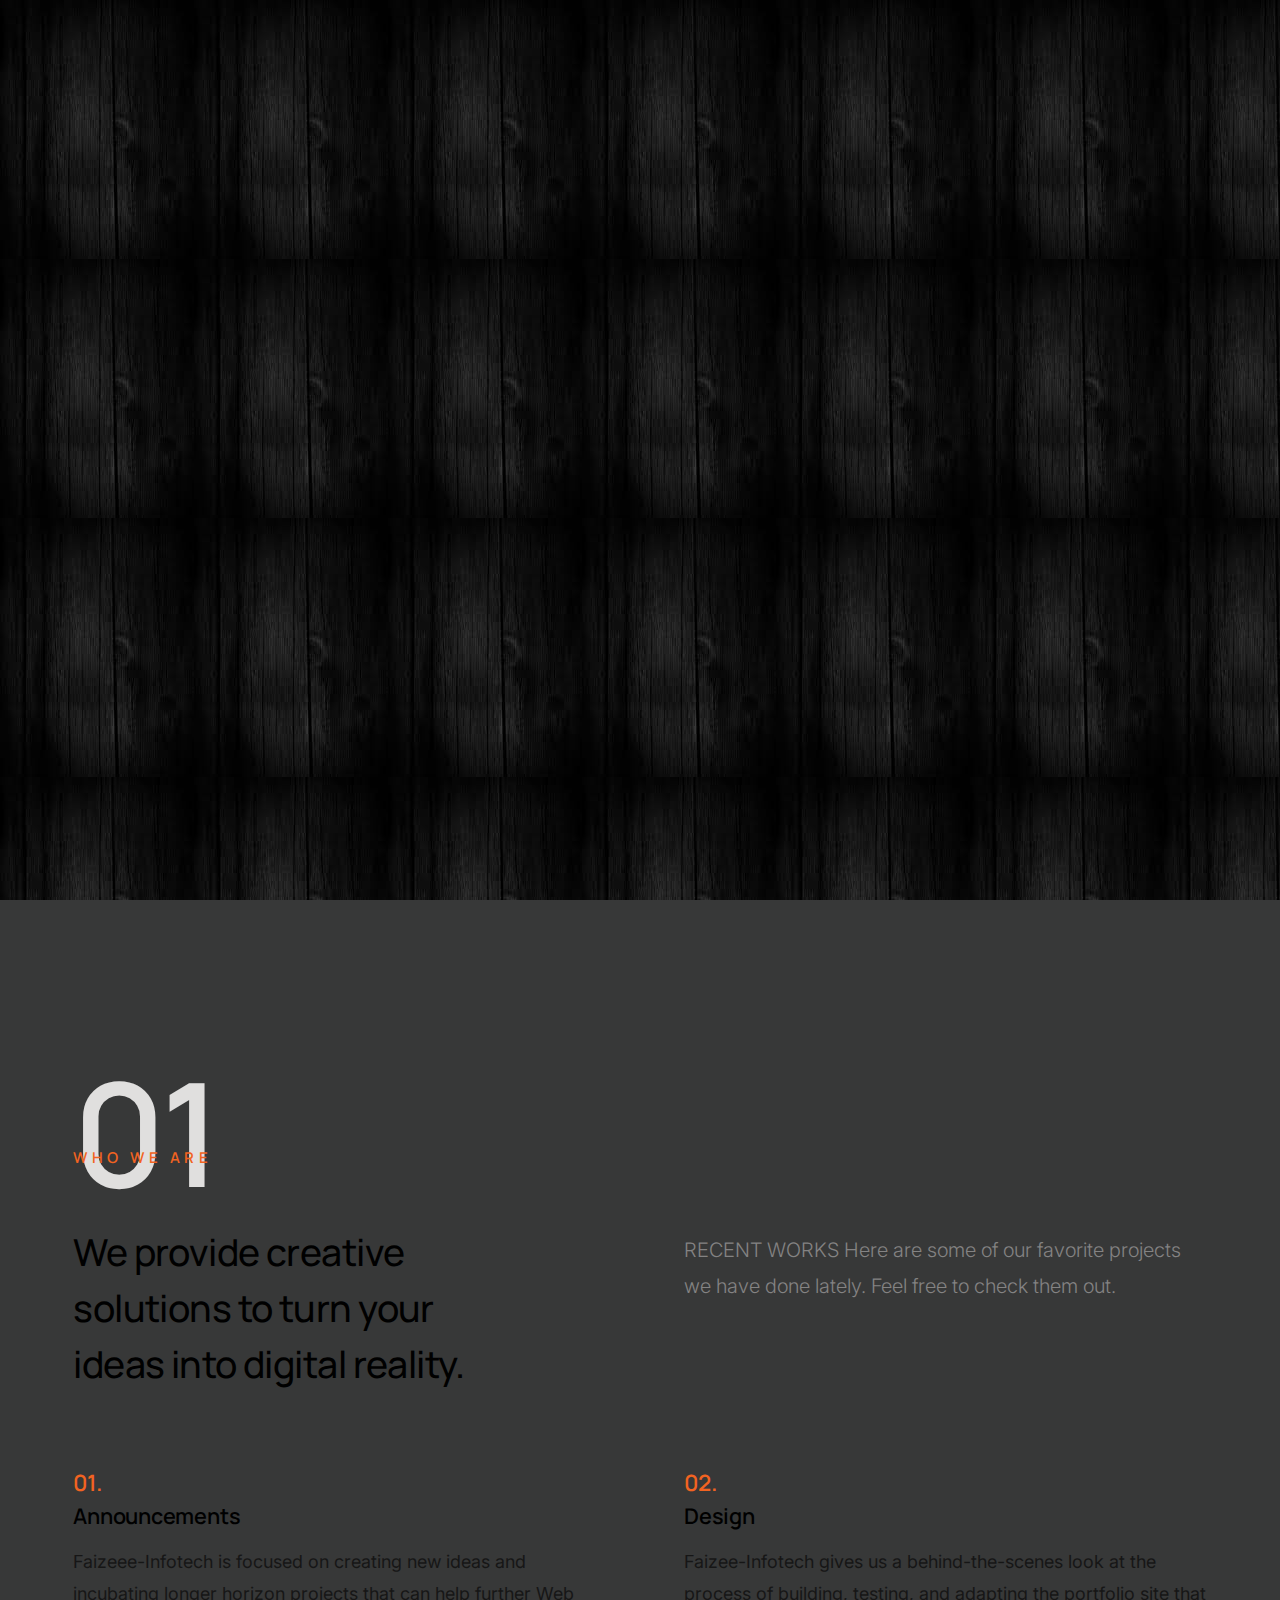
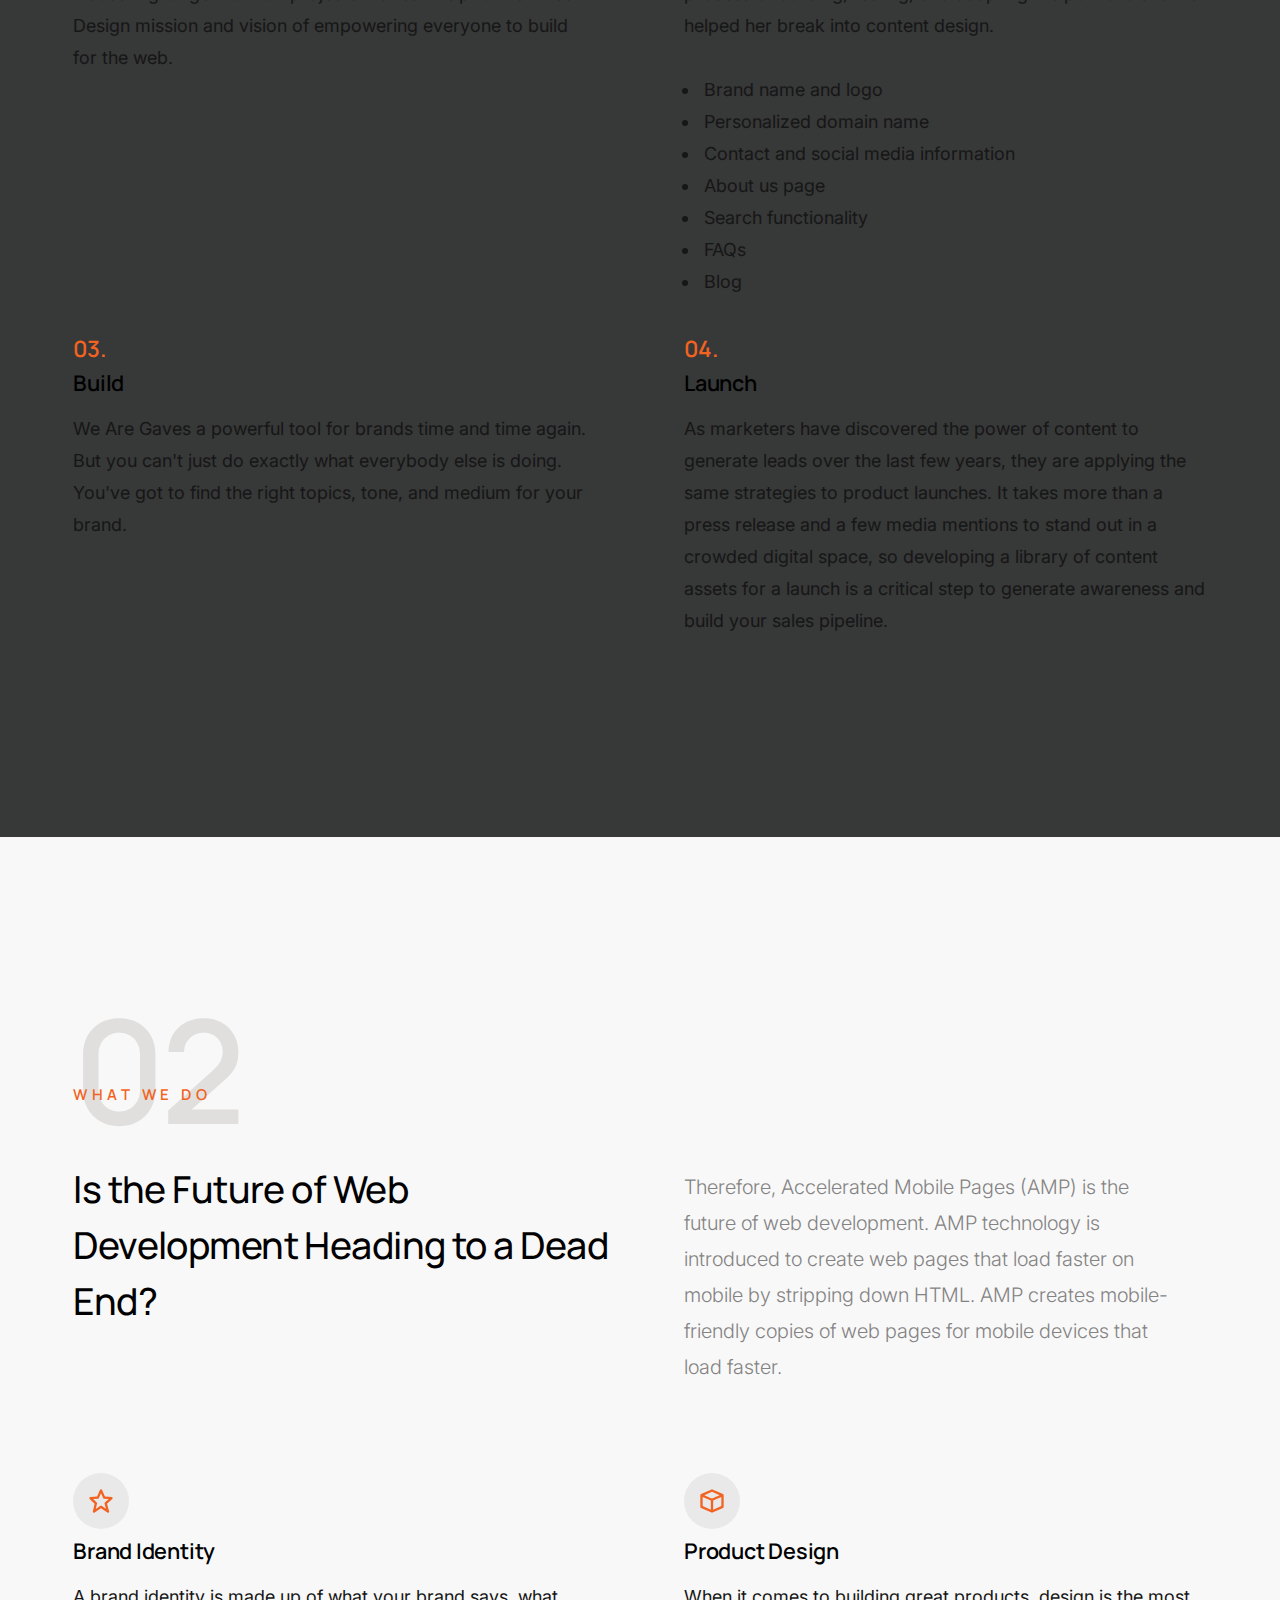
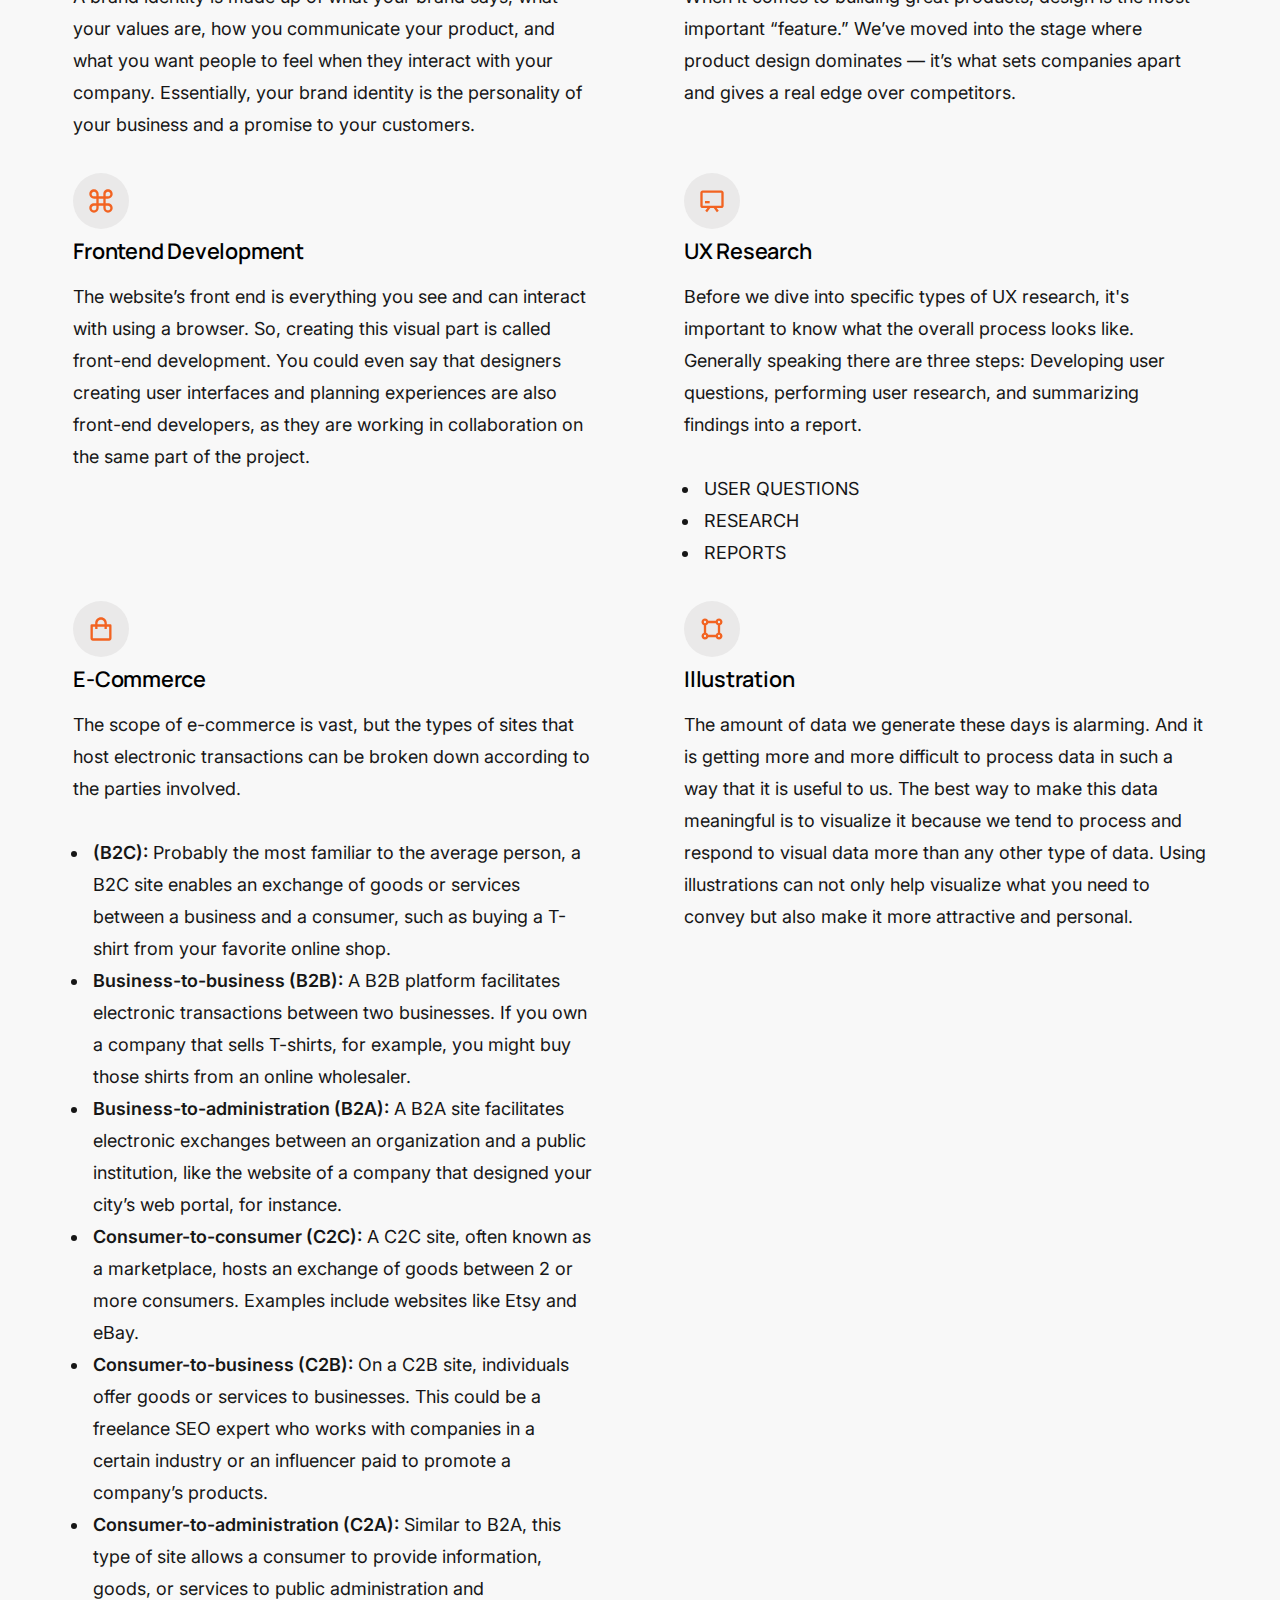
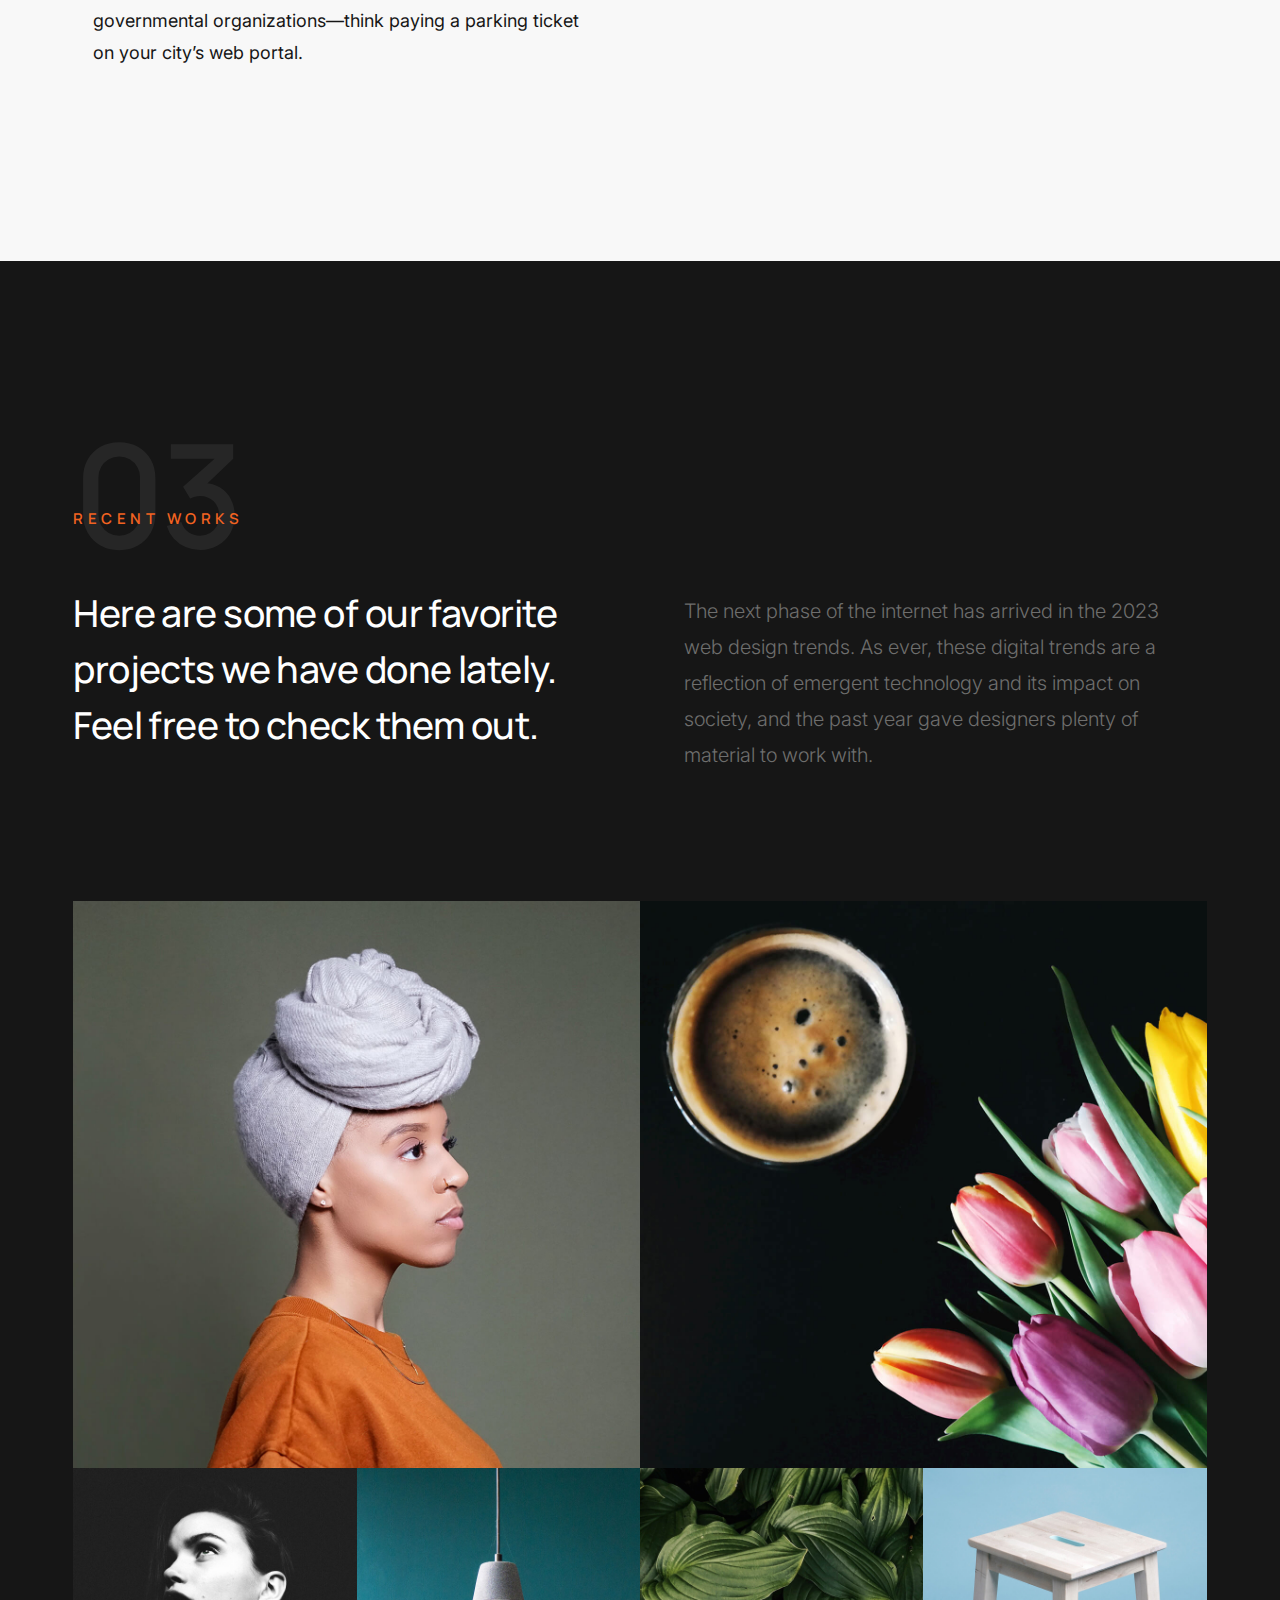
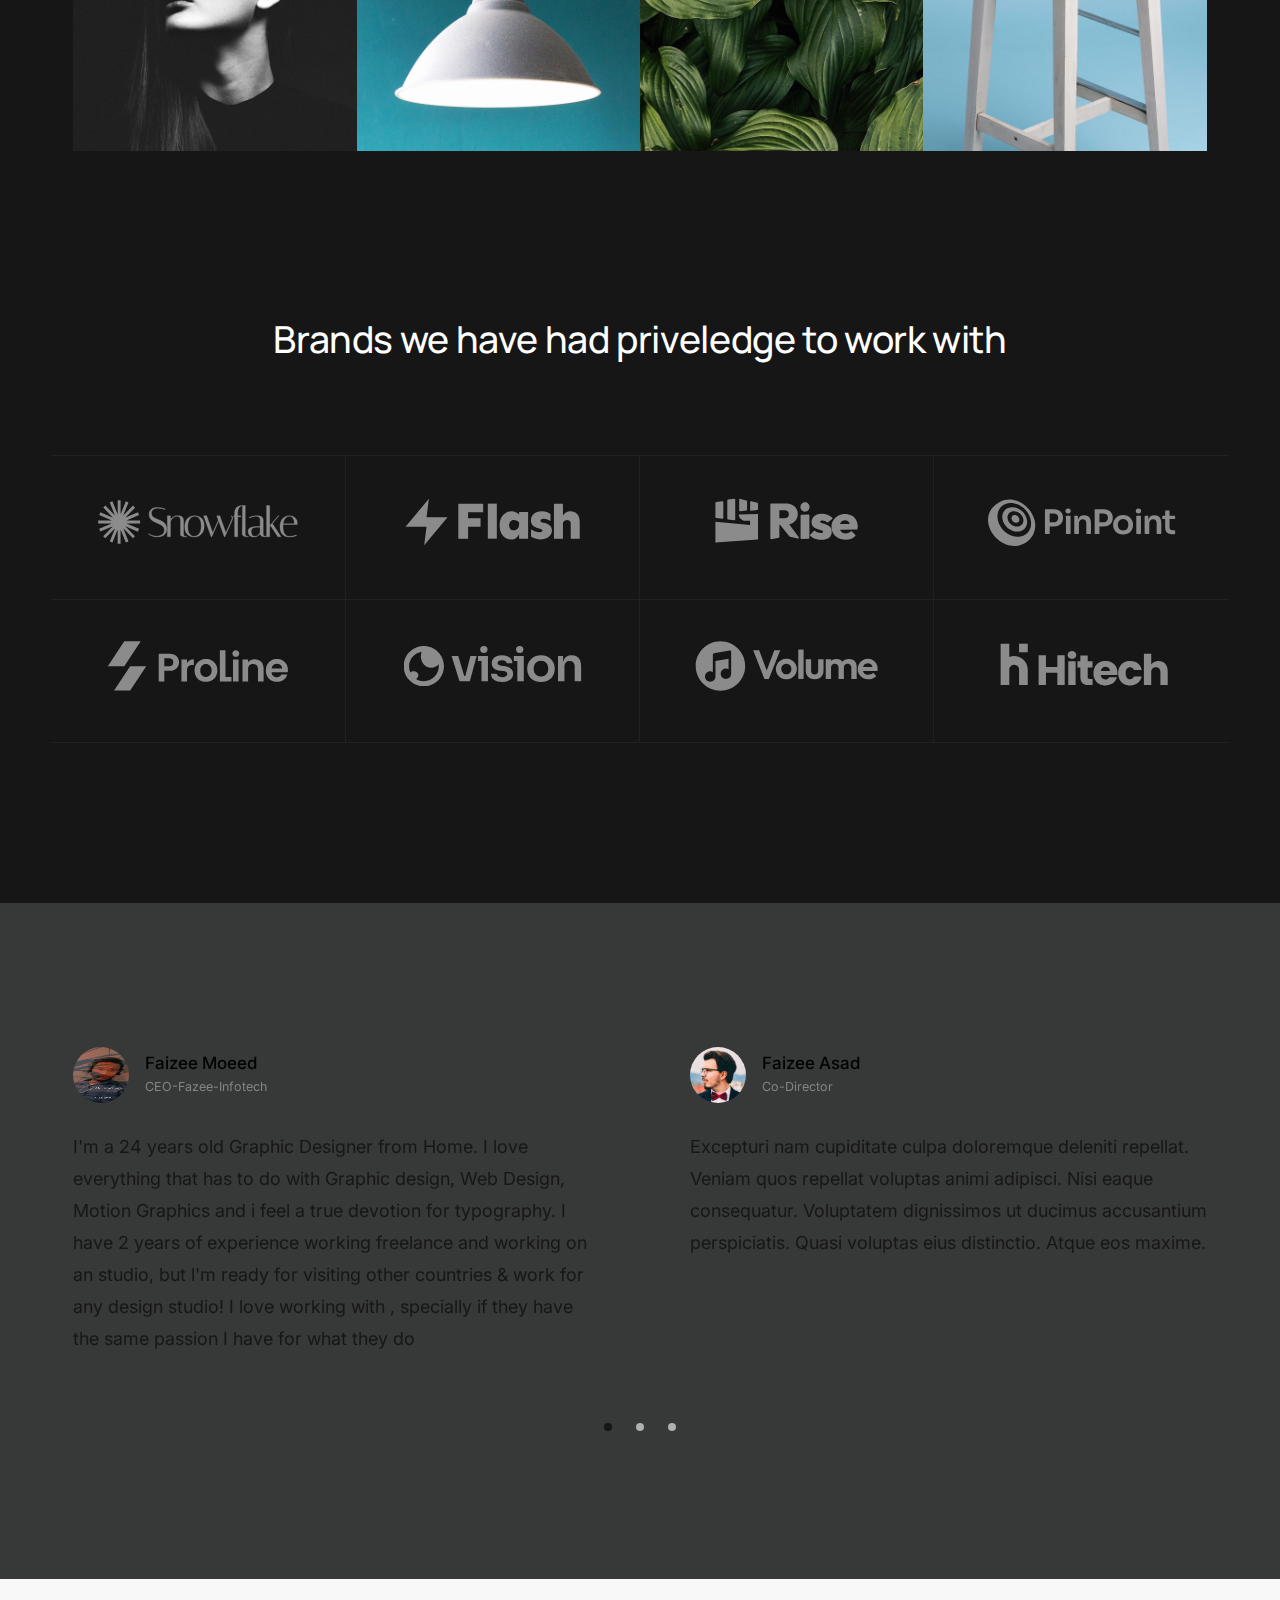
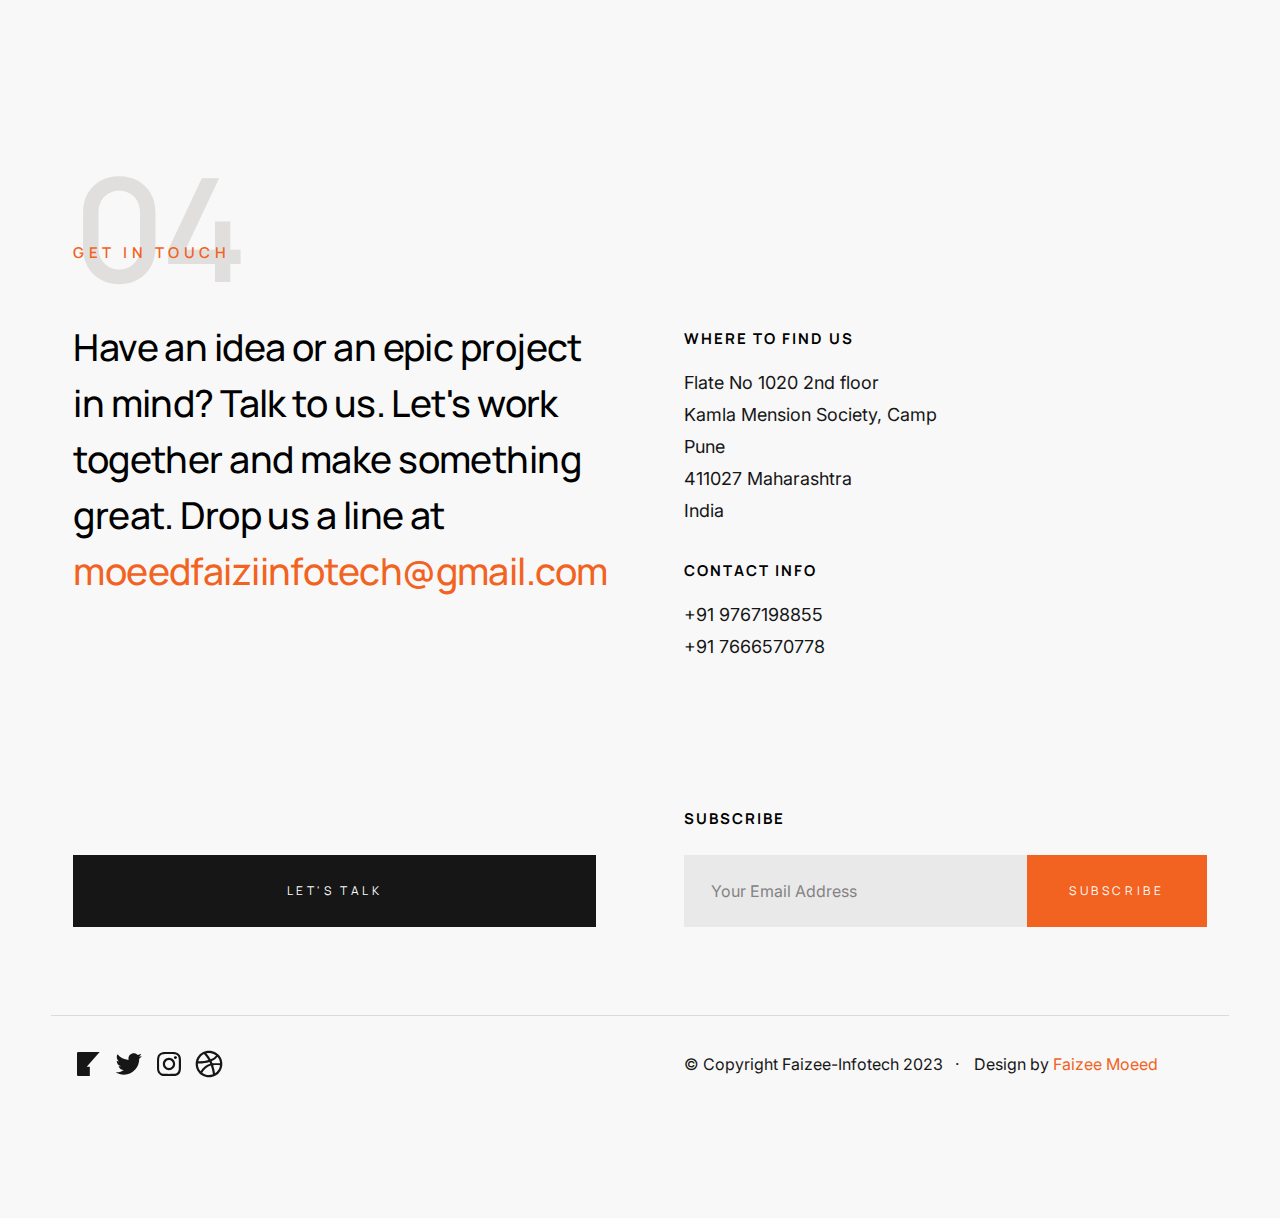
<file: index.html>
<!DOCTYPE html>
<html lang="en" class="no-js">
    <head>

        <!--- basic page needs
    ================================================== -->
        <meta charset="utf-8">
        <meta name="viewport" content="width=device-width, initial-scale=1">
        <meta name="google-adsense-account" content="ca-pub-2104929420627323">
        <title>Faizee-Infoteh</title>

        <script>
        document.documentElement.classList.remove('no-js');
        document.documentElement.classList.add('js');
    </script>

        <!-- CSS
    ================================================== -->
        <link rel="stylesheet" href="css/vendor.css">
        <link rel="stylesheet" href="css/styles.css">

        <!-- favicons
    ================================================== -->
        <link rel="apple-touch-icon" sizes="180x180"
            href="apple-touch-icon.png">
        <link rel="icon" type="image/png" sizes="32x32"
            href="favicon-32x32.png">
        <link rel="icon" type="image/png" sizes="16x16"
            href="favicon-16x16.png">
        <link rel="manifest" href="site.webmanifest">

    </head>

    <body id="top">

        <!-- preloader
    ================================================== -->
        <div id="preloader">
            <div id="loader"></div>
        </div>

        <!-- page wrap
    ================================================== -->
        <div id="page" class="s-pagewrap">

            <!-- # site header 
        ================================================== -->
            <header class="s-header">

                <div class="row s-header__inner">

                    <div class="s-header__block">
                        <div class="s-header__logo">
                            <a class="logo" href="index.html">
                                <img src="images/logo.svg" alt="Homepage">
                            </a>
                        </div>

                        <a class="s-header__menu-toggle"
                            href="#0"><span>Menu</span></a>
                    </div> <!-- end s-header__block -->

                    <nav class="s-header__nav">

                        <ul class="s-header__menu-links">
                            <li class="current"><a href="#intro"
                                    class="smoothscroll">Home</a></li>
                            <li><a href="#about"
                                    class="smoothscroll">About</a></li>
                            <li><a href="#services"
                                    class="smoothscroll">Services</a></li>
                            <li><a href="#folio"
                                    class="smoothscroll">Works</a></li>
                            <li><a href="#footer"
                                    class="smoothscroll">Contact</a></li>
                        </ul> <!-- s-header__menu-links -->

                        <ul class="s-header__social">
                            <li>
                                <a href="https://www.facebook.com/faizimoeed">
                                    <svg xmlns="http://www.w3.org/2000/svg"
                                        width="24" height="24"
                                        viewBox="0 0 24 24"
                                        style="fill:rgba(0, 0, 0, 1);transform:-ms-filter"><path
                                            d="M20,3H4C3.447,3,3,3.448,3,4v16c0,0.552,0.447,1,1,1h8.615v-6.96h-2.338v-2.725h2.338v-2c0-2.325,1.42-3.592,3.5-3.592 c0.699-0.002,1.399,0.034,2.095,0.107v2.42h-1.435c-1.128,0-1.348,0.538-1.348,1.325v1.735h2.697l-0.35,2.725h-2.348V21H20 c0.553,0,1-0.448,1-1V4C21,3.448,20.553,3,20,3z"></path></svg>
                                    <span
                                        class="u-screen-reader-text">Facebook</span>
                                </a>
                            </li>
                            <li>
                                <a href="https://twitter.com/faizi_moeed">
                                    <svg xmlns="http://www.w3.org/2000/svg"
                                        width="24" height="24"
                                        viewBox="0 0 24 24"
                                        style="fill:rgba(0, 0, 0, 1);transform:-ms-filter"><path
                                            d="M19.633,7.997c0.013,0.175,0.013,0.349,0.013,0.523c0,5.325-4.053,11.461-11.46,11.461c-2.282,0-4.402-0.661-6.186-1.809 c0.324,0.037,0.636,0.05,0.973,0.05c1.883,0,3.616-0.636,5.001-1.721c-1.771-0.037-3.255-1.197-3.767-2.793 c0.249,0.037,0.499,0.062,0.761,0.062c0.361,0,0.724-0.05,1.061-0.137c-1.847-0.374-3.23-1.995-3.23-3.953v-0.05 c0.537,0.299,1.16,0.486,1.82,0.511C3.534,9.419,2.823,8.184,2.823,6.787c0-0.748,0.199-1.434,0.548-2.032 c1.983,2.443,4.964,4.04,8.306,4.215c-0.062-0.3-0.1-0.611-0.1-0.923c0-2.22,1.796-4.028,4.028-4.028 c1.16,0,2.207,0.486,2.943,1.272c0.91-0.175,1.782-0.512,2.556-0.973c-0.299,0.935-0.936,1.721-1.771,2.22 c0.811-0.088,1.597-0.312,2.319-0.624C21.104,6.712,20.419,7.423,19.633,7.997z"></path></svg>
                                    <span
                                        class="u-screen-reader-text">Twitter</span>
                                </a>
                            </li>
                            <li>
                                <a
                                    href="https://www.instagram.com/_faizi_9112/">
                                    <svg
                                        xmlns="https://www.instagram.com/_faizi_9112/"
                                        width="24" height="24"
                                        viewBox="0 0 24 24"
                                        style="fill:rgba(0, 0, 0, 1);transform:-ms-filter"><path
                                            d="M11.999,7.377c-2.554,0-4.623,2.07-4.623,4.623c0,2.554,2.069,4.624,4.623,4.624c2.552,0,4.623-2.07,4.623-4.624 C16.622,9.447,14.551,7.377,11.999,7.377L11.999,7.377z M11.999,15.004c-1.659,0-3.004-1.345-3.004-3.003 c0-1.659,1.345-3.003,3.004-3.003s3.002,1.344,3.002,3.003C15.001,13.659,13.658,15.004,11.999,15.004L11.999,15.004z"></path><circle
                                            cx="16.806" cy="7.207"
                                            r="1.078"></circle><path
                                            d="M20.533,6.111c-0.469-1.209-1.424-2.165-2.633-2.632c-0.699-0.263-1.438-0.404-2.186-0.42 c-0.963-0.042-1.268-0.054-3.71-0.054s-2.755,0-3.71,0.054C7.548,3.074,6.809,3.215,6.11,3.479C4.9,3.946,3.945,4.902,3.477,6.111 c-0.263,0.7-0.404,1.438-0.419,2.186c-0.043,0.962-0.056,1.267-0.056,3.71c0,2.442,0,2.753,0.056,3.71 c0.015,0.748,0.156,1.486,0.419,2.187c0.469,1.208,1.424,2.164,2.634,2.632c0.696,0.272,1.435,0.426,2.185,0.45 c0.963,0.042,1.268,0.055,3.71,0.055s2.755,0,3.71-0.055c0.747-0.015,1.486-0.157,2.186-0.419c1.209-0.469,2.164-1.424,2.633-2.633 c0.263-0.7,0.404-1.438,0.419-2.186c0.043-0.962,0.056-1.267,0.056-3.71s0-2.753-0.056-3.71C20.941,7.57,20.801,6.819,20.533,6.111z M19.315,15.643c-0.007,0.576-0.111,1.147-0.311,1.688c-0.305,0.787-0.926,1.409-1.712,1.711c-0.535,0.199-1.099,0.303-1.67,0.311 c-0.95,0.044-1.218,0.055-3.654,0.055c-2.438,0-2.687,0-3.655-0.055c-0.569-0.007-1.135-0.112-1.669-0.311 c-0.789-0.301-1.414-0.923-1.719-1.711c-0.196-0.534-0.302-1.099-0.311-1.669c-0.043-0.95-0.053-1.218-0.053-3.654 c0-2.437,0-2.686,0.053-3.655c0.007-0.576,0.111-1.146,0.311-1.687c0.305-0.789,0.93-1.41,1.719-1.712 c0.534-0.198,1.1-0.303,1.669-0.311c0.951-0.043,1.218-0.055,3.655-0.055c2.437,0,2.687,0,3.654,0.055 c0.571,0.007,1.135,0.112,1.67,0.311c0.786,0.303,1.407,0.925,1.712,1.712c0.196,0.534,0.302,1.099,0.311,1.669 c0.043,0.951,0.054,1.218,0.054,3.655c0,2.436,0,2.698-0.043,3.654H19.315z"></path></svg>
                                    <span
                                        class="u-screen-reader-text">Instagram</span>
                                </a>
                            </li>
                            <li>
                                <a href="https://faizee-infotech.netlify.app">
                                    <svg xmlns="http://www.w3.org/2000/svg"
                                        width="24" height="24"
                                        viewBox="0 0 24 24"
                                        style="fill: rgba(0, 0, 0, 1);transform: msFilter"><path
                                            d="M20.66 6.98a9.932 9.932 0 0 0-3.641-3.64C15.486 2.447 13.813 2 12 2s-3.486.447-5.02 1.34c-1.533.893-2.747 2.107-3.64 3.64S2 10.187 2 12s.446 3.487 1.34 5.02a9.924 9.924 0 0 0 3.641 3.64C8.514 21.553 10.187 22 12 22s3.486-.447 5.02-1.34a9.932 9.932 0 0 0 3.641-3.64C21.554 15.487 22 13.813 22 12s-.446-3.487-1.34-5.02zM12 3.66c2 0 3.772.64 5.32 1.919-.92 1.174-2.286 2.14-4.1 2.9-1.002-1.813-2.088-3.327-3.261-4.54A7.715 7.715 0 0 1 12 3.66zM5.51 6.8a8.116 8.116 0 0 1 2.711-2.22c1.212 1.201 2.325 2.7 3.34 4.5-2 .6-4.114.9-6.341.9-.573 0-1.006-.013-1.3-.04A8.549 8.549 0 0 1 5.51 6.8zM3.66 12c0-.054.003-.12.01-.2.007-.08.01-.146.01-.2.254.014.641.02 1.161.02 2.666 0 5.146-.367 7.439-1.1.187.373.381.793.58 1.26-1.32.293-2.674 1.006-4.061 2.14S6.4 16.247 5.76 17.5c-1.4-1.587-2.1-3.42-2.1-5.5zM12 20.34c-1.894 0-3.594-.587-5.101-1.759.601-1.187 1.524-2.322 2.771-3.401 1.246-1.08 2.483-1.753 3.71-2.02a29.441 29.441 0 0 1 1.56 6.62 8.166 8.166 0 0 1-2.94.56zm7.08-3.96a8.351 8.351 0 0 1-2.58 2.621c-.24-2.08-.7-4.107-1.379-6.081.932-.066 1.765-.1 2.5-.1.799 0 1.686.034 2.659.1a8.098 8.098 0 0 1-1.2 3.46zm-1.24-5c-1.16 0-2.233.047-3.22.14a27.053 27.053 0 0 0-.68-1.62c2.066-.906 3.532-2.006 4.399-3.3 1.2 1.414 1.854 3.027 1.96 4.84-.812-.04-1.632-.06-2.459-.06z"></path></svg>
                                    <span
                                        class="u-screen-reader-text">Dribbble</span>
                                </a>
                            </li>
                        </ul> <!-- s-header__social -->

                    </nav> <!-- end s-header__nav -->

                </div> <!-- end s-header__inner -->

            </header> <!-- end s-header -->

            <!-- # site-content
        ================================================== -->
            <section id="content" class="s-content">

                <!-- intro
            ----------------------------------------------- -->
                <section id="intro" class="s-intro target-section">

                    <div class="s-intro__bg"></div>

                    <div class="row s-intro__content">

                        <div class="s-intro__content-bg"></div>

                        <div class="column lg-12 s-intro__content-inner">

                            <h1 class="s-intro__content-title">
                                We provide creative <br>
                                solutions to turn your <br>
                                ideas into digital reality.
                            </h1>

                            <div class="s-intro__content-buttons">
                                <a href="#download"
                                    class="btn btn--stroke s-intro__content-btn smoothscroll">More
                                    About Us</a>
                                <a
                                    href="https://player.vimeo.com/video/14592941?color=f26522&title=0&byline=0&portrait=0"
                                    class="s-intro__content-video-btn">
                                    <svg xmlns="http://www.w3.org/2000/svg"
                                        width="24" height="24"
                                        viewBox="0 0 24 24"
                                        style="fill: rgba(0, 0, 0, 1);transform: msFilter"><path
                                            d="M7 6v12l10-6z"></path></svg>
                                </a>
                            </div>

                        </div> <!-- s-intro__content-inner -->

                    </div> <!-- s-intro__content -->

                    <div class="s-intro__scroll-down">
                        <a href="#about" class="smoothscroll">
                            <span>Scroll Down</span>
                        </a>
                    </div> <!-- s-intro__scroll-down -->

                </section> <!-- end s-intro -->

                <!-- about
            ----------------------------------------------- -->
                <section id="about" class="s-about target-section">

                    <div class="row section-header" data-num="01">
                        <h3
                            class="column lg-12 section-header__pretitle pretitle text-pretitle">Who
                            We Are</h3>
                        <div
                            class="column lg-6 stack-on-1100 section-header__primary">
                            <h2 class="title text-display-1">
                                We provide creative <br>
                                solutions to turn your <br>
                                ideas into digital reality.
                            </h2>
                        </div>
                        <div
                            class="column lg-6 stack-on-1100 section-header__secondary">
                            <p class="desc">
                                RECENT WORKS
                                Here are some of our favorite projects we have
                                done lately. Feel free to check them out.
                            </p>
                        </div>
                    </div> <!-- end section-header -->

                    <div
                        class="row process-list list-block show-ctr block-lg-one-half block-tab-whole">

                        <div class="column list-block__item">
                            <div class="list-block__title">
                                <h3 class="h5">Announcements</h3>
                            </div>
                            <div class="list-block__text">
                                <p>
                                    Faizeee-Infotech is focused on creating new
                                    ideas and incubating longer horizon
                                    projects that can help further Web Design
                                    mission and vision of empowering everyone to
                                    build for the web.
                                </p>
                            </div>
                        </div> <!-- end list-block__item -->

                        <div class="column list-block__item">
                            <div class="list-block__title">
                                <h3 class="h5">Design</h3>
                            </div>
                            <div class="list-block__text">
                                <p>
                                    Faizee-Infotech gives us a behind-the-scenes
                                    look at the process of building,
                                    testing, and adapting the portfolio site
                                    that helped her break into content design.
                                    <ul>
                                        <li>Brand name and logo</li>
                                        <li> Personalized domain name</li>
                                        <li>Contact and social media
                                            information</li>
                                        <li> About us page</li>
                                        <li>Search functionality</li>
                                        <li>FAQs</li>
                                        <li> Blog</li>
                                    </ul>
                                </p>
                            </div>
                        </div> <!-- end list-block__item -->

                        <div class="column list-block__item">
                            <div class="list-block__title">
                                <h3 class="h5">Build</h3>
                            </div>
                            <div class="list-block__text">
                                <p>

                                    We Are Gaves a powerful tool for brands time
                                    and time again.
                                    But you can't just do exactly what everybody
                                    else is doing.
                                    You've got to find the right topics, tone,
                                    and medium for your brand.
                                </p>
                            </div>
                        </div> <!-- end list-block__item -->

                        <div class="column list-block__item">
                            <div class="list-block__title">
                                <h3 class="h5">Launch</h3>
                            </div>
                            <div class="list-block__text">
                                <p>
                                    As marketers have discovered the power of
                                    content to generate leads over the last
                                    few years, they are applying the same
                                    strategies to product launches.

                                    It takes more than a press release and a few
                                    media mentions to stand out in a crowded
                                    digital space,
                                    so developing a
                                    library of content assets for a launch is a
                                    critical step to generate awareness and
                                    build your sales pipeline.
                                </p>
                            </div>
                        </div> <!-- end list-block__item -->

                    </div> <!-- end process-list -->

                </section> <!-- end s-about -->

                <!-- services
            ----------------------------------------------- -->
                <section id="services" class="s-services target-section">

                    <div class="row section-header" data-num="02">
                        <h3
                            class="column lg-12 section-header__pretitle text-pretitle">What
                            We Do</h3>
                        <div
                            class="column lg-6 stack-on-1100 section-header__primary">
                            <h2 class="title text-display-1">
                                Is the Future of Web Development Heading to a
                                Dead End?
                            </h2>
                        </div>
                        <div
                            class="column lg-6 stack-on-1100 section-header__secondary">
                            <p class="desc">
                                Therefore, Accelerated Mobile Pages (AMP) is the
                                future of web development.
                                AMP technology is introduced to create web pages
                                that load faster on mobile by stripping down
                                HTML.
                                AMP creates mobile-friendly copies of web pages
                                for mobile devices that load faster.
                            </p>
                        </div>
                    </div> <!-- end section-header -->

                    <div
                        class="row services-list list-block block-lg-one-half block-tab-whole">

                        <div class="column list-block__item">
                            <div class="list-block__title">
                                <div class="list-block__icon">
                                    <svg xmlns="http://www.w3.org/2000/svg"
                                        width="24" height="24"
                                        viewBox="0 0 24 24"
                                        style="fill: rgba(0, 0, 0, 1);transform: msFilter"><path
                                            d="m6.516 14.323-1.49 6.452a.998.998 0 0 0 1.529 1.057L12 18.202l5.445 3.63a1.001 1.001 0 0 0 1.517-1.106l-1.829-6.4 4.536-4.082a1 1 0 0 0-.59-1.74l-5.701-.454-2.467-5.461a.998.998 0 0 0-1.822 0L8.622 8.05l-5.701.453a1 1 0 0 0-.619 1.713l4.214 4.107zm2.853-4.326a.998.998 0 0 0 .832-.586L12 5.43l1.799 3.981a.998.998 0 0 0 .832.586l3.972.315-3.271 2.944c-.284.256-.397.65-.293 1.018l1.253 4.385-3.736-2.491a.995.995 0 0 0-1.109 0l-3.904 2.603 1.05-4.546a1 1 0 0 0-.276-.94l-3.038-2.962 4.09-.326z"></path></svg>
                                </div>
                                <h3 class="h5">Brand Identity</h3>
                            </div>
                            <div class="list-block__text">
                                <p>
                                    A brand identity is made up of what your
                                    brand says, what your values are,
                                    how you communicate your product, and what
                                    you want people to feel when they interact
                                    with your company.
                                    Essentially, your brand identity is the
                                    personality of your business and a promise
                                    to your customers.
                                </p>
                            </div>
                        </div> <!-- end list-block__item -->

                        <div class="column list-block__item">
                            <div class="list-block__title">
                                <div class="list-block__icon">
                                    <svg xmlns="http://www.w3.org/2000/svg"
                                        width="24" height="24"
                                        viewBox="0 0 24 24"
                                        style="fill: rgba(0, 0, 0, 1);transform: msFilter"><path
                                            d="m21.406 6.086-9-4a1.001 1.001 0 0 0-.813 0l-9 4c-.02.009-.034.024-.054.035-.028.014-.058.023-.084.04-.022.015-.039.034-.06.05a.87.87 0 0 0-.19.194c-.02.028-.041.053-.059.081a1.119 1.119 0 0 0-.076.165c-.009.027-.023.052-.031.079A1.013 1.013 0 0 0 2 7v10c0 .396.232.753.594.914l9 4c.13.058.268.086.406.086a.997.997 0 0 0 .402-.096l.004.01 9-4A.999.999 0 0 0 22 17V7a.999.999 0 0 0-.594-.914zM12 4.095 18.538 7 12 9.905l-1.308-.581L5.463 7 12 4.095zM4 16.351V8.539l7 3.111v7.811l-7-3.11zm9 3.11V11.65l7-3.111v7.812l-7 3.11z"></path></svg>
                                </div>
                                <h3 class="h5">Product Design</h3>
                            </div>
                            <div class="list-block__text">
                                <p>
                                    When it comes to building great products,
                                    design is the most important
                                    “feature.” We’ve moved into the stage where
                                    product design dominates —
                                    it’s what sets companies apart and gives a
                                    real edge over competitors.
                                </p>
                            </div>
                        </div> <!-- end list-block__item -->

                        <div class="column list-block__item">
                            <div class="list-block__title">
                                <div class="list-block__icon">
                                    <svg xmlns="http://www.w3.org/2000/svg"
                                        width="24" height="24"
                                        viewBox="0 0 24 24"
                                        style="fill: rgba(0, 0, 0, 1);transform: msFilter"><path
                                            d="M6 14c-2.206 0-4 1.794-4 4s1.794 4 4 4a4.003 4.003 0 0 0 3.998-3.98H10V16h4v2.039h.004A4.002 4.002 0 0 0 18 22c2.206 0 4-1.794 4-4s-1.794-4-4-4h-2v-4h2c2.206 0 4-1.794 4-4s-1.794-4-4-4-4 1.794-4 4v2h-4V5.98h-.002A4.003 4.003 0 0 0 6 2C3.794 2 2 3.794 2 6s1.794 4 4 4h2v4H6zm2 4c0 1.122-.879 2-2 2s-2-.878-2-2 .879-2 2-2h2v2zm10-2c1.121 0 2 .878 2 2s-.879 2-2 2-2-.878-2-2v-2h2zM16 6c0-1.122.879-2 2-2s2 .878 2 2-.879 2-2 2h-2V6zM6 8c-1.121 0-2-.878-2-2s.879-2 2-2 2 .878 2 2v2H6zm4 2h4v4h-4v-4z"></path></svg>
                                </div>
                                <h3 class="h5">Frontend Development</h3>
                            </div>
                            <div class="list-block__text">
                                <p>
                                    The website’s front end is everything you
                                    see and can interact with using a browser.
                                    So, creating this visual part is called
                                    front-end development.
                                    You could even say that designers creating
                                    user interfaces and planning experiences are
                                    also front-end developers,
                                    as they are working in collaboration on the
                                    same part of the project.
                                </p>
                            </div>
                        </div> <!-- end list-block__item -->

                        <div class="column list-block__item">
                            <div class="list-block__title">
                                <div class="list-block__icon">
                                    <svg xmlns="http://www.w3.org/2000/svg"
                                        width="24" height="24"
                                        viewBox="0 0 24 24"
                                        style="fill: rgba(0, 0, 0, 1);transform: msFilter"><path
                                            d="M20 3H4c-1.103 0-2 .897-2 2v11c0 1.103.897 2 2 2h4l-1.8 2.4 1.6 1.2 2.7-3.6h3l2.7 3.6 1.6-1.2L16 18h4c1.103 0 2-.897 2-2V5c0-1.103-.897-2-2-2zM4 16V5h16l.001 11H4z"></path><path
                                            d="M6 12h4v2H6z"></path></svg>
                                </div>
                                <h3 class="h5">UX Research</h3>
                            </div>
                            <div class="list-block__text">
                                <p>
                                    Before we dive into specific types of UX
                                    research,
                                    it's important to know what the overall
                                    process looks like.
                                    Generally speaking there are three steps:
                                    Developing user questions,
                                    performing user research, and summarizing
                                    findings into a report.
                                    <ul>
                                        <li>USER QUESTIONS</li>
                                        <li>RESEARCH</li>
                                        <li>REPORTS</li>
                                    </ul>

                                </p>
                            </div>
                        </div> <!-- end list-block__item -->

                        <div class="column list-block__item">
                            <div class="list-block__title">
                                <div class="list-block__icon">
                                    <svg xmlns="http://www.w3.org/2000/svg"
                                        width="24" height="24"
                                        viewBox="0 0 24 24"
                                        style="fill: rgba(0, 0, 0, 1);transform: msFilter"><path
                                            d="M5 22h14c1.103 0 2-.897 2-2V9a1 1 0 0 0-1-1h-3V7c0-2.757-2.243-5-5-5S7 4.243 7 7v1H4a1 1 0 0 0-1 1v11c0 1.103.897 2 2 2zM9 7c0-1.654 1.346-3 3-3s3 1.346 3 3v1H9V7zm-4 3h2v2h2v-2h6v2h2v-2h2l.002 10H5V10z"></path></svg>
                                </div>
                                <h3 class="h5">E-Commerce</h3>
                            </div>
                            <div class="list-block__text">
                                <p>
                                    The scope of e-commerce is vast, but the
                                    types of sites that host electronic
                                    transactions can be broken down according to
                                    the parties involved.
                                    <ul>

                                        <li><strong> (B2C):</strong> Probably
                                            the most familiar to the average
                                            person, a B2C site enables an
                                            exchange of goods or services
                                            between a business and a consumer,
                                            such as buying a T-shirt from your
                                            favorite online shop.</li>
                                        <li><strong>Business-to-business
                                                (B2B):</strong> A B2B platform
                                            facilitates electronic transactions
                                            between two businesses. If you own a
                                            company that sells T-shirts, for
                                            example, you might buy those shirts
                                            from an online wholesaler.</li>
                                        <li><strong>Business-to-administration
                                                (B2A):</strong> A B2A site
                                            facilitates electronic exchanges
                                            between an organization and a public
                                            institution, like the website of a
                                            company that designed your city’s
                                            web portal, for instance.</li>
                                        <li><strong>Consumer-to-consumer
                                                (C2C):</strong> A C2C site,
                                            often known as a marketplace, hosts
                                            an exchange of goods between 2 or
                                            more consumers. Examples include
                                            websites like Etsy and eBay.</li>
                                        <li><strong>Consumer-to-business
                                                (C2B):</strong> On a C2B site,
                                            individuals offer goods or services
                                            to businesses. This could be a
                                            freelance SEO expert who works with
                                            companies in a certain industry or
                                            an influencer paid to promote a
                                            company’s products.</li>
                                        <li><strong>Consumer-to-administration
                                                (C2A):</strong> Similar to B2A,
                                            this type of site allows a consumer
                                            to provide information, goods, or
                                            services to public administration
                                            and governmental organizations—think
                                            paying a parking ticket on your
                                            city’s web portal.</li>
                                    </ul>
                                </p>
                            </div>
                        </div> <!-- end list-block__item -->

                        <div class="column list-block__item">
                            <div class="list-block__title">
                                <div class="list-block__icon">
                                    <svg xmlns="http://www.w3.org/2000/svg"
                                        width="24" height="24"
                                        viewBox="0 0 24 24"
                                        style="fill: rgba(0, 0, 0, 1);transform: msFilter"><path
                                            d="M21 6c0-1.654-1.346-3-3-3a2.993 2.993 0 0 0-2.815 2h-6.37A2.993 2.993 0 0 0 6 3C4.346 3 3 4.346 3 6c0 1.302.839 2.401 2 2.815v6.369A2.997 2.997 0 0 0 3 18c0 1.654 1.346 3 3 3a2.993 2.993 0 0 0 2.815-2h6.369a2.994 2.994 0 0 0 2.815 2c1.654 0 3-1.346 3-3a2.997 2.997 0 0 0-2-2.816V8.816A2.996 2.996 0 0 0 21 6zm-3-1a1.001 1.001 0 1 1-1 1c0-.551.448-1 1-1zm-2.815 12h-6.37A2.99 2.99 0 0 0 7 15.184V8.816A2.99 2.99 0 0 0 8.815 7h6.369A2.99 2.99 0 0 0 17 8.815v6.369A2.99 2.99 0 0 0 15.185 17zM6 5a1.001 1.001 0 1 1-1 1c0-.551.448-1 1-1zm0 14a1.001 1.001 0 0 1 0-2 1.001 1.001 0 0 1 0 2zm12 0a1.001 1.001 0 0 1 0-2 1.001 1.001 0 0 1 0 2z"></path></svg>
                                </div>
                                <h3 class="h5">Illustration</h3>
                            </div>
                            <div class="list-block__text">
                                <p>

                                    The amount of data we generate these days is
                                    alarming.
                                    And it is getting more and more difficult to
                                    process data in such a way that it is useful
                                    to us.
                                    The best way to make this data meaningful is
                                    to visualize it because
                                    we tend to process and respond to visual
                                    data more than any other type of data.
                                    Using illustrations can not only help
                                    visualize what you need to convey but also
                                    make it more attractive and personal.
                                </p>
                            </div>
                        </div> <!-- end list-block__item -->

                    </div> <!-- end process-list -->

                </section> <!-- end s-services -->

                <!-- portfolio
            ----------------------------------------------- -->
                <section id="folio" class="s-folio target-section">

                    <div class="row section-header light-on-dark" data-num="03">
                        <h3
                            class="column lg-12 section-header__pretitle text-pretitle">Recent
                            Works</h3>
                        <div
                            class="column lg-6 stack-on-1100 section-header__primary">
                            <h2 class="title text-display-1">
                                Here are some of our favorite projects we have
                                done lately. Feel free to check them out.
                            </h2>
                        </div>
                        <div
                            class="column lg-6 stack-on-1100 section-header__secondary">
                            <p class="desc">
                                The next phase of the internet has arrived in
                                the 2023 web design trends.
                                As ever, these digital trends are a reflection
                                of emergent technology and its impact on
                                society,
                                and the past year gave designers plenty of
                                material to work with.
                            </p>
                        </div>
                    </div> <!-- end section-header -->

                    <div id="bricks" class="row bricks">
                        <div class="column lg-12 masonry">
                            <div class="bricks-wrapper">

                                <div class="grid-sizer"></div>

                                <article class="brick brick--double entry">
                                    <a href="#modal-01" class="entry__link">
                                        <div class="entry__thumb">
                                            <img
                                                src="images/folio/white_turban@2x.jpg"
                                                alt>
                                        </div>
                                        <div class="entry__info">
                                            <div class="entry__cat">Frontend
                                                Design</div>
                                            <h4 class="entry__title">White
                                                Turban</h4>
                                        </div>
                                    </a>
                                </article> <!-- entry -->

                                <article class="brick brick--double entry">
                                    <a href="#modal-02" class="entry__link">
                                        <div class="entry__thumb">
                                            <img
                                                src="images/folio/caffeine_and_tulips@2x.jpg"
                                                alt>
                                        </div>
                                        <div class="entry__info">
                                            <div class="entry__cat">Brand
                                                Identity</div>
                                            <h4 class="entry__title">Caffeine &
                                                Tulips</h4>
                                        </div>
                                    </a>
                                </article> <!-- entry -->

                                <article class="brick entry">
                                    <a href="#modal-03" class="entry__link">
                                        <div class="entry__thumb">
                                            <img
                                                src="images/folio/grayscale@2x.jpg"
                                                alt>
                                        </div>
                                        <div class="entry__info">
                                            <div class="entry__cat">Product
                                                Design</div>
                                            <h4
                                                class="entry__title">Grayscale</h4>
                                        </div>
                                    </a>
                                </article> <!-- entry -->

                                <article class="brick entry">
                                    <a href="#modal-04" class="entry__link">
                                        <div class="entry__thumb">
                                            <img src="images/folio/lamp@2x.jpg"
                                                alt>
                                        </div>
                                        <div class="entry__info">
                                            <div
                                                class="entry__cat">E-Commerce</div>
                                            <h4 class="entry__title">Lamp</h4>
                                        </div>
                                    </a>
                                </article> <!-- entry -->

                                <article class="brick entry">
                                    <a href="#modal-05" class="entry__link">
                                        <div class="entry__thumb">
                                            <img
                                                src="images/folio/tropical@2x.jpg"
                                                alt>
                                        </div>
                                        <div class="entry__info">
                                            <div class="entry__cat">Frontend
                                                Design</div>
                                            <h4
                                                class="entry__title">Tropical</h4>
                                        </div>
                                    </a>
                                </article> <!-- entry -->

                                <article class="brick entry">
                                    <a href="#modal-06" class="entry__link">
                                        <div class="entry__thumb">
                                            <img
                                                src="images/folio/woodcraft@2x.jpg"
                                                alt>
                                        </div>
                                        <div class="entry__info">
                                            <div
                                                class="entry__cat">E-Commerce</div>
                                            <h4
                                                class="entry__title">Woodcraft</h4>
                                        </div>
                                    </a>
                                </article> <!-- entry -->

                            </div> <!-- end bricks-wrapper -->
                        </div> <!-- end masonry -->
                    </div> <!-- end bricks -->

                    <!-- modal templates popup
                -------------------------------------------- -->
                    <div id="modal-01" hidden>
                        <div class="modal-popup">
                            <img src="images/folio/gallery/g-turban.jpg" alt>

                            <div class="modal-popup__desc">
                                <h5>White Turban</h5>
                                <p>Odio soluta enim quos sit asperiores rerum
                                    rerum repudiandae cum. Vel voluptatem alias
                                    qui assumenda iure et expedita voluptatem.
                                    Ratione officiis quae.</p>
                                <ul class="modal-popup__cat">
                                    <li>UX Research</li>
                                    <li>Frontend Design</li>
                                </ul>
                            </div>

                            <a href="#" class="modal-popup__details">Project
                                link</a>
                        </div>
                    </div> <!-- end modal -->

                    <div id="modal-02" hidden>
                        <div class="modal-popup">
                            <img src="images/folio/gallery/g-tulips.jpg" alt>

                            <div class="modal-popup__desc">
                                <h5>Caffeine & Tulips</h5>
                                <p>Proin gravida nibh vel velit auctor aliquet.
                                    Aenean sollicitudin, lorem quis bibendum
                                    auctor, nisi elit consequat ipsum, nec
                                    sagittis sem nibh id elit.</p>
                                <ul class="modal-popup__cat">
                                    <li>Brand Identity</li>
                                </ul>
                            </div>

                            <a href="#" class="modal-popup__details">Project
                                link</a>
                        </div>
                    </div> <!-- end modal -->

                    <div id="modal-03" hidden>
                        <div class="modal-popup">
                            <img src="images/folio/gallery/g-grayscale.jpg" alt>

                            <div class="modal-popup__desc">
                                <h5>Grayscale</h5>
                                <p>Exercitationem reprehenderit quod explicabo
                                    consequatur aliquid ut magni ut. Deleniti
                                    quo corrupti illum velit eveniet ratione
                                    necessitatibus ipsam mollitia.</p>
                                <ul class="modal-popup__cat">
                                    <li>Product Design</li>
                                </ul>
                            </div>

                            <a href="#" class="modal-popup__details">Project
                                link</a>
                        </div>
                    </div> <!-- end modal -->

                    <div id="modal-04" hidden>
                        <div class="modal-popup">
                            <img src="images/folio/gallery/g-lamp.jpg" alt>

                            <div class="modal-popup__desc">
                                <h5>The Lamp</h5>
                                <p>Dolores velit qui quos nobis. Aliquam
                                    delectus voluptas quos possimus non
                                    voluptatem voluptas voluptas. Est doloribus
                                    eligendi porro doloribus voluptatum.</p>
                                <ul class="modal-popup__cat">
                                    <li>E-Commerce</li>
                                </ul>
                            </div>

                            <a href="#" class="modal-popup__details">Project
                                link</a>
                        </div>
                    </div> <!-- end modal -->

                    <div id="modal-05" hidden>
                        <div class="modal-popup">

                            <img src="images/folio/gallery/g-tropical.jpg" alt>

                            <div class="modal-popup__desc">
                                <h5>Tropical</h5>
                                <p>Proin gravida nibh vel velit auctor aliquet.
                                    Aenean sollicitudin, lorem quis bibendum
                                    auctor, nisi elit consequat ipsum, nec
                                    sagittis sem nibh id elit.</p>
                                <ul class="modal-popup__cat">
                                    <li>Frontend Design</li>
                                </ul>
                            </div>

                            <a href="#" class="modal-popup__details">Project
                                link</a>
                        </div>
                    </div> <!-- end modal -->

                    <div id="modal-06" hidden>
                        <div class="modal-popup">
                            <img src="images/folio/gallery/g-woodcraft.jpg" alt>

                            <div class="modal-popup__desc">
                                <h5>Woodcraft</h5>
                                <p>Quisquam vel libero consequuntur autem
                                    voluptas. Qui aut vero. Omnis fugit mollitia
                                    cupiditate voluptas. Aenean sollicitudin,
                                    lorem quis bibendum auctor.</p>
                                <ul class="modal-popup__cat">
                                    <li>E-Commerce</li>
                                    <li>Product Design</li>
                                </ul>
                            </div>

                            <a href="#" class="modal-popup__details">Project
                                link</a>
                        </div>
                    </div> <!-- end modal -->

                    <!-- clients
                -------------------------------------------- -->
                    <div class="s-clients row">
                        <div class="column lg-12">

                            <div class="row section-header">
                                <div class="column lg-12">
                                    <h3 class="title text-display-1">Brands we
                                        have had priveledge to work with</h3>
                                </div>
                            </div> <!-- end section-header -->

                            <div
                                class="row clients-list block-lg-one-fourth block-md-one-third block-tab-one-half block-stack">

                                <div class="column clients-list__item">
                                    <a href="#0">
                                        <img src="images/clients/snowflake.svg"
                                            alt>
                                    </a>
                                </div>
                                <div class="column clients-list__item">
                                    <a href="#0">
                                        <img src="images/clients/flash.svg" alt>
                                    </a>
                                </div>
                                <div class="column clients-list__item">
                                    <a href="#0">
                                        <img src="images/clients/rise.svg" alt>
                                    </a>
                                </div>
                                <div class="column clients-list__item">
                                    <a href="#0">
                                        <img src="images/clients/pinpoint.svg"
                                            alt>
                                    </a>
                                </div>
                                <div class="column clients-list__item">
                                    <a href="#0">
                                        <img src="images/clients/proline.svg"
                                            alt>
                                    </a>
                                </div>
                                <div class="column clients-list__item">
                                    <a href="#0">
                                        <img src="images/clients/vision.svg"
                                            alt>
                                    </a>
                                </div>
                                <div class="column clients-list__item">
                                    <a href="#0">
                                        <img src="images/clients/volume.svg"
                                            alt>
                                    </a>
                                </div>
                                <div class="column clients-list__item">
                                    <a href="#0">
                                        <img src="images/clients/hitech.svg"
                                            alt>
                                    </a>
                                </div>

                            </div> <!-- clients-list -->
                        </div> <!-- end column lg-12 -->
                    </div> <!-- end s-clients -->

                </section> <!-- end s-folio -->

                <!-- testimonials
            ----------------------------------------------- -->
                <section id="testimonials" class="s-testimonials">

                    <div class="row s-testimonials__content">
                        <div class="column lg-12">

                            <div
                                class="swiper-container s-testimonials__slider">

                                <div class="swiper-wrapper">

                                    <div
                                        class="s-testimonials__slide swiper-slide">
                                        <div class="s-testimonials__author">
                                            <img src="images/avatars/user01.jpg"
                                                alt="Author image"
                                                class="s-testimonials__avatar">
                                            <cite class="s-testimonials__cite">
                                                <strong>Faizee Moeed</strong>
                                                <span>CEO-Fazee-Infotech</span>
                                            </cite>
                                        </div>
                                        <p>
                                            I'm a 24 years old Graphic Designer
                                            from Home.
                                            I love everything that has to do
                                            with Graphic design, Web Design,
                                            Motion Graphics and i feel a true
                                            devotion for typography.
                                            I have 2 years of experience working
                                            freelance and working on an studio,
                                            but l'm ready for visiting other
                                            countries & work for any design
                                            studio!
                                            I love working with , specially if
                                            they have the same passion
                                            I have for what they do
                                        </p>
                                    </div> <!-- end s-testimonials__slide -->

                                    <div
                                        class="s-testimonials__slide swiper-slide">
                                        <div class="s-testimonials__author">
                                            <img
                                                src="images/avatars/user-03.jpg"
                                                alt="Author image"
                                                class="s-testimonials__avatar">
                                            <cite class="s-testimonials__cite">
                                                <strong>Faizee Asad</strong>
                                                <span>Co-Director</span>
                                            </cite>
                                        </div>
                                        <p>
                                            Excepturi nam cupiditate culpa
                                            doloremque deleniti repellat. Veniam
                                            quos repellat voluptas animi
                                            adipisci.
                                            Nisi eaque consequatur. Voluptatem
                                            dignissimos ut ducimus accusantium
                                            perspiciatis.
                                            Quasi voluptas eius distinctio.
                                            Atque eos maxime.
                                        </p>
                                    </div> <!-- end s-testimonials__slide -->

                                    <div
                                        class="s-testimonials__slide swiper-slide">
                                        <div class="s-testimonials__author">
                                            <img src="images/avatars/user01.jpg"
                                                alt="Author image"
                                                class="s-testimonials__avatar">
                                            <cite class="s-testimonials__cite">
                                                <strong>Faizee Muneebb</strong>
                                                <span>Bussiness
                                                    Administrator</span>
                                            </cite>
                                        </div>
                                        <p>
                                            Repellat dignissimos libero. Qui sed
                                            at corrupti expedita voluptas odit.
                                            Nihil ea quia nesciunt. Ducimus aut
                                            sed ipsam.
                                            Autem eaque officia cum
                                            exercitationem sunt voluptatum
                                            accusamus. Quasi voluptas eius
                                            distinctio.
                                            Voluptatem dignissimos ut.
                                        </p>
                                    </div> <!-- end s-testimonials__slide -->

                                    <div
                                        class="s-testimonials__slide swiper-slide">
                                        <div class="s-testimonials__author">
                                            <img
                                                src="images/avatars/user-06.jpg"
                                                alt="Author image"
                                                class="s-testimonials__avatar">
                                            <cite class="s-testimonials__cite">
                                                <strong>Faizee Muqueet</strong>
                                                <span>client Handler</span>
                                            </cite>
                                        </div>
                                        <p>
                                            Nunc interdum lacus sit amet orci.
                                            Vestibulum dapibus nunc ac augue.
                                            Fusce vel dui. In ac felis
                                            quis tortor malesuada pretium.
                                            Curabitur vestibulum aliquam leo.
                                            Qui sed at corrupti expedita
                                            voluptas odit.
                                            Nihil ea quia nesciunt. Ducimus aut
                                            sed ipsam.
                                        </p>
                                    </div> <!-- end s-testimonials__slide -->

                                </div> <!-- end swiper-wrapper -->

                                <div class="swiper-pagination"></div>

                            </div> <!-- end swiper-container -->

                        </div> <!-- end column -->
                    </div> <!-- end s-testimonials__content -->

                </section> <!-- end testimonials -->

            </section> <!-- end content -->

            <!-- # site-footer
        ================================================== -->
            <footer id="footer" class="s-footer target-section">

                <div class="row section-header" data-num="04">
                    <h3
                        class="column lg-12 section-header__pretitle text-pretitle">Get
                        In Touch</h3>
                    <div
                        class="column lg-6 stack-on-1100 section-header__primary">
                        <h2 class="title text-display-1">
                            Have an idea or an epic project in mind? Talk to us.
                            Let's work together and make something great.
                            Drop us a line at <a href="mailto:#0"
                                title>moeedfaiziinfotech@gmail.com</a>
                        </h2>
                    </div>
                    <div
                        class="column lg-6 stack-on-1100 section-header__secondary">

                        <div class="contact-block">
                            <h6>Where To Find Us</h6>
                            <p>
                                Flate No 1020 2nd floor <br>
                                Kamla Mension Society, Camp <br>
                                Pune <br>
                                411027 Maharashtra<br>
                                India
                            </p>
                        </div>

                        <div class="contact-block">
                            <h6>Contact Info</h6>
                            <ul class="contact-list">
                                <li><a href="tel:197-543-2345">+91
                                        9767198855</a></li>
                                <li><a href="tel:197-123-9876">+91
                                        7666570778</a></li>
                            </ul>
                        </div>

                    </div>
                </div> <!-- end section-header -->

                <div
                    class="row list-block block-lg-one-half block-tab-whole block-stack-on-1000 s-footer__btns">
                    <div class="column list-block__item">
                        <div class="s-footer__contact-btn">
                            <a href="#" class="btn btn--primary u-fullwidth">
                                Let's Talk
                            </a>
                        </div>
                    </div>
                    <div class="column list-block__item">
                        <div class="subscribe-form s-footer__subscribe">
                            <h6>Subscribe</h6>
                            <form id="mc-form" class="mc-form">
                                <input type="email" name="EMAIL" id="mce-EMAIL"
                                    class="u-fullwidth text-center"
                                    placeholder="Your Email Address"
                                    title="The domain portion of the email address is invalid (the portion after the @)."
                                    pattern="^([^\x00-\x20\x22\x28\x29\x2c\x2e\x3a-\x3c\x3e\x40\x5b-\x5d\x7f-\xff]+|\x22([^\x0d\x22\x5c\x80-\xff]|\x5c[\x00-\x7f])*\x22)(\x2e([^\x00-\x20\x22\x28\x29\x2c\x2e\x3a-\x3c\x3e\x40\x5b-\x5d\x7f-\xff]+|\x22([^\x0d\x22\x5c\x80-\xff]|\x5c[\x00-\x7f])*\x22))*\x40([^\x00-\x20\x22\x28\x29\x2c\x2e\x3a-\x3c\x3e\x40\x5b-\x5d\x7f-\xff]+|\x5b([^\x0d\x5b-\x5d\x80-\xff]|\x5c[\x00-\x7f])*\x5d)(\x2e([^\x00-\x20\x22\x28\x29\x2c\x2e\x3a-\x3c\x3e\x40\x5b-\x5d\x7f-\xff]+|\x5b([^\x0d\x5b-\x5d\x80-\xff]|\x5c[\x00-\x7f])*\x5d))*(\.\w{2,})+$"
                                    required>
                                <input type="submit" name="subscribe"
                                    value="Subscribe"
                                    class="btn btn--primary u-fullwidth">
                                <!-- <div style="position: absolute; left: -5000px;" aria-hidden="true"><input type="text" name="b_cdb7b577e41181934ed6a6a44_9a91cfe7b3" tabindex="-1" value=""></div> -->
                                <div class="mc-status"></div>
                            </form>
                        </div>
                    </div>
                </div> <!-- end s-footer__btns -->

                <div class="row s-footer__bottom">

                    <div class="column lg-6 tab-12 s-footer__bottom-left">
                        <ul class="s-footer__social">
                            <li>
                                <a href="#">
                                    <svg xmlns="http://www.w3.org/2000/svg"
                                        width="24" height="24"
                                        viewBox="0 0 24 24"
                                        style="fill:rgba(0, 0, 0, 1);transform:-ms-filter">
                                        <path
                                            d="M20,3H4C3.447,3,3,3.448,3,4v16c0,0.552,0.447,1,1,1h8.615v-6.96h-2.338v-
                                    2.725h2.338v-2c0-2.325,1.42-3.592,3.5-3.592 c0.699-0.002,
                                    1.399,0.034,2.095,0.107v2.42h-1.435c-
                                    1.128,0-1.348,0.538-1.348,1.325v1.735h2.697l-0.35,2.725h-2.348V21H20 
                                    c0.553,0,1-0.448,1-1V4C21,3.448,20.553,3,20,3z"></path></svg>
                                    <span
                                        class="u-screen-reader-text">Facebook</span>
                                </a>
                            </li>
                            <li>
                                <a href="#">
                                    <svg xmlns="http://www.w3.org/2000/svg"
                                        width="24" height="24"
                                        viewBox="0 0 24 24"
                                        style="fill:rgba(0, 0, 0, 1);transform:-ms-filter"><path
                                            d="M19.633,7.997c0.013,0.175,0.013,0.349,0.013,0.523c0,5.325-4.053,11.461-11.46,11.461c-2.282,0-4.402-0.661-6.186-1.809 c0.324,0.037,0.636,0.05,0.973,0.05c1.883,0,3.616-0.636,5.001-1.721c-1.771-0.037-3.255-1.197-3.767-2.793 c0.249,0.037,0.499,0.062,0.761,0.062c0.361,0,0.724-0.05,1.061-0.137c-1.847-0.374-3.23-1.995-3.23-3.953v-0.05 c0.537,0.299,1.16,0.486,1.82,0.511C3.534,9.419,2.823,8.184,2.823,6.787c0-0.748,0.199-1.434,0.548-2.032 c1.983,2.443,4.964,4.04,8.306,4.215c-0.062-0.3-0.1-0.611-0.1-0.923c0-2.22,1.796-4.028,4.028-4.028 c1.16,0,2.207,0.486,2.943,1.272c0.91-0.175,1.782-0.512,2.556-0.973c-0.299,0.935-0.936,1.721-1.771,2.22 c0.811-0.088,1.597-0.312,2.319-0.624C21.104,6.712,20.419,7.423,19.633,7.997z"></path></svg>
                                    <span
                                        class="u-screen-reader-text">Twitter</span>
                                </a>
                            </li>
                            <li>
                                <a href="#">
                                    <svg xmlns="http://www.w3.org/2000/svg"
                                        width="24" height="24"
                                        viewBox="0 0 24 24"
                                        style="fill:rgba(0, 0, 0, 1);transform:-ms-filter"><path
                                            d="M11.999,7.377c-2.554,0-4.623,2.07-4.623,4.623c0,2.554,2.069,4.624,4.623,4.624c2.552,0,4.623-2.07,4.623-4.624 C16.622,9.447,14.551,7.377,11.999,7.377L11.999,7.377z M11.999,15.004c-1.659,0-3.004-1.345-3.004-3.003 c0-1.659,1.345-3.003,3.004-3.003s3.002,1.344,3.002,3.003C15.001,13.659,13.658,15.004,11.999,15.004L11.999,15.004z"></path><circle
                                            cx="16.806" cy="7.207"
                                            r="1.078"></circle><path
                                            d="M20.533,6.111c-0.469-1.209-1.424-2.165-2.633-2.632c-0.699-0.263-1.438-0.404-2.186-0.42 c-0.963-0.042-1.268-0.054-3.71-0.054s-2.755,0-3.71,0.054C7.548,3.074,6.809,3.215,6.11,3.479C4.9,3.946,3.945,4.902,3.477,6.111 c-0.263,0.7-0.404,1.438-0.419,2.186c-0.043,0.962-0.056,1.267-0.056,3.71c0,2.442,0,2.753,0.056,3.71 c0.015,0.748,0.156,1.486,0.419,2.187c0.469,1.208,1.424,2.164,2.634,2.632c0.696,0.272,1.435,0.426,2.185,0.45 c0.963,0.042,1.268,0.055,3.71,0.055s2.755,0,3.71-0.055c0.747-0.015,1.486-0.157,2.186-0.419c1.209-0.469,2.164-1.424,2.633-2.633 c0.263-0.7,0.404-1.438,0.419-2.186c0.043-0.962,0.056-1.267,0.056-3.71s0-2.753-0.056-3.71C20.941,7.57,20.801,6.819,20.533,6.111z M19.315,15.643c-0.007,0.576-0.111,1.147-0.311,1.688c-0.305,0.787-0.926,1.409-1.712,1.711c-0.535,0.199-1.099,0.303-1.67,0.311 c-0.95,0.044-1.218,0.055-3.654,0.055c-2.438,0-2.687,0-3.655-0.055c-0.569-0.007-1.135-0.112-1.669-0.311 c-0.789-0.301-1.414-0.923-1.719-1.711c-0.196-0.534-0.302-1.099-0.311-1.669c-0.043-0.95-0.053-1.218-0.053-3.654 c0-2.437,0-2.686,0.053-3.655c0.007-0.576,0.111-1.146,0.311-1.687c0.305-0.789,0.93-1.41,1.719-1.712 c0.534-0.198,1.1-0.303,1.669-0.311c0.951-0.043,1.218-0.055,3.655-0.055c2.437,0,2.687,0,3.654,0.055 c0.571,0.007,1.135,0.112,1.67,0.311c0.786,0.303,1.407,0.925,1.712,1.712c0.196,0.534,0.302,1.099,0.311,1.669 c0.043,0.951,0.054,1.218,0.054,3.655c0,2.436,0,2.698-0.043,3.654H19.315z"></path></svg>
                                    <span
                                        class="u-screen-reader-text">Instagram</span>
                                </a>
                            </li>
                            <li>
                                <a href="#">
                                    <svg xmlns="http://www.w3.org/2000/svg"
                                        width="24" height="24"
                                        viewBox="0 0 24 24"
                                        style="fill: rgba(0, 0, 0, 1);transform: msFilter"><path
                                            d="M20.66 6.98a9.932 9.932 0 0 0-3.641-3.64C15.486 2.447 13.813 2 12 2s-3.486.447-5.02 1.34c-1.533.893-2.747 2.107-3.64 3.64S2 10.187 2 12s.446 3.487 1.34 5.02a9.924 9.924 0 0 0 3.641 3.64C8.514 21.553 10.187 22 12 22s3.486-.447 5.02-1.34a9.932 9.932 0 0 0 3.641-3.64C21.554 15.487 22 13.813 22 12s-.446-3.487-1.34-5.02zM12 3.66c2 0 3.772.64 5.32 1.919-.92 1.174-2.286 2.14-4.1 2.9-1.002-1.813-2.088-3.327-3.261-4.54A7.715 7.715 0 0 1 12 3.66zM5.51 6.8a8.116 8.116 0 0 1 2.711-2.22c1.212 1.201 2.325 2.7 3.34 4.5-2 .6-4.114.9-6.341.9-.573 0-1.006-.013-1.3-.04A8.549 8.549 0 0 1 5.51 6.8zM3.66 12c0-.054.003-.12.01-.2.007-.08.01-.146.01-.2.254.014.641.02 1.161.02 2.666 0 5.146-.367 7.439-1.1.187.373.381.793.58 1.26-1.32.293-2.674 1.006-4.061 2.14S6.4 16.247 5.76 17.5c-1.4-1.587-2.1-3.42-2.1-5.5zM12 20.34c-1.894 0-3.594-.587-5.101-1.759.601-1.187 1.524-2.322 2.771-3.401 1.246-1.08 2.483-1.753 3.71-2.02a29.441 29.441 0 0 1 1.56 6.62 8.166 8.166 0 0 1-2.94.56zm7.08-3.96a8.351 8.351 0 0 1-2.58 2.621c-.24-2.08-.7-4.107-1.379-6.081.932-.066 1.765-.1 2.5-.1.799 0 1.686.034 2.659.1a8.098 8.098 0 0 1-1.2 3.46zm-1.24-5c-1.16 0-2.233.047-3.22.14a27.053 27.053 0 0 0-.68-1.62c2.066-.906 3.532-2.006 4.399-3.3 1.2 1.414 1.854 3.027 1.96 4.84-.812-.04-1.632-.06-2.459-.06z"></path></svg>
                                    <span
                                        class="u-screen-reader-text">Dribbble</span>
                                </a>
                            </li>
                        </ul>
                    </div>

                    <div class="column lg-6 tab-12 s-footer__bottom-right">
                        <div class="ss-copyright">
                            <span>© Copyright Faizee-Infotech 2023</span>
                            <span>Design by <a
                                    href="https://faizee-infotech.netlify.app/">Faizee
                                    Moeed</a></span>
                        </div>
                    </div>

                </div> <!-- s-footer__bottom -->

                <div class="ss-go-top">
                    <a class="smoothscroll" title="Back to Top" href="#top">
                        <svg xmlns="http://www.w3.org/2000/svg" width="24"
                            height="24" viewBox="0 0 24 24"
                            style="fill: rgba(0, 0, 0, 1);transform: msFilter"><path
                                d="M6 4h12v2H6zm5 10v6h2v-6h5l-6-6-6 6z"></path></svg>
                    </a>
                </div> <!-- end ss-go-top -->

            </footer> <!-- end footer -->

            <!-- Java Script
    ================================================== -->
            <script src="js/plugins.js"></script>
            <script src="js/main.js"></script>
            <script async
                src="https://pagead2.googlesyndication.com/pagead/js/adsbygoogle.js?client=ca-pub-2104929420627323"
                crossorigin="anonymous"></script>

        </body>
    </html>
</file>
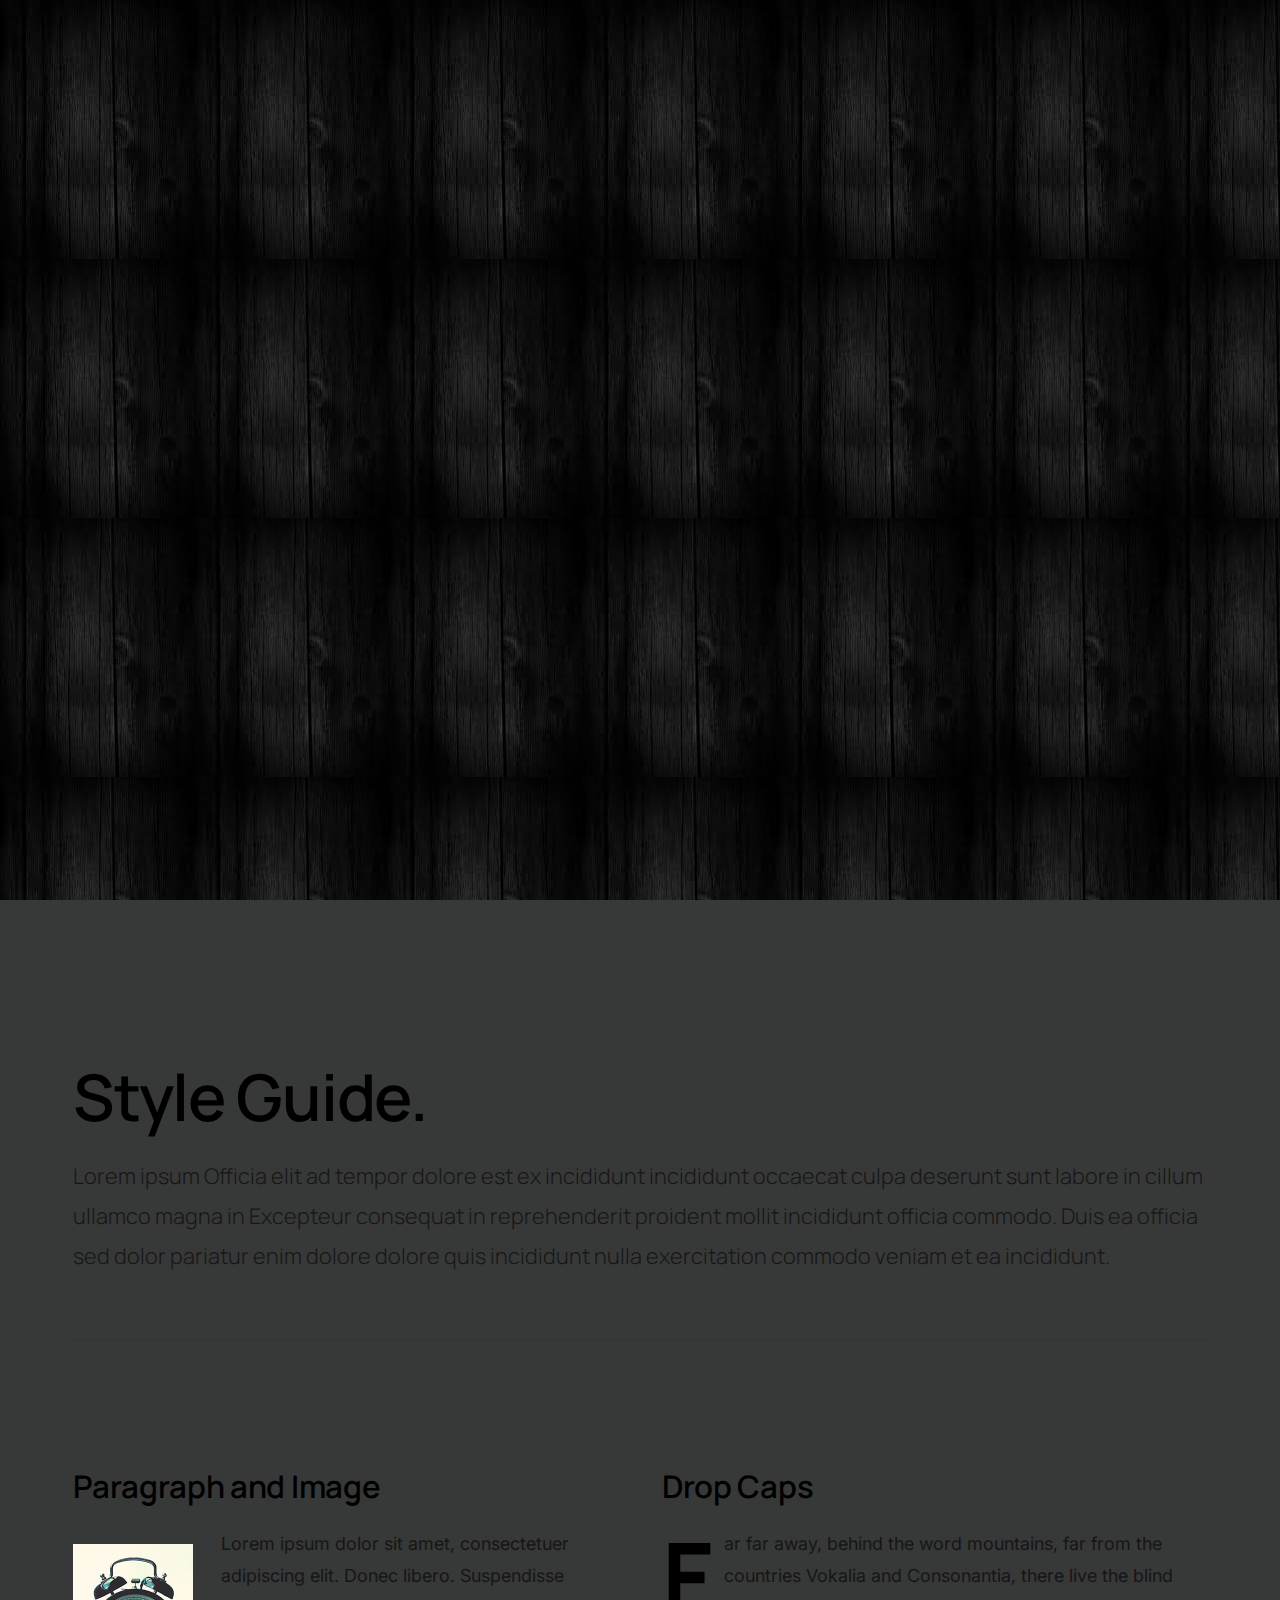
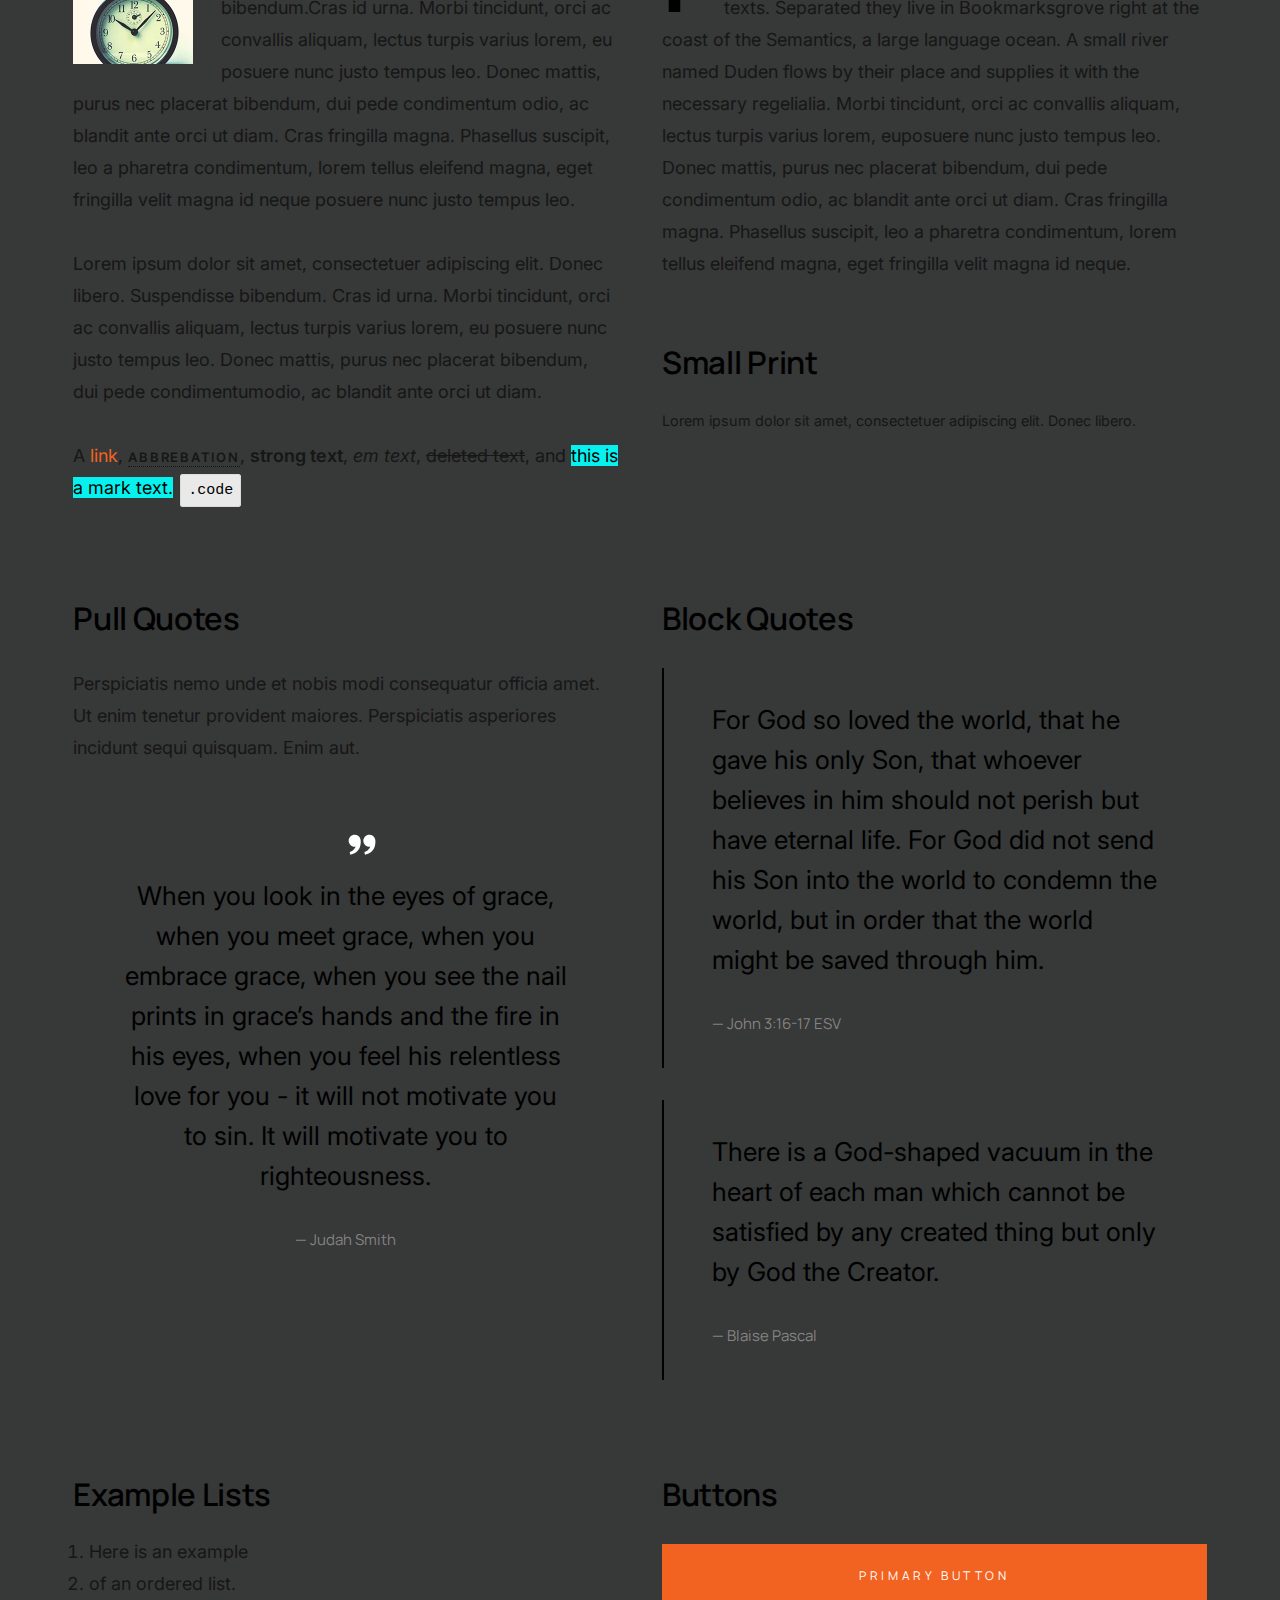
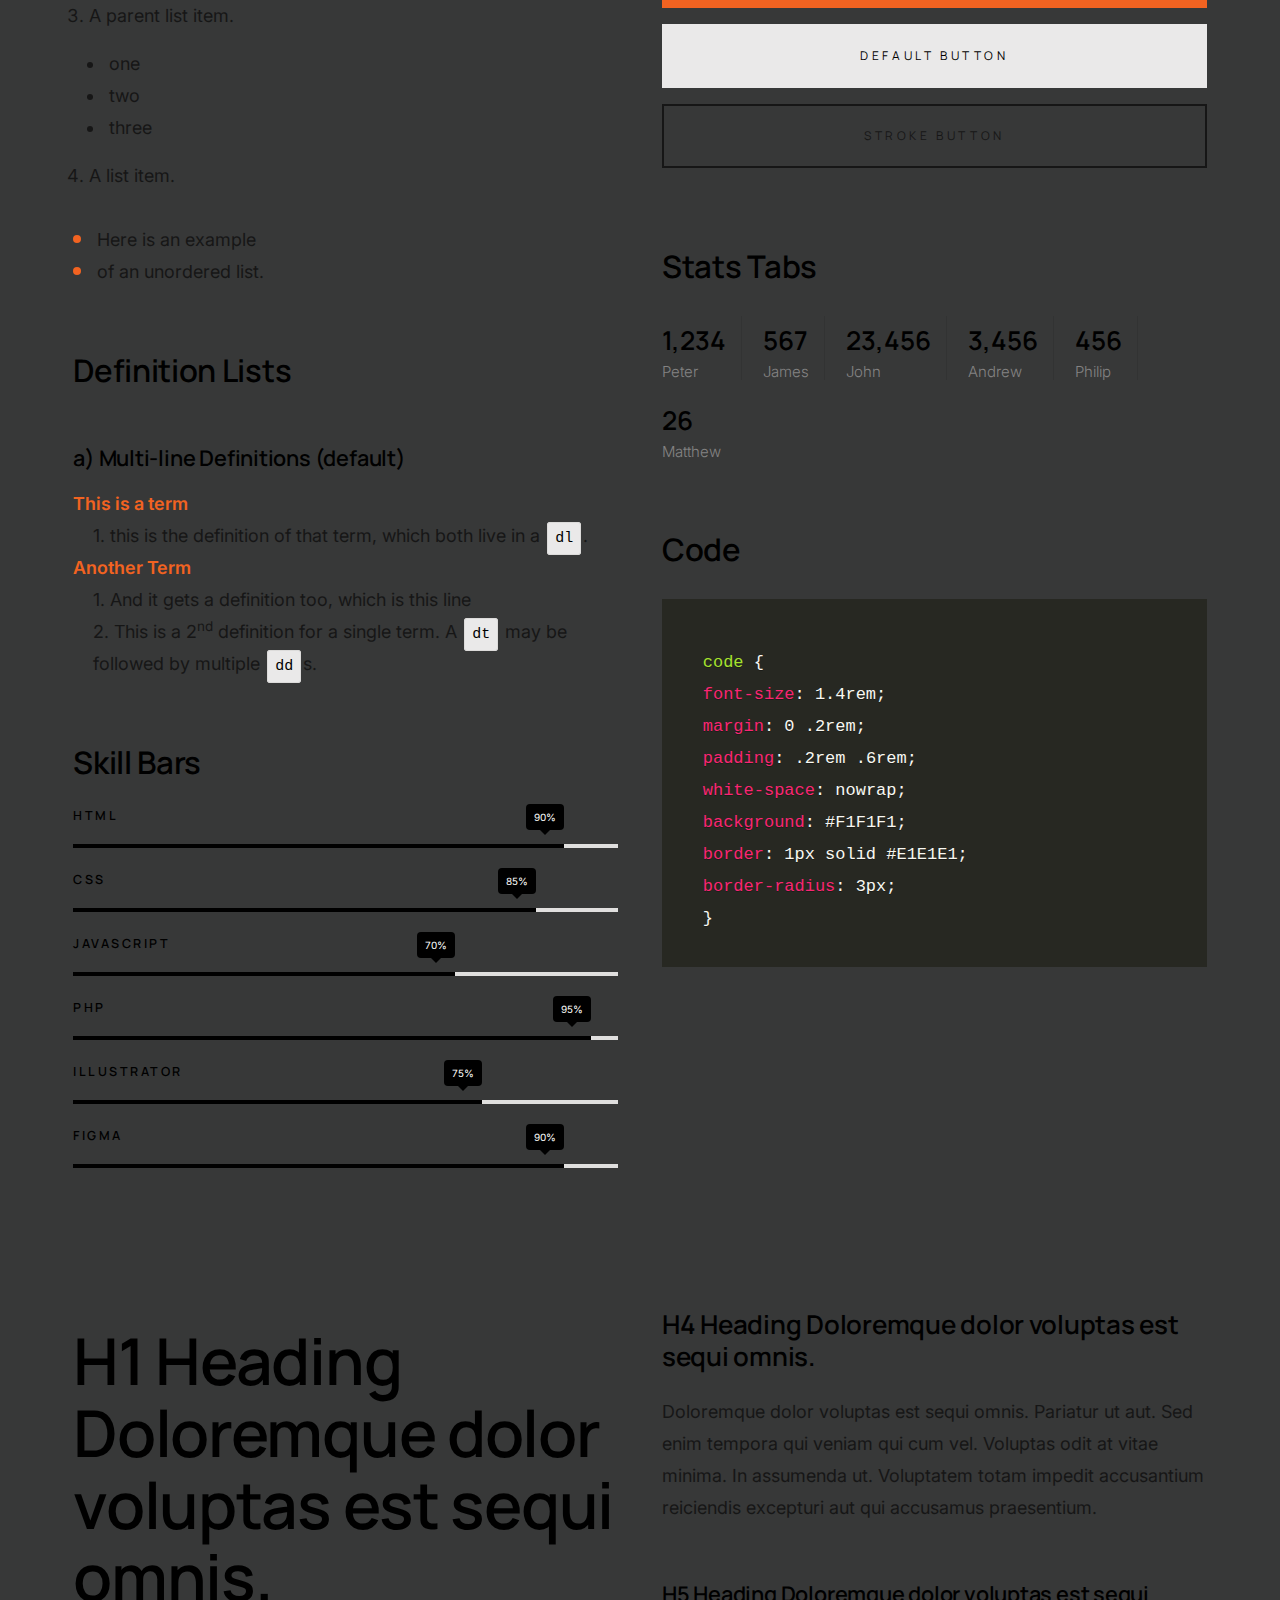
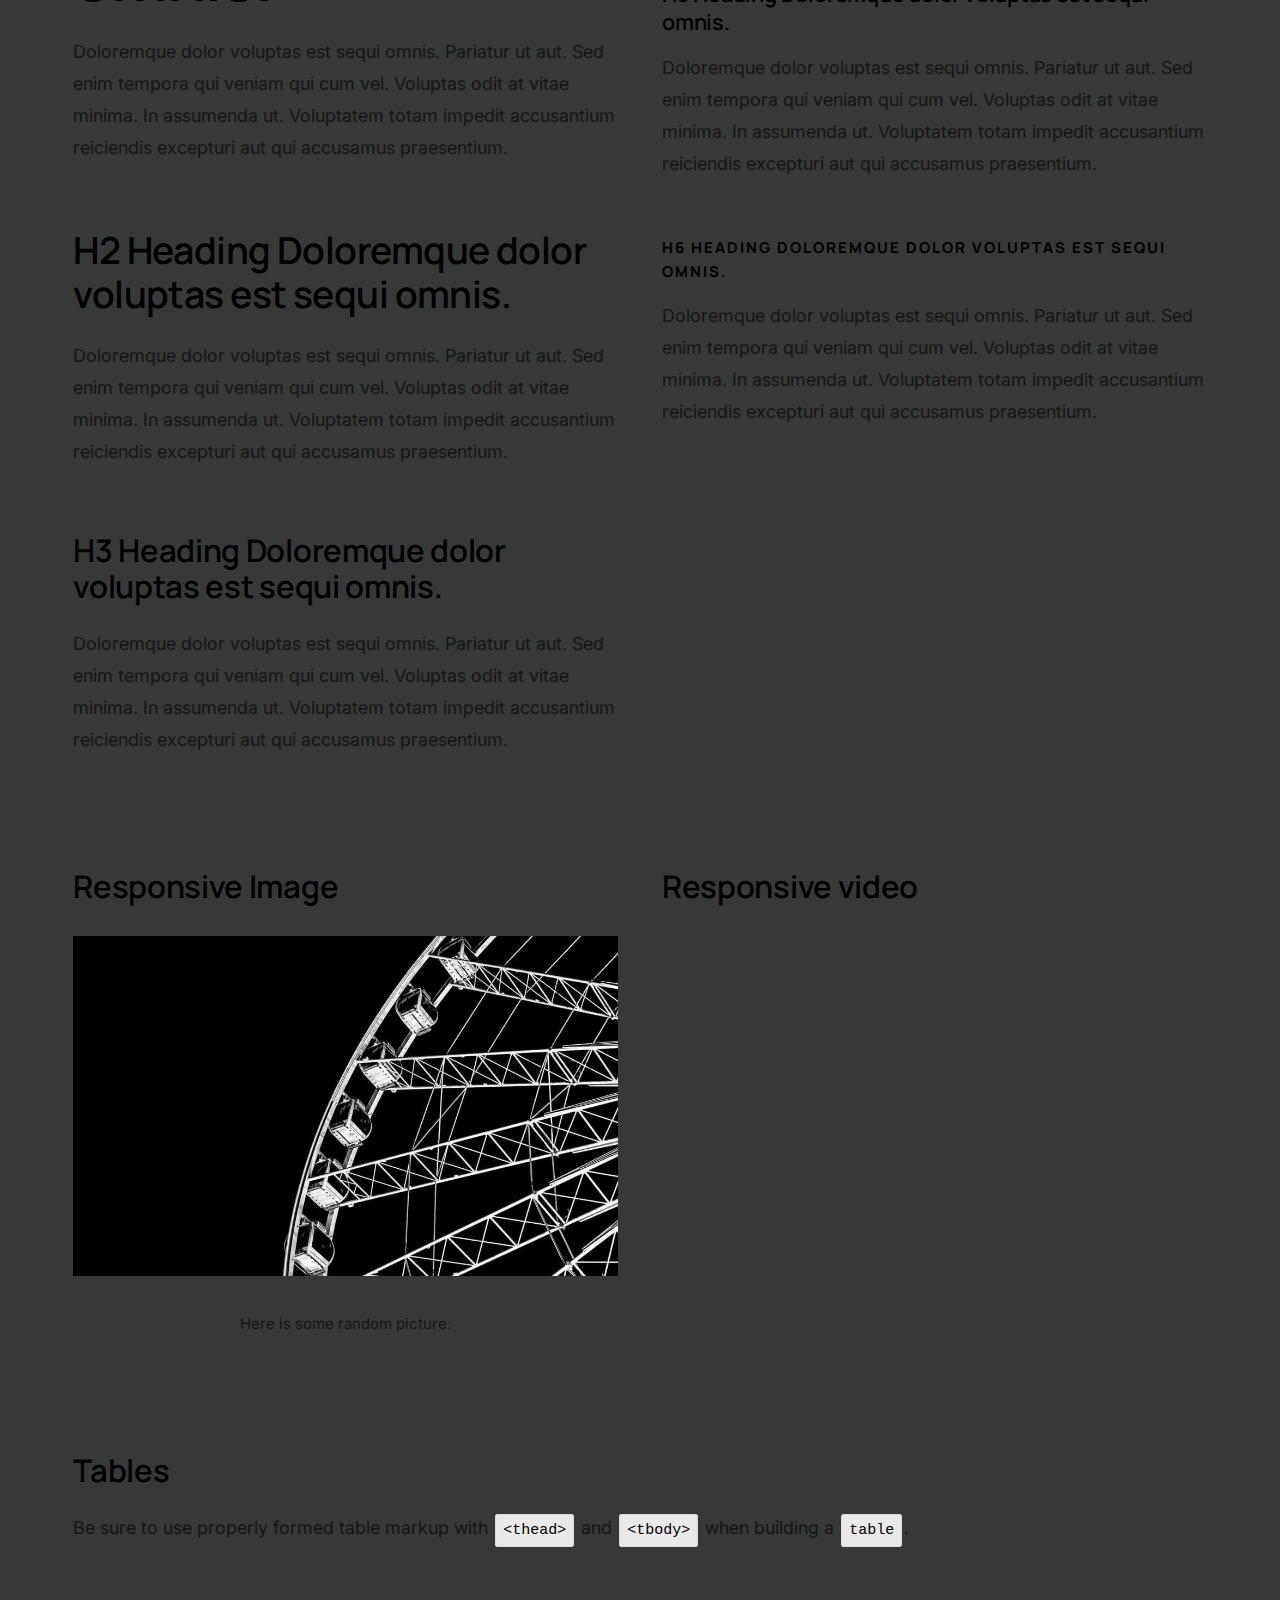
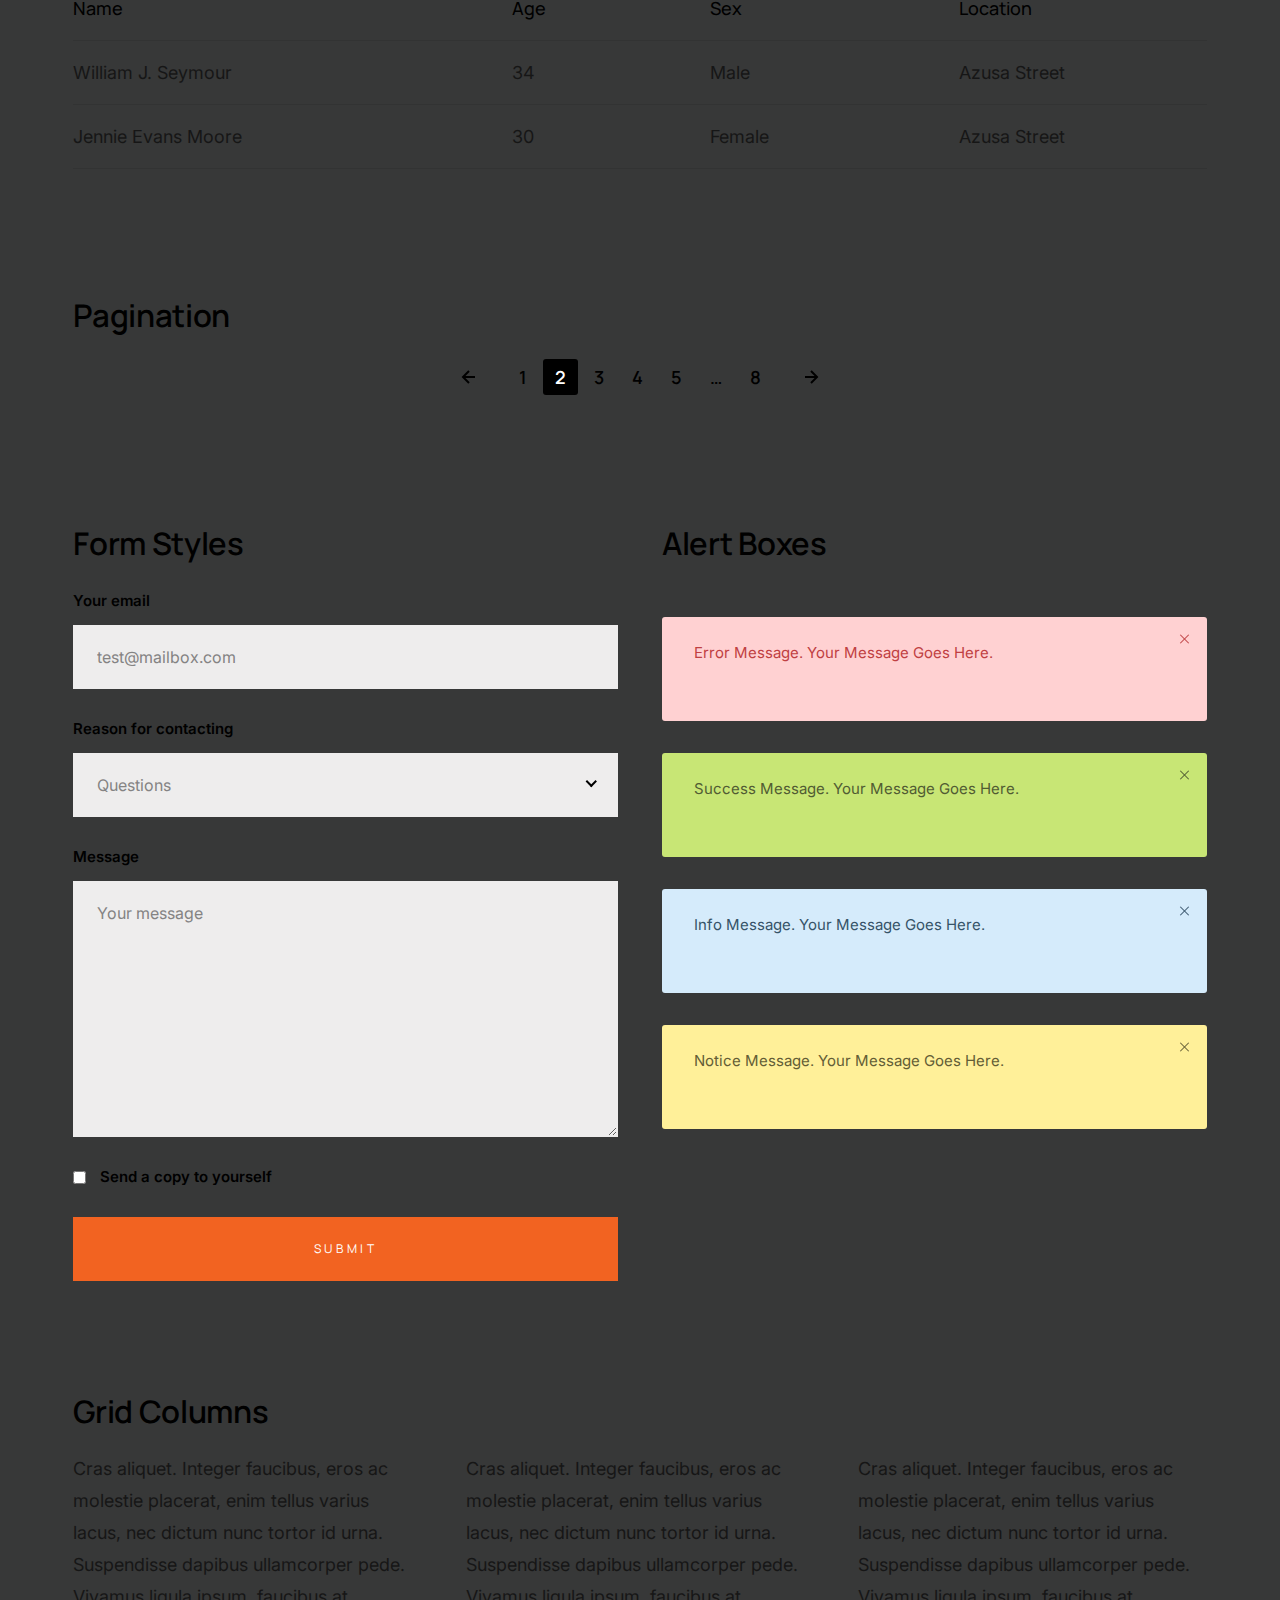
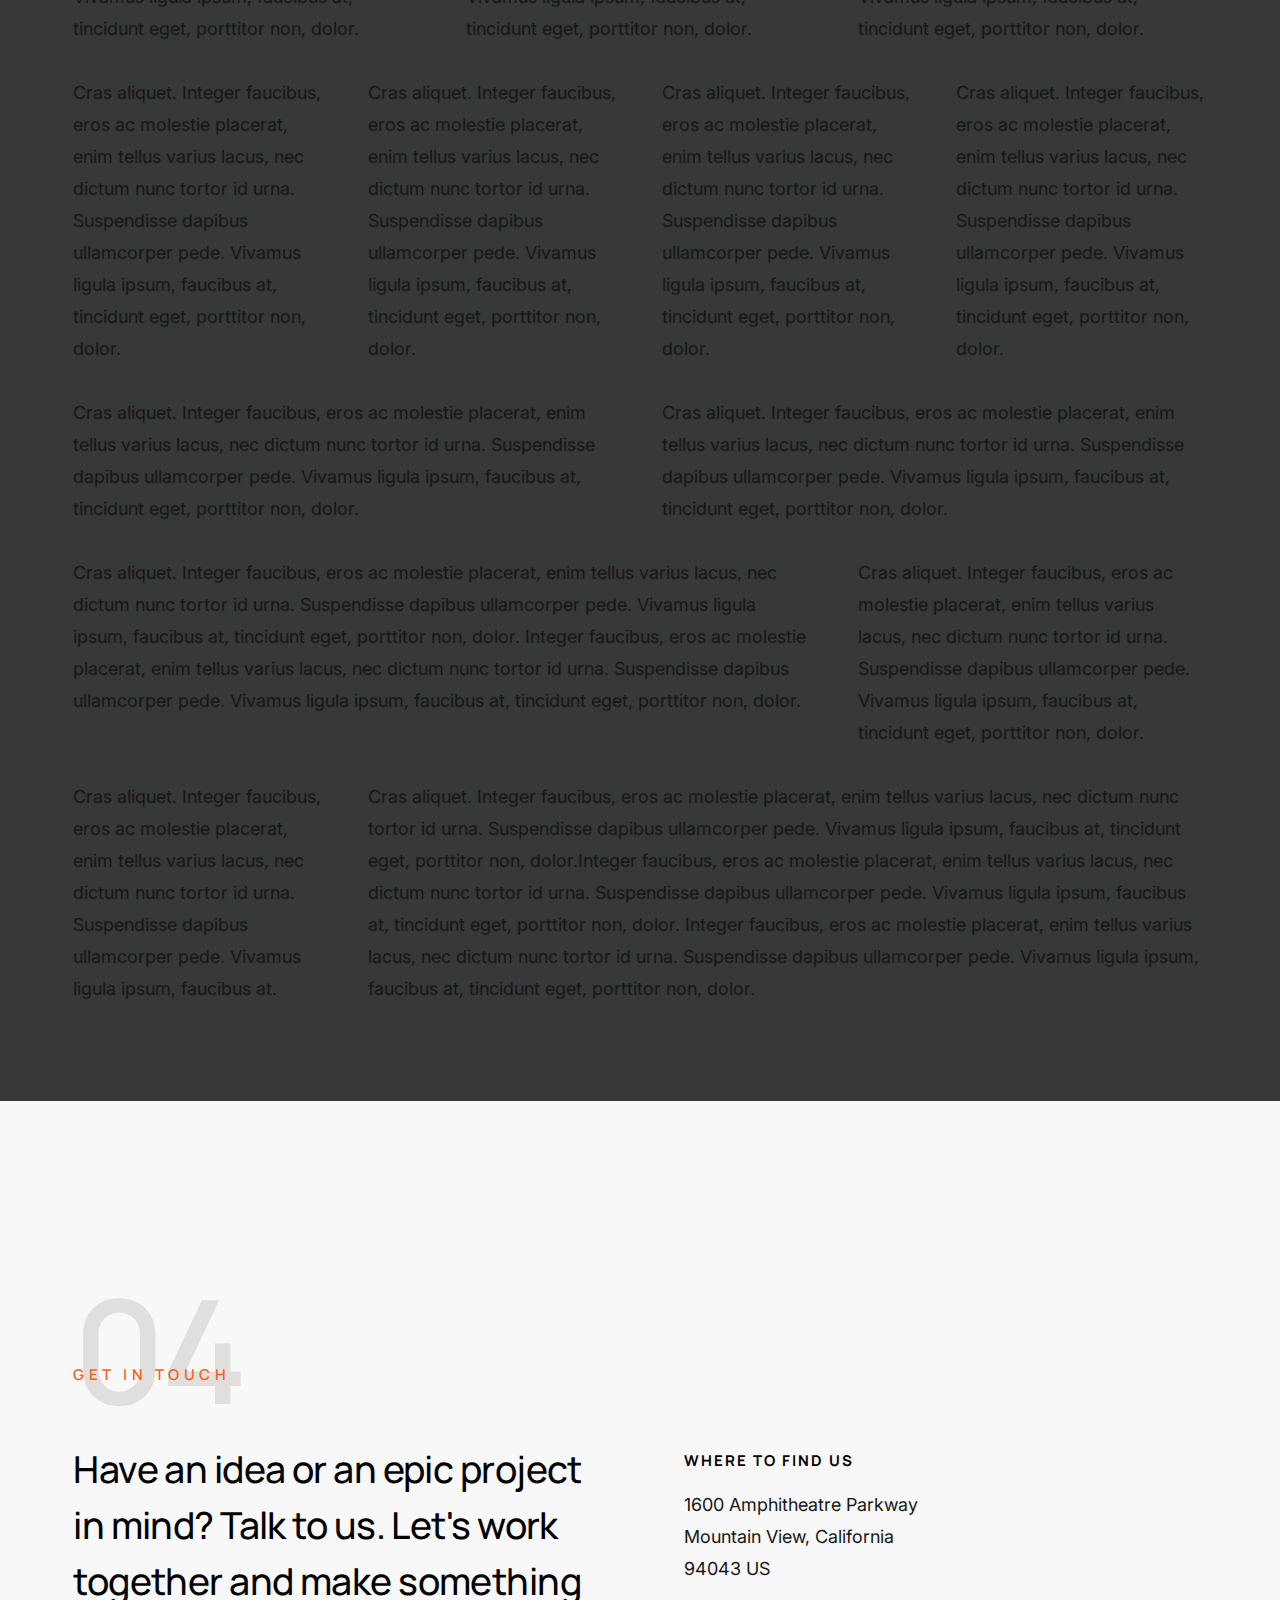
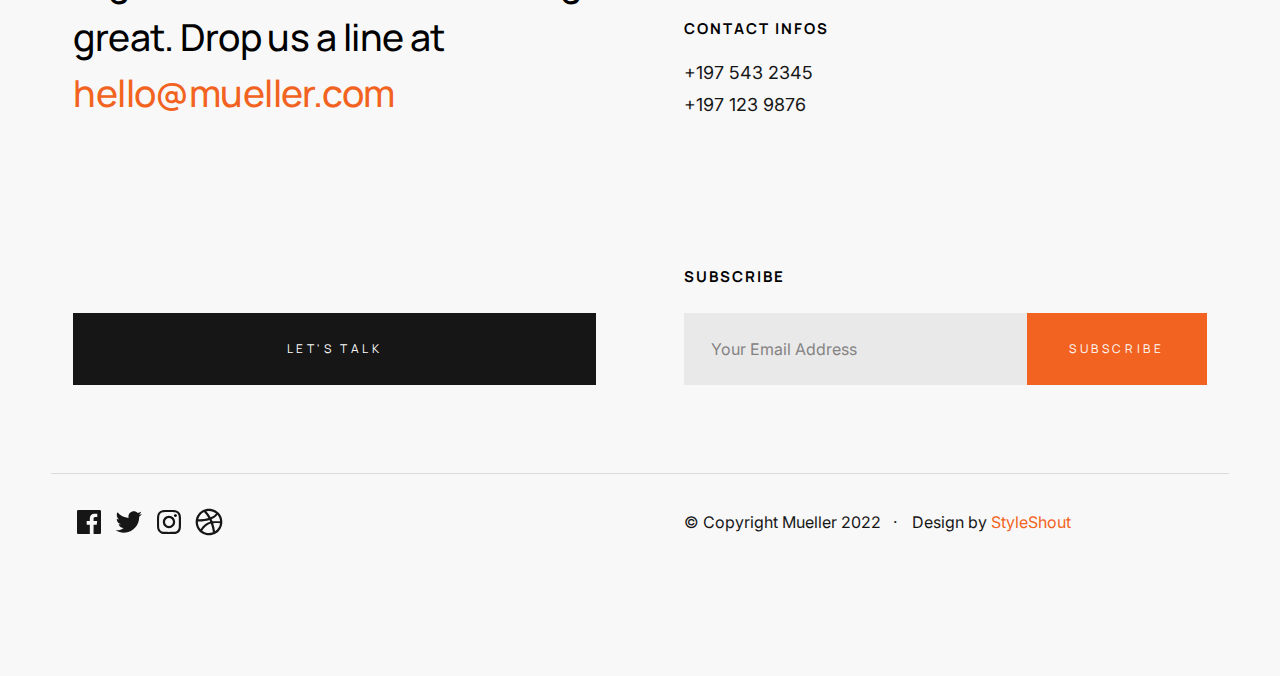
<file: styles.html>
<!DOCTYPE html>
<html lang="en" class="no-js" >
<head>

    <!--- basic page needs
    ================================================== -->
    <meta charset="utf-8">
    <meta name="viewport" content="width=device-width, initial-scale=1">
    <title>Mueller - Styles</title>

    <script>
        document.documentElement.classList.remove('no-js');
        document.documentElement.classList.add('js');
    </script>

    <!-- CSS
    ================================================== -->
    <link rel="stylesheet" href="css/vendor.css">
    <link rel="stylesheet" href="css/styles.css">

    <style type="text/css" media="screen">
        .s-styles {
            padding-top: var(--vspace-5);
            padding-bottom: var(--vspace-2);
            position: relative;
        }
        .s-styles .intro h1 {
            margin-top: 0;
        }
    </style>

    <!-- favicons
    ================================================== -->
    <link rel="apple-touch-icon" sizes="180x180" href="apple-touch-icon.png">
    <link rel="icon" type="image/png" sizes="32x32" href="favicon-32x32.png">
    <link rel="icon" type="image/png" sizes="16x16" href="favicon-16x16.png">
    <link rel="manifest" href="site.webmanifest">

</head>


<body id="top">


    <!-- preloader
    ================================================== -->
    <div id="preloader">
        <div id="loader"></div>
    </div>


    <!-- page wrap
    ================================================== -->
    <div id="page" class="s-pagewrap">


        <!-- # site header 
        ================================================== -->
        <header class="s-header">

            <div class="row s-header__inner">

                <div class="s-header__block">
                    <div class="s-header__logo">
                        <a class="logo" href="index.html">
                            <img src="images/logo.svg" alt="Homepage">
                        </a>
                    </div>

                    <a class="s-header__menu-toggle" href="#0"><span>Menu</span></a>
                </div> <!-- end s-header__block -->

                <nav class="s-header__nav">
    
                    <ul class="s-header__menu-links">
                        <li class="current"><a href="#intro" class="smoothscroll">Intro</a></li>
                        <li><a href="index.html#about">About</a></li>
                        <li><a href="index.html#services">Services</a></li>
                        <li><a href="index.html#folio">Work</a></li>
                        <li><a href="#footer" class="smoothscroll">Contact</a></li>
                    </ul> <!-- s-header__menu-links -->

                    <ul class="s-header__social">
                        <li>
                            <a href="">
                                <svg xmlns="http://www.w3.org/2000/svg" width="24" height="24" viewBox="0 0 24 24" style="fill:rgba(0, 0, 0, 1);transform:-ms-filter"><path d="M20,3H4C3.447,3,3,3.448,3,4v16c0,0.552,0.447,1,1,1h8.615v-6.96h-2.338v-2.725h2.338v-2c0-2.325,1.42-3.592,3.5-3.592 c0.699-0.002,1.399,0.034,2.095,0.107v2.42h-1.435c-1.128,0-1.348,0.538-1.348,1.325v1.735h2.697l-0.35,2.725h-2.348V21H20 c0.553,0,1-0.448,1-1V4C21,3.448,20.553,3,20,3z"></path></svg>
                                <span class="u-screen-reader-text">Facebook</span>
                            </a>
                        </li>
                        <li>
                            <a href="">
                                <svg xmlns="http://www.w3.org/2000/svg" width="24" height="24" viewBox="0 0 24 24" style="fill:rgba(0, 0, 0, 1);transform:-ms-filter"><path d="M19.633,7.997c0.013,0.175,0.013,0.349,0.013,0.523c0,5.325-4.053,11.461-11.46,11.461c-2.282,0-4.402-0.661-6.186-1.809 c0.324,0.037,0.636,0.05,0.973,0.05c1.883,0,3.616-0.636,5.001-1.721c-1.771-0.037-3.255-1.197-3.767-2.793 c0.249,0.037,0.499,0.062,0.761,0.062c0.361,0,0.724-0.05,1.061-0.137c-1.847-0.374-3.23-1.995-3.23-3.953v-0.05 c0.537,0.299,1.16,0.486,1.82,0.511C3.534,9.419,2.823,8.184,2.823,6.787c0-0.748,0.199-1.434,0.548-2.032 c1.983,2.443,4.964,4.04,8.306,4.215c-0.062-0.3-0.1-0.611-0.1-0.923c0-2.22,1.796-4.028,4.028-4.028 c1.16,0,2.207,0.486,2.943,1.272c0.91-0.175,1.782-0.512,2.556-0.973c-0.299,0.935-0.936,1.721-1.771,2.22 c0.811-0.088,1.597-0.312,2.319-0.624C21.104,6.712,20.419,7.423,19.633,7.997z"></path></svg>
                                <span class="u-screen-reader-text">Twitter</span>
                            </a>
                        </li>
                        <li>
                            <a href="">
                                <svg xmlns="http://www.w3.org/2000/svg" width="24" height="24" viewBox="0 0 24 24" style="fill:rgba(0, 0, 0, 1);transform:-ms-filter"><path d="M11.999,7.377c-2.554,0-4.623,2.07-4.623,4.623c0,2.554,2.069,4.624,4.623,4.624c2.552,0,4.623-2.07,4.623-4.624 C16.622,9.447,14.551,7.377,11.999,7.377L11.999,7.377z M11.999,15.004c-1.659,0-3.004-1.345-3.004-3.003 c0-1.659,1.345-3.003,3.004-3.003s3.002,1.344,3.002,3.003C15.001,13.659,13.658,15.004,11.999,15.004L11.999,15.004z"></path><circle cx="16.806" cy="7.207" r="1.078"></circle><path d="M20.533,6.111c-0.469-1.209-1.424-2.165-2.633-2.632c-0.699-0.263-1.438-0.404-2.186-0.42 c-0.963-0.042-1.268-0.054-3.71-0.054s-2.755,0-3.71,0.054C7.548,3.074,6.809,3.215,6.11,3.479C4.9,3.946,3.945,4.902,3.477,6.111 c-0.263,0.7-0.404,1.438-0.419,2.186c-0.043,0.962-0.056,1.267-0.056,3.71c0,2.442,0,2.753,0.056,3.71 c0.015,0.748,0.156,1.486,0.419,2.187c0.469,1.208,1.424,2.164,2.634,2.632c0.696,0.272,1.435,0.426,2.185,0.45 c0.963,0.042,1.268,0.055,3.71,0.055s2.755,0,3.71-0.055c0.747-0.015,1.486-0.157,2.186-0.419c1.209-0.469,2.164-1.424,2.633-2.633 c0.263-0.7,0.404-1.438,0.419-2.186c0.043-0.962,0.056-1.267,0.056-3.71s0-2.753-0.056-3.71C20.941,7.57,20.801,6.819,20.533,6.111z M19.315,15.643c-0.007,0.576-0.111,1.147-0.311,1.688c-0.305,0.787-0.926,1.409-1.712,1.711c-0.535,0.199-1.099,0.303-1.67,0.311 c-0.95,0.044-1.218,0.055-3.654,0.055c-2.438,0-2.687,0-3.655-0.055c-0.569-0.007-1.135-0.112-1.669-0.311 c-0.789-0.301-1.414-0.923-1.719-1.711c-0.196-0.534-0.302-1.099-0.311-1.669c-0.043-0.95-0.053-1.218-0.053-3.654 c0-2.437,0-2.686,0.053-3.655c0.007-0.576,0.111-1.146,0.311-1.687c0.305-0.789,0.93-1.41,1.719-1.712 c0.534-0.198,1.1-0.303,1.669-0.311c0.951-0.043,1.218-0.055,3.655-0.055c2.437,0,2.687,0,3.654,0.055 c0.571,0.007,1.135,0.112,1.67,0.311c0.786,0.303,1.407,0.925,1.712,1.712c0.196,0.534,0.302,1.099,0.311,1.669 c0.043,0.951,0.054,1.218,0.054,3.655c0,2.436,0,2.698-0.043,3.654H19.315z"></path></svg>
                                <span class="u-screen-reader-text">Instagram</span>
                            </a>
                        </li>
                        <li>
                            <a href="">
                                <svg xmlns="http://www.w3.org/2000/svg" width="24" height="24" viewBox="0 0 24 24" style="fill: rgba(0, 0, 0, 1);transform: msFilter"><path d="M20.66 6.98a9.932 9.932 0 0 0-3.641-3.64C15.486 2.447 13.813 2 12 2s-3.486.447-5.02 1.34c-1.533.893-2.747 2.107-3.64 3.64S2 10.187 2 12s.446 3.487 1.34 5.02a9.924 9.924 0 0 0 3.641 3.64C8.514 21.553 10.187 22 12 22s3.486-.447 5.02-1.34a9.932 9.932 0 0 0 3.641-3.64C21.554 15.487 22 13.813 22 12s-.446-3.487-1.34-5.02zM12 3.66c2 0 3.772.64 5.32 1.919-.92 1.174-2.286 2.14-4.1 2.9-1.002-1.813-2.088-3.327-3.261-4.54A7.715 7.715 0 0 1 12 3.66zM5.51 6.8a8.116 8.116 0 0 1 2.711-2.22c1.212 1.201 2.325 2.7 3.34 4.5-2 .6-4.114.9-6.341.9-.573 0-1.006-.013-1.3-.04A8.549 8.549 0 0 1 5.51 6.8zM3.66 12c0-.054.003-.12.01-.2.007-.08.01-.146.01-.2.254.014.641.02 1.161.02 2.666 0 5.146-.367 7.439-1.1.187.373.381.793.58 1.26-1.32.293-2.674 1.006-4.061 2.14S6.4 16.247 5.76 17.5c-1.4-1.587-2.1-3.42-2.1-5.5zM12 20.34c-1.894 0-3.594-.587-5.101-1.759.601-1.187 1.524-2.322 2.771-3.401 1.246-1.08 2.483-1.753 3.71-2.02a29.441 29.441 0 0 1 1.56 6.62 8.166 8.166 0 0 1-2.94.56zm7.08-3.96a8.351 8.351 0 0 1-2.58 2.621c-.24-2.08-.7-4.107-1.379-6.081.932-.066 1.765-.1 2.5-.1.799 0 1.686.034 2.659.1a8.098 8.098 0 0 1-1.2 3.46zm-1.24-5c-1.16 0-2.233.047-3.22.14a27.053 27.053 0 0 0-.68-1.62c2.066-.906 3.532-2.006 4.399-3.3 1.2 1.414 1.854 3.027 1.96 4.84-.812-.04-1.632-.06-2.459-.06z"></path></svg>
                                <span class="u-screen-reader-text">Dribbble</span>
                            </a>
                        </li>
                    </ul> <!-- s-header__social -->
    
                </nav> <!-- end s-header__nav -->

            </div> <!-- end s-header__inner -->

        </header> <!-- end s-header -->


        <!-- # site-content
        ================================================== -->
        <section id="content" class="s-content">


            <!-- intro
            ----------------------------------------------- -->
            <section id="intro" class="s-intro target-section">

                <div class="s-intro__bg"></div>

                <div class="row s-intro__content">

                    <div class="s-intro__content-bg"></div>

                    <div class="column lg-12 s-intro__content-inner">
                        
                        <h1 class="s-intro__content-title">
                        We provide creative <br>
                        solutions to turn your <br>
                        ideas into digital reality.
                        </h1>

                        <div class="s-intro__content-buttons">
                            <a href="#download" class="btn btn--stroke s-intro__content-btn smoothscroll">More About Us</a>
                            <a href="https://player.vimeo.com/video/14592941?color=f26522&title=0&byline=0&portrait=0" class="s-intro__content-video-btn">
                                <svg xmlns="http://www.w3.org/2000/svg" width="24" height="24" viewBox="0 0 24 24" style="fill: rgba(0, 0, 0, 1);transform: msFilter"><path d="M7 6v12l10-6z"></path></svg>
                            </a>
                        </div>
                        
                    </div> <!-- s-intro__content-inner -->

                </div> <!-- s-intro__content -->

                <div class="s-intro__scroll-down">
                    <a href="#styles" class="smoothscroll">
                        <span>Scroll Down</span>
                    </a>
                </div> <!-- s-intro__scroll-down -->

            </section> <!-- end s-intro -->


            <!-- styles
            ----------------------------------------------- -->
            <div id="styles" class="s-styles">

                <div class="row">

                    <div class="column lg-12 intro">

                        <h1>Style Guide.</h1>

                        <p class="lead">Lorem ipsum Officia elit ad tempor dolore est ex incididunt incididunt occaecat culpa deserunt 
                        sunt labore in cillum ullamco magna in Excepteur consequat in reprehenderit proident mollit incididunt officia commodo.
                        Duis ea officia sed dolor pariatur enim dolore dolore quis incididunt nulla exercitation commodo veniam et ea incididunt.
                        </p>

                        <hr>
                    </div>

                </div> <!-- end row -->

                <div class="row">

                    <div class="column lg-6 tab-12">

                        <h3>Paragraph and Image</h3>

                        <p><a href="#"><img width="120" height="120" class="u-pull-left" alt="sample-image" src="images/sample-image.jpg"></a>
                        Lorem ipsum dolor sit amet, consectetuer adipiscing elit. Donec libero. Suspendisse bibendum.Cras id urna. Morbi 
                        tincidunt, orci ac convallis aliquam, lectus turpis varius lorem, eu posuere nunc justo tempus leo. Donec mattis, 
                        purus nec placerat bibendum, dui pede condimentum odio, ac blandit ante orci ut diam. Cras fringilla magna. 
                        Phasellus suscipit, leo a pharetra condimentum, lorem tellus eleifend magna, eget fringilla velit magna id 
                        neque posuere nunc justo tempus leo. </p>

                        <p>
                        Lorem ipsum dolor sit amet, consectetuer adipiscing elit. Donec libero. Suspendisse bibendum. Cras id urna. 
                        Morbi tincidunt, orci ac convallis aliquam, lectus turpis varius lorem, eu posuere nunc justo tempus leo. 
                        Donec mattis, purus nec placerat bibendum, dui pede condimentumodio, ac blandit ante orci ut diam.	
                        </p>

                        <p>A <a href="#">link</a>,
                        <abbr title="this really isn't a very good description">abbrebation</abbr>,
                        <strong>strong text</strong>,
                        <em>em text</em>,
                        <del>deleted text</del>, and
                        <mark>this is a mark text.</mark>
                        <code>.code</code>
                        </p>

                    </div>

                    <div class="column lg-6 tab-12">

                        <h3>Drop Caps</h3>

                        <p class="drop-cap">Far far away, behind the word mountains, far from the countries Vokalia and Consonantia,
                        there live the blind texts. Separated they live in Bookmarksgrove right at the coast of the
                        Semantics, a large language ocean. A small river named Duden flows by their place and supplies it with the 
                        necessary regelialia. Morbi tincidunt, orci ac convallis aliquam, lectus turpis varius lorem, 
                        euposuere nunc justo tempus leo. Donec mattis, purus nec placerat bibendum, dui pede condimentum odio, 
                        ac blandit ante orci ut diam. Cras fringilla magna. Phasellus suscipit, leo a pharetra condimentum, 
                        lorem tellus eleifend magna, eget fringilla velit magna id neque.
                        </p>

                        <h3>Small Print</h3>

                        <p><small>Lorem ipsum dolor sit amet, consectetuer adipiscing elit. Donec libero.</small></p>

                    </div>

                </div> <!-- end row -->

                <div class="row">

                    <div class="column lg-6 tab-12">

                        <h3 class="u-add-bottom">Pull Quotes</h3>

                        <p>
                        Perspiciatis nemo unde et nobis modi consequatur officia amet. Ut enim 
                        tenetur provident maiores. Perspiciatis asperiores incidunt sequi 
                        quisquam. Enim aut. 
                        </p>

                        <figure class="pull-quote">
                            <blockquote>
                                <p>
                                When you look in the eyes of grace, when you meet grace, 
                                when you embrace grace, when you see the nail prints in 
                                grace’s hands and the fire in his eyes, when you feel his 
                                relentless love for you - it will not motivate you to sin. 
                                It will motivate you to righteousness.
                                </p>

                                <footer>
                                    <cite>Judah Smith</cite>
                                </footer>
                            </blockquote>
                        </figure>


                    </div>

                    <div class="column lg-6 tab-12">

                        <h3 class="u-add-bottom">Block Quotes</h3>

                        <blockquote cite="http://where-i-got-my-info-from.com">
                            <p>
                            For God so loved the world, that he gave his only Son, that whoever believes in 
                            him should not perish but have eternal life. For God did not send his Son into 
                            the world to condemn the world, but in order that the world might be 
                            saved through him.
                            </p>

                            <footer>
                                <cite>
                                    <a href="#0">John 3:16-17 ESV</a>
                                </cite>
                            </footer>

                        </blockquote>

                        <blockquote>
                            <p>There is a God-shaped vacuum in the heart of each man which cannot be satisfied 
                            by any created thing but only by God the Creator.</p>

                            <footer>
                                <cite>Blaise Pascal</cite>
                            </footer>

                        </blockquote>

                    </div>

                </div> <!-- end row -->

                <div class="row u-add-half-bottom">

                    <div class="column lg-6 tab-12">

                        <h3>Example Lists</h3>

                        <ol>
                            <li>Here is an example</li>
                            <li>of an ordered list.</li>
                            <li>A parent list item.
                                <ul>
                                    <li>one</li>
                                    <li>two</li>
                                    <li>three</li>
                                </ul>
                                </li>
                                <li>A list item.</li>
                            </ol>

                        <ul class="disc">
                            <li>Here is an example</li>
                            <li>of an unordered list.</li>
                        </ul>

                        <h3>Definition Lists</h3>

                        <h5>a) Multi-line Definitions (default) </h5>

                        <dl class="dictionary-style">
                            <dt><strong>This is a term</strong></dt>
                                <dd>this is the definition of that term, which both live in a <code>dl</code>.</dd>
                            <dt><strong>Another Term</strong></dt>
                                <dd>And it gets a definition too, which is this line</dd>
                                <dd>This is a 2<sup>nd</sup> definition for a single term. A <code>dt</code> may be followed by multiple <code>dd</code>s.</dd>
                        </dl>

                        <h3 class="u-add-bottom">Skill Bars</h3>

                        <ul class="skill-bars">
                            <li>
                            <div class="progress percent90"><span>90%</span></div>
                            <strong>HTML</strong>
                            </li>
                            <li>
                            <div class="progress percent85"><span>85%</span></div>
                            <strong>CSS</strong>
                            </li>
                            <li>
                            <div class="progress percent70"><span>70%</span></div>
                            <strong>Javascript</strong>
                            </li>
                            <li>
                            <div class="progress percent95"><span>95%</span></div>
                            <strong>PHP</strong>
                            </li>
                            <li>
                            <div class="progress percent75"><span>75%</span></div>
                            <strong>Illustrator</strong>
                            </li>
                            <li>
                            <div class="progress percent90"><span>90%</span></div>
                            <strong>Figma</strong>
                            </li>
                        </ul>

                    </div>

                    <div class="column lg-6 tab-12">

                        <h3 class="u-add-bottom">Buttons</h3>

                        <p>
                            <a class="btn btn--primary u-fullwidth" href="#0">Primary Button</a>
                            <a class="btn u-fullwidth" href="#0">Default Button</a>
                            <a class="btn btn--stroke u-fullwidth" href="#0">Stroke Button</a>
                        </p>

                        <h3>Stats Tabs</h3>

                        <ul class="stats-tabs">
                            <li><a href="#0">1,234 <em>Peter</em></a></li>
                            <li><a href="#0">567 <em>James</em></a></li>
                            <li><a href="#0">23,456 <em>John</em></a></li>
                            <li><a href="#0">3,456 <em>Andrew</em></a></li>
                            <li><a href="#0">456 <em>Philip</em></a></li>
                            <li><a href="#0">26 <em>Matthew</em></a></li>
                        </ul>

                        <h3 class="u-add-bottom">Code</h3>

<pre><code class="language-css">
    code {
    font-size: 1.4rem;
    margin: 0 .2rem;
    padding: .2rem .6rem;
    white-space: nowrap;
    background: #F1F1F1;
    border: 1px solid #E1E1E1;	
    border-radius: 3px;
    }
</code></pre>

                    </div>

                </div> <!-- end row -->

                <div class="row u-add-half-bottom">

                    <div class="column lg-6 tab-12">
                            
                        <h1>H1 Heading Doloremque dolor voluptas est sequi omnis.</h1>
                        <p>Doloremque dolor voluptas est sequi omnis. Pariatur ut aut. Sed enim tempora qui veniam qui cum vel. 
                        Voluptas odit at vitae minima. In assumenda ut. Voluptatem totam impedit accusantium reiciendis excepturi aut qui accusamus praesentium.</p>

                        <h2>H2 Heading Doloremque dolor voluptas est sequi omnis.</h2>
                        <p>Doloremque dolor voluptas est sequi omnis. Pariatur ut aut. Sed enim tempora qui veniam qui cum vel. 
                        Voluptas odit at vitae minima. In assumenda ut. Voluptatem totam impedit accusantium reiciendis excepturi aut qui accusamus praesentium.</p>

                        <h3>H3 Heading Doloremque dolor voluptas est sequi omnis.</h3>
                        <p>Doloremque dolor voluptas est sequi omnis. Pariatur ut aut. Sed enim tempora qui veniam qui cum vel. 
                        Voluptas odit at vitae minima. In assumenda ut. Voluptatem totam impedit accusantium reiciendis excepturi aut qui accusamus praesentium.</p>

                        
                    </div>

                    <div class="column lg-6 tab-12">
                        <h4>H4 Heading Doloremque dolor voluptas est sequi omnis.</h4>
                        <p>Doloremque dolor voluptas est sequi omnis. Pariatur ut aut. Sed enim tempora qui veniam qui cum vel. 
                        Voluptas odit at vitae minima. In assumenda ut. Voluptatem totam impedit accusantium reiciendis excepturi aut qui accusamus praesentium.</p>

                        <h5>H5 Heading Doloremque dolor voluptas est sequi omnis.</h5>
                        <p>Doloremque dolor voluptas est sequi omnis. Pariatur ut aut. Sed enim tempora qui veniam qui cum vel. 
                        Voluptas odit at vitae minima. In assumenda ut. Voluptatem totam impedit accusantium reiciendis excepturi aut qui accusamus praesentium.</p>

                        <h6>H6 Heading Doloremque dolor voluptas est sequi omnis.</h6>
                        <p>Doloremque dolor voluptas est sequi omnis. Pariatur ut aut. Sed enim tempora qui veniam qui cum vel. 
                        Voluptas odit at vitae minima. In assumenda ut. Voluptatem totam impedit accusantium reiciendis excepturi aut qui accusamus praesentium.</p>
            
                        
                    </div>

                </div> <!-- end row -->

                <div class="row u-add-half-bottom">

                    <div class="column lg-6 tab-12">

                        <h3 class="u-add-bottom">Responsive Image</h3>

                        <figure>
                            <img src="images/wheel-500.jpg" 
                            srcset="images/wheel-1000.jpg 1000w, 
                            images/wheel-500.jpg 500w" 
                            sizes="(max-width: 1000px) 100vw, 1000px" alt="">

                            <figcaption>
                                Here is some random picture.
                            </figcaption>
                        </figure>

                    </div>

                    <div class="column lg-6 tab-12">

                        <h3 class="u-add-bottom">Responsive video</h3>

                        <div class="video-container">
                        <iframe src="https://player.vimeo.com/video/14592941?color=00a650&title=0&byline=0&portrait=0" width="500" height="281" frameborder="0" webkitallowfullscreen mozallowfullscreen allowfullscreen></iframe> 
                        </div>

                    </div>
                    
                </div> <!-- end row -->

                <div class="row u-add-bottom">

                    <div class="column lg-12">

                        <h3>Tables</h3>
                        <p>Be sure to use properly formed table markup with <code>&lt;thead&gt;</code> and <code>&lt;tbody&gt;</code> when building a <code>table</code>.</p>

                        <div class="table-responsive">

                            <table>
                                    <thead>
                                    <tr>
                                        <th>Name</th>
                                        <th>Age</th>
                                        <th>Sex</th>
                                        <th>Location</th>
                                    </tr>
                                    </thead>
                                    <tbody>
                                    <tr>
                                        <td>William J. Seymour</td>
                                        <td>34</td>
                                        <td>Male</td>
                                        <td>Azusa Street</td>
                                    </tr>
                                    <tr>
                                        <td>Jennie Evans Moore</td>
                                        <td>30</td>
                                        <td>Female</td>
                                        <td>Azusa Street</td>
                                    </tr>
                                    </tbody>
                            </table>

                        </div>

                    </div>
                    
                </div> <!-- end row -->

                <div class="row">

                    <div class="column lg-12">
                        <h3>Pagination</h3>

                        <nav class="pgn">
                            <ul>
                                <li>
                                    <a class="pgn__prev" href="#0">
                                        <svg xmlns="http://www.w3.org/2000/svg" width="24" height="24" viewBox="0 0 24 24"><path d="M12.707 17.293L8.414 13H18v-2H8.414l4.293-4.293-1.414-1.414L4.586 12l6.707 6.707z"/></svg>
                                    </a>
                                </li>
                                <li><a class="pgn__num" href="#0">1</a></li>
                                <li><span class="pgn__num current">2</span></li>
                                <li><a class="pgn__num" href="#0">3</a></li>
                                <li><a class="pgn__num" href="#0">4</a></li>
                                <li><a class="pgn__num" href="#0">5</a></li>
                                <li><span class="pgn__num dots">…</span></li>
                                <li><a class="pgn__num" href="#0">8</a></li>
                                <li>
                                    <a class="pgn__next" href="#0">
                                        <svg xmlns="http://www.w3.org/2000/svg" width="24" height="24" viewBox="0 0 24 24"><path d="M11.293 17.293l1.414 1.414L19.414 12l-6.707-6.707-1.414 1.414L15.586 11H6v2h9.586z"/></svg>
                                    </a>
                                </li>
                            </ul>
                        </nav>

                    </div>

                </div> <!-- end row -->

                <div class="row">

                    <div class="column lg-6 tab-12">

                        <h3 class="u-add-bottom">Form Styles</h3>

                        <form>
                            <div>
                                <label for="sampleInput">Your email</label>
                                <input class="u-fullwidth" type="email" placeholder="test@mailbox.com" id="sampleInput">
                            </div>
                            <div>
                                <label for="sampleRecipientInput">Reason for contacting</label>
                                <div class="ss-custom-select">
                                    <select class="u-fullwidth" id="sampleRecipientInput">
                                        <option value="Option 1">Questions</option>
                                        <option value="Option 2">Report</option>
                                        <option value="Option 3">Others</option>
                                    </select>
                                </div>
                            </div>
                            
                            <label for="exampleMessage">Message</label>
                            <textarea class="u-fullwidth" placeholder="Your message" id="exampleMessage"></textarea>

                            <label class="u-add-bottom">
                                <input type="checkbox">
                                <span class="label-text">Send a copy to yourself</span>
                            </label>
                        
                            <input class="btn--primary u-fullwidth" type="submit" value="Submit">
                        </form>

                    </div>

                    <div class="column lg-6 tab-12">

                        <h3>Alert Boxes</h3>

                        <br>
                        
                        <div class="alert-box alert-box--error">
                            <p>Error Message. Your Message Goes Here.</p>
                            <span class="alert-box__close"></span>
                        </div><!-- end error -->
                                
                        <div class="alert-box alert-box--success">
                            <p>Success Message. Your Message Goes Here.</p>
                            <span class="alert-box__close"></span>
                        </div><!-- end success -->
                                
                        <div class="alert-box alert-box--info">
                            <p>Info Message. Your Message Goes Here.</p>
                            <span class="alert-box__close"></span>
                        </div><!-- end info -->
                                
                        <div class="alert-box alert-box--notice">
                            <p>Notice Message. Your Message Goes Here.</p>
                            <span class="alert-box__close"></span>
                        </div><!-- end notice -->
                    
                    </div>

                </div> <!-- end row -->

                <div class="row">

                    <div class="lg-12 column">
                        <h3>Grid Columns</h3>
                    </div>
        
                </div> <!-- Row End-->
        
                <!--<h4>1/3 Columns</h4>  -->
        
                <div class="row">
        
                    <div class="lg-4 mob-12 column">
                        <p>
                        Cras aliquet. Integer faucibus, eros ac molestie placerat, enim tellus varius lacus,
                        nec dictum nunc tortor id urna. Suspendisse dapibus ullamcorper pede. Vivamus ligula ipsum,
                        faucibus at, tincidunt eget, porttitor non, dolor. 
                        </p>
                    </div>
        
                    <div class="lg-4 mob-12 column">
                        <p>
                        Cras aliquet. Integer faucibus, eros ac molestie placerat, enim tellus varius lacus,
                        nec dictum nunc tortor id urna. Suspendisse dapibus ullamcorper pede. Vivamus ligula ipsum,
                        faucibus at, tincidunt eget, porttitor non, dolor. 
                        </p>
                    </div>
        
                    <div class="lg-4 mob-12 column">
                        <p>
                        Cras aliquet. Integer faucibus, eros ac molestie placerat, enim tellus varius lacus,
                        nec dictum nunc tortor id urna. Suspendisse dapibus ullamcorper pede. Vivamus ligula ipsum,
                        faucibus at, tincidunt eget, porttitor non, dolor. 
                        </p>
                    </div>
        
                </div>
        
                <!--<h4>1/4 Columns</h4>  -->
        
                <div class="row">
        
                    <div class="lg-3 tab-6 mob-12 column">
                        <p>
                        Cras aliquet. Integer faucibus, eros ac molestie placerat, enim tellus varius lacus,
                        nec dictum nunc tortor id urna. Suspendisse dapibus ullamcorper pede. Vivamus ligula ipsum,
                        faucibus at, tincidunt eget, porttitor non, dolor. 
                        </p>
                    </div>
        
                    <div class="lg-3 tab-6 mob-12 column">
                        <p>
                        Cras aliquet. Integer faucibus, eros ac molestie placerat, enim tellus varius lacus,
                        nec dictum nunc tortor id urna. Suspendisse dapibus ullamcorper pede. Vivamus ligula ipsum,
                        faucibus at, tincidunt eget, porttitor non, dolor. 
                        </p>
                    </div>
        
                    <div class="lg-3 tab-6 mob-12 column">
                        <p>
                        Cras aliquet. Integer faucibus, eros ac molestie placerat, enim tellus varius lacus,
                        nec dictum nunc tortor id urna. Suspendisse dapibus ullamcorper pede. Vivamus ligula ipsum,
                        faucibus at, tincidunt eget, porttitor non, dolor. 
                        </p>
                    </div>
        
                    <div class="lg-3 tab-6 mob-12 column">
                        <p>
                        Cras aliquet. Integer faucibus, eros ac molestie placerat, enim tellus varius lacus,
                        nec dictum nunc tortor id urna. Suspendisse dapibus ullamcorper pede. Vivamus ligula ipsum,
                        faucibus at, tincidunt eget, porttitor non, dolor. 
                        </p>
                    </div>
        
                </div>
        
                <!--<h4>1/2 Columns</h4>  -->
        
                <div class="row">
        
                    <div class="lg-6 mob-12 column">
                        <p>
                        Cras aliquet. Integer faucibus, eros ac molestie placerat, enim tellus varius lacus,
                        nec dictum nunc tortor id urna. Suspendisse dapibus ullamcorper pede. Vivamus ligula ipsum,
                        faucibus at, tincidunt eget, porttitor non, dolor. 
                        </p>
                    </div>
        
                    <div class="lg-6 mob-12 column">
                        <p>
                        Cras aliquet. Integer faucibus, eros ac molestie placerat, enim tellus varius lacus,
                        nec dictum nunc tortor id urna. Suspendisse dapibus ullamcorper pede. Vivamus ligula ipsum,
                        faucibus at, tincidunt eget, porttitor non, dolor. 
                        </p>
                    </div>
        
                </div>
        
                <!--<h4>2/3 Columns</h4>  -->
        
                <div class="row">
        
                    <div class="lg-8 tab-7 mob-12 column">
                        <p>
                        Cras aliquet. Integer faucibus, eros ac molestie placerat, enim tellus varius lacus,
                        nec dictum nunc tortor id urna. Suspendisse dapibus ullamcorper pede. Vivamus ligula ipsum,
                        faucibus at, tincidunt eget, porttitor non, dolor. Integer faucibus, eros ac molestie placerat, enim tellus varius lacus,
                        nec dictum nunc tortor id urna. Suspendisse dapibus ullamcorper pede. Vivamus ligula ipsum,
                        faucibus at, tincidunt eget, porttitor non, dolor.
                        </p>
                    </div>
        
                    <div class="lg-4 tab-5 mob-12 column">
                        <p>
                        Cras aliquet. Integer faucibus, eros ac molestie placerat, enim tellus varius lacus,
                        nec dictum nunc tortor id urna. Suspendisse dapibus ullamcorper pede. Vivamus ligula ipsum,
                        faucibus at, tincidunt eget, porttitor non, dolor. 
                        </p>
                    </div>
        
                </div>
        
                <!--<h4>3/4 Columns</h4>  -->
        
                <div class="row">
        
                    <div class="lg-3 tab-5 mob-12 column">
                        <p>
                        Cras aliquet. Integer faucibus, eros ac molestie placerat, enim tellus varius lacus,
                        nec dictum nunc tortor id urna. Suspendisse dapibus ullamcorper pede. Vivamus ligula ipsum,
                        faucibus at. 
                        </p>
                    </div>
        
                    <div class="lg-9 tab-7 mob-12 column">
                        <p>
                        Cras aliquet. Integer faucibus, eros ac molestie placerat, enim tellus varius lacus,
                        nec dictum nunc tortor id urna. Suspendisse dapibus ullamcorper pede. Vivamus ligula ipsum,
                        faucibus at, tincidunt eget, porttitor non, dolor.Integer faucibus, eros ac molestie placerat, enim tellus varius lacus,
                        nec dictum nunc tortor id urna. Suspendisse dapibus ullamcorper pede. Vivamus ligula ipsum,
                        faucibus at, tincidunt eget, porttitor non, dolor. Integer faucibus, eros ac molestie placerat, enim tellus varius lacus,
                        nec dictum nunc tortor id urna. Suspendisse dapibus ullamcorper pede. Vivamus ligula ipsum,
                        faucibus at, tincidunt eget, porttitor non, dolor.
                        </p>
                    </div>
        
                </div>

            </div> <!-- end styles -->

        </section>  <!-- end content -->


        <!-- # site-footer
        ================================================== -->
        <footer id="footer" class="s-footer target-section">

            <div class="row section-header" data-num="04">
                <h3 class="column lg-12 section-header__pretitle text-pretitle">GET IN TOUCH</h3>
                <div class="column lg-6 stack-on-1100 section-header__primary">
                    <h2 class="title text-display-1">
                    Have an idea or an epic project in mind? Talk to us. 
                    Let's work together and make something great. 
                    Drop us a line at <a href="mailto:#0" title="">hello@mueller.com</a>
                    </h2>
                </div>    
                <div class="column lg-6 stack-on-1100 section-header__secondary">
                    
                    <div class="contact-block">
                        <h6>Where To Find Us</h6>
                        <p>
                        1600 Amphitheatre Parkway <br>
                        Mountain View, California <br>
                        94043  US
                        </p>
                    </div>

                    <div class="contact-block">
                        <h6>Contact Infos</h6>
                        <ul class="contact-list">
                            <li><a href="tel:197-543-2345">+197 543 2345</a></li>
                            <li><a href="tel:197-123-9876">+197 123 9876</a></li>
                        </ul>
                    </div>

                </div>
            </div> <!-- end section-header -->

            <div class="row list-block block-lg-one-half block-tab-whole block-stack-on-1000 s-footer__btns">
                <div class="column list-block__item">
                    <div class="s-footer__contact-btn">
                        <a href="mailto:#0" class="btn btn--primary u-fullwidth">
                            Let's Talk 
                        </a>
                    </div>
                </div>
                <div class="column list-block__item">
                    <div class="subscribe-form s-footer__subscribe">
                        <h6>Subscribe</h6>
                        <form id="mc-form" class="mc-form">
                            <input type="email" name="EMAIL" id="mce-EMAIL" class="u-fullwidth text-center" placeholder="Your Email Address" title="The domain portion of the email address is invalid (the portion after the @)." pattern="^([^\x00-\x20\x22\x28\x29\x2c\x2e\x3a-\x3c\x3e\x40\x5b-\x5d\x7f-\xff]+|\x22([^\x0d\x22\x5c\x80-\xff]|\x5c[\x00-\x7f])*\x22)(\x2e([^\x00-\x20\x22\x28\x29\x2c\x2e\x3a-\x3c\x3e\x40\x5b-\x5d\x7f-\xff]+|\x22([^\x0d\x22\x5c\x80-\xff]|\x5c[\x00-\x7f])*\x22))*\x40([^\x00-\x20\x22\x28\x29\x2c\x2e\x3a-\x3c\x3e\x40\x5b-\x5d\x7f-\xff]+|\x5b([^\x0d\x5b-\x5d\x80-\xff]|\x5c[\x00-\x7f])*\x5d)(\x2e([^\x00-\x20\x22\x28\x29\x2c\x2e\x3a-\x3c\x3e\x40\x5b-\x5d\x7f-\xff]+|\x5b([^\x0d\x5b-\x5d\x80-\xff]|\x5c[\x00-\x7f])*\x5d))*(\.\w{2,})+$" required>
                            <input type="submit" name="subscribe" value="Subscribe" class="btn btn--primary u-fullwidth">
                            <!-- <div style="position: absolute; left: -5000px;" aria-hidden="true"><input type="text" name="b_cdb7b577e41181934ed6a6a44_9a91cfe7b3" tabindex="-1" value=""></div> -->
                            <div class="mc-status"></div>
                        </form>
                    </div>
                </div>
            </div> <!-- end s-footer__btns -->

            <div class="row s-footer__bottom">

                <div class="column lg-6 tab-12 s-footer__bottom-left">
                    <ul class="s-footer__social">
                        <li>
                            <a href="">
                                <svg xmlns="http://www.w3.org/2000/svg" width="24" height="24" viewBox="0 0 24 24" style="fill:rgba(0, 0, 0, 1);transform:-ms-filter"><path d="M20,3H4C3.447,3,3,3.448,3,4v16c0,0.552,0.447,1,1,1h8.615v-6.96h-2.338v-2.725h2.338v-2c0-2.325,1.42-3.592,3.5-3.592 c0.699-0.002,1.399,0.034,2.095,0.107v2.42h-1.435c-1.128,0-1.348,0.538-1.348,1.325v1.735h2.697l-0.35,2.725h-2.348V21H20 c0.553,0,1-0.448,1-1V4C21,3.448,20.553,3,20,3z"></path></svg>
                                <span class="u-screen-reader-text">Facebook</span>
                            </a>
                        </li>
                        <li>
                            <a href="">
                                <svg xmlns="http://www.w3.org/2000/svg" width="24" height="24" viewBox="0 0 24 24" style="fill:rgba(0, 0, 0, 1);transform:-ms-filter"><path d="M19.633,7.997c0.013,0.175,0.013,0.349,0.013,0.523c0,5.325-4.053,11.461-11.46,11.461c-2.282,0-4.402-0.661-6.186-1.809 c0.324,0.037,0.636,0.05,0.973,0.05c1.883,0,3.616-0.636,5.001-1.721c-1.771-0.037-3.255-1.197-3.767-2.793 c0.249,0.037,0.499,0.062,0.761,0.062c0.361,0,0.724-0.05,1.061-0.137c-1.847-0.374-3.23-1.995-3.23-3.953v-0.05 c0.537,0.299,1.16,0.486,1.82,0.511C3.534,9.419,2.823,8.184,2.823,6.787c0-0.748,0.199-1.434,0.548-2.032 c1.983,2.443,4.964,4.04,8.306,4.215c-0.062-0.3-0.1-0.611-0.1-0.923c0-2.22,1.796-4.028,4.028-4.028 c1.16,0,2.207,0.486,2.943,1.272c0.91-0.175,1.782-0.512,2.556-0.973c-0.299,0.935-0.936,1.721-1.771,2.22 c0.811-0.088,1.597-0.312,2.319-0.624C21.104,6.712,20.419,7.423,19.633,7.997z"></path></svg>
                                <span class="u-screen-reader-text">Twitter</span>
                            </a>
                        </li>
                        <li>
                            <a href="">
                                <svg xmlns="http://www.w3.org/2000/svg" width="24" height="24" viewBox="0 0 24 24" style="fill:rgba(0, 0, 0, 1);transform:-ms-filter"><path d="M11.999,7.377c-2.554,0-4.623,2.07-4.623,4.623c0,2.554,2.069,4.624,4.623,4.624c2.552,0,4.623-2.07,4.623-4.624 C16.622,9.447,14.551,7.377,11.999,7.377L11.999,7.377z M11.999,15.004c-1.659,0-3.004-1.345-3.004-3.003 c0-1.659,1.345-3.003,3.004-3.003s3.002,1.344,3.002,3.003C15.001,13.659,13.658,15.004,11.999,15.004L11.999,15.004z"></path><circle cx="16.806" cy="7.207" r="1.078"></circle><path d="M20.533,6.111c-0.469-1.209-1.424-2.165-2.633-2.632c-0.699-0.263-1.438-0.404-2.186-0.42 c-0.963-0.042-1.268-0.054-3.71-0.054s-2.755,0-3.71,0.054C7.548,3.074,6.809,3.215,6.11,3.479C4.9,3.946,3.945,4.902,3.477,6.111 c-0.263,0.7-0.404,1.438-0.419,2.186c-0.043,0.962-0.056,1.267-0.056,3.71c0,2.442,0,2.753,0.056,3.71 c0.015,0.748,0.156,1.486,0.419,2.187c0.469,1.208,1.424,2.164,2.634,2.632c0.696,0.272,1.435,0.426,2.185,0.45 c0.963,0.042,1.268,0.055,3.71,0.055s2.755,0,3.71-0.055c0.747-0.015,1.486-0.157,2.186-0.419c1.209-0.469,2.164-1.424,2.633-2.633 c0.263-0.7,0.404-1.438,0.419-2.186c0.043-0.962,0.056-1.267,0.056-3.71s0-2.753-0.056-3.71C20.941,7.57,20.801,6.819,20.533,6.111z M19.315,15.643c-0.007,0.576-0.111,1.147-0.311,1.688c-0.305,0.787-0.926,1.409-1.712,1.711c-0.535,0.199-1.099,0.303-1.67,0.311 c-0.95,0.044-1.218,0.055-3.654,0.055c-2.438,0-2.687,0-3.655-0.055c-0.569-0.007-1.135-0.112-1.669-0.311 c-0.789-0.301-1.414-0.923-1.719-1.711c-0.196-0.534-0.302-1.099-0.311-1.669c-0.043-0.95-0.053-1.218-0.053-3.654 c0-2.437,0-2.686,0.053-3.655c0.007-0.576,0.111-1.146,0.311-1.687c0.305-0.789,0.93-1.41,1.719-1.712 c0.534-0.198,1.1-0.303,1.669-0.311c0.951-0.043,1.218-0.055,3.655-0.055c2.437,0,2.687,0,3.654,0.055 c0.571,0.007,1.135,0.112,1.67,0.311c0.786,0.303,1.407,0.925,1.712,1.712c0.196,0.534,0.302,1.099,0.311,1.669 c0.043,0.951,0.054,1.218,0.054,3.655c0,2.436,0,2.698-0.043,3.654H19.315z"></path></svg>
                                <span class="u-screen-reader-text">Instagram</span>
                            </a>
                        </li>
                        <li>
                            <a href="">
                                <svg xmlns="http://www.w3.org/2000/svg" width="24" height="24" viewBox="0 0 24 24" style="fill: rgba(0, 0, 0, 1);transform: msFilter"><path d="M20.66 6.98a9.932 9.932 0 0 0-3.641-3.64C15.486 2.447 13.813 2 12 2s-3.486.447-5.02 1.34c-1.533.893-2.747 2.107-3.64 3.64S2 10.187 2 12s.446 3.487 1.34 5.02a9.924 9.924 0 0 0 3.641 3.64C8.514 21.553 10.187 22 12 22s3.486-.447 5.02-1.34a9.932 9.932 0 0 0 3.641-3.64C21.554 15.487 22 13.813 22 12s-.446-3.487-1.34-5.02zM12 3.66c2 0 3.772.64 5.32 1.919-.92 1.174-2.286 2.14-4.1 2.9-1.002-1.813-2.088-3.327-3.261-4.54A7.715 7.715 0 0 1 12 3.66zM5.51 6.8a8.116 8.116 0 0 1 2.711-2.22c1.212 1.201 2.325 2.7 3.34 4.5-2 .6-4.114.9-6.341.9-.573 0-1.006-.013-1.3-.04A8.549 8.549 0 0 1 5.51 6.8zM3.66 12c0-.054.003-.12.01-.2.007-.08.01-.146.01-.2.254.014.641.02 1.161.02 2.666 0 5.146-.367 7.439-1.1.187.373.381.793.58 1.26-1.32.293-2.674 1.006-4.061 2.14S6.4 16.247 5.76 17.5c-1.4-1.587-2.1-3.42-2.1-5.5zM12 20.34c-1.894 0-3.594-.587-5.101-1.759.601-1.187 1.524-2.322 2.771-3.401 1.246-1.08 2.483-1.753 3.71-2.02a29.441 29.441 0 0 1 1.56 6.62 8.166 8.166 0 0 1-2.94.56zm7.08-3.96a8.351 8.351 0 0 1-2.58 2.621c-.24-2.08-.7-4.107-1.379-6.081.932-.066 1.765-.1 2.5-.1.799 0 1.686.034 2.659.1a8.098 8.098 0 0 1-1.2 3.46zm-1.24-5c-1.16 0-2.233.047-3.22.14a27.053 27.053 0 0 0-.68-1.62c2.066-.906 3.532-2.006 4.399-3.3 1.2 1.414 1.854 3.027 1.96 4.84-.812-.04-1.632-.06-2.459-.06z"></path></svg>
                                <span class="u-screen-reader-text">Dribbble</span>
                            </a>
                        </li>
                    </ul>
                </div>

                <div class="column lg-6 tab-12 s-footer__bottom-right">
                    <div class="ss-copyright">
                        <span>© Copyright Mueller 2022</span> 
                        <span>Design by <a href="https://www.styleshout.com/">StyleShout</a></span>
                    </div>
                </div>

            </div> <!-- s-footer__bottom -->
    
            <div class="ss-go-top">
                <a class="smoothscroll" title="Back to Top" href="#top">
                    <svg xmlns="http://www.w3.org/2000/svg" width="24" height="24" viewBox="0 0 24 24" style="fill: rgba(0, 0, 0, 1);transform: msFilter"><path d="M6 4h12v2H6zm5 10v6h2v-6h5l-6-6-6 6z"></path></svg>
                </a>
            </div> <!-- end ss-go-top -->
    
        </footer> <!-- end footer -->


    <!-- Java Script
    ================================================== -->
    <script src="js/plugins.js"></script>
    <script src="js/main.js"></script>

</body>
</html>
</file>
<file: css/vendor.css>
/* ===================================================================
 * Mueller Third-party Stylesheets
 * Template Ver. 1.0.0
 * 06-21-2022
 * -------------------------------------------------------------------
 *
 * TOC:
 * 
 * # PrismJS
 * # Swiper
 * # Basiclightbox
 *
 * ------------------------------------------------------------------- */

/* ===================================================================
 * # PrismJS 1.20.0
 *   https://prismjs.com/download.html#themes=prism-okaidia&languages=markup+css+clike+javascript+markup-templating+php 
 *   
 *   okaidia theme for JavaScript, CSS and HTML
 *   Loosely based on Monokai textmate theme by http://www.monokai.nl/
 *   @author ocodia
 * ------------------------------------------------------------------- */
code[class*="language-"],
pre[class*="language-"] {
    color           : #f8f8f2;
    background      : none;
    text-shadow     : 0 1px rgba(0, 0, 0, 0.3);
    font-family     : var(--font-mono);
    font-size       : calc(var(--text-size) * 0.9444);
    text-align      : left;
    white-space     : pre;
    word-spacing    : normal;
    word-break      : normal;
    word-wrap       : normal;
    line-height     : var(--vspace-1);
    -moz-tab-size   : 4;
    -o-tab-size     : 4;
    tab-size        : 4;
    -webkit-hyphens : none;
    -moz-hyphens    : none;
    -ms-hyphens     : none;
    hyphens         : none;
}

/* Code blocks */
pre[class*="language-"] {
    padding  : var(--vspace-0_5) 0 var(--vspace-1);
    margin   : var(--vspace-1) 0;
    overflow : auto;
}

:not(pre)>code[class*="language-"],
pre[class*="language-"] {
    background : #272822;
}

/* Inline code */
:not(pre)>code[class*="language-"] {
    padding     : .1em;
    white-space : normal;
}

.token.comment,
.token.prolog,
.token.doctype,
.token.cdata {
    color : slategray;
}

.token.punctuation {
    color : #f8f8f2;
}

.token.namespace {
    opacity : .7;
}

.token.property,
.token.tag,
.token.constant,
.token.symbol,
.token.deleted {
    color : #f92672;
}

.token.boolean,
.token.number {
    color : #ae81ff;
}

.token.selector,
.token.attr-name,
.token.string,
.token.char,
.token.builtin,
.token.inserted {
    color : #a6e22e;
}

.token.operator,
.token.entity,
.token.url,
.language-css .token.string,
.style .token.string,
.token.variable {
    color : #f8f8f2;
}

.token.atrule,
.token.attr-value,
.token.function,
.token.class-name {
    color : #e6db74;
}

.token.keyword {
    color : #66d9ef;
}

.token.regex,
.token.important {
    color : #fd971f;
}

.token.important,
.token.bold {
    font-weight : bold;
}

.token.italic {
    font-style : italic;
}

.token.entity {
    cursor : help;
}


/* ===================================================================
 * # Swiper 6.4.5
 *   Most modern mobile touch slider and framework with hardware accelerated transitions
 *   https://swiperjs.com
 *
 *   Copyright 2014-2020 Vladimir Kharlampidi
 *
 *   Released under the MIT License
 *
 *   Released on: December 18, 2020
 * ------------------------------------------------------------------- */
@font-face {
    font-family : "swiper-icons";
    src         : url("data:application/font-woff;charset=utf-8;base64, [base64]//wADZ2x5ZgAAAywAAADMAAAD2MHtryVoZWFkAAABbAAAADAAAAA2E2+eoWhoZWEAAAGcAAAAHwAAACQC9gDzaG10eAAAAigAAAAZAAAArgJkABFsb2NhAAAC0AAAAFoAAABaFQAUGG1heHAAAAG8AAAAHwAAACAAcABAbmFtZQAAA/gAAAE5AAACXvFdBwlwb3N0AAAFNAAAAGIAAACE5s74hXjaY2BkYGAAYpf5Hu/j+W2+MnAzMYDAzaX6QjD6/4//Bxj5GA8AuRwMYGkAPywL13jaY2BkYGA88P8Agx4j+/8fQDYfA1AEBWgDAIB2BOoAeNpjYGRgYNBh4GdgYgABEMnIABJzYNADCQAACWgAsQB42mNgYfzCOIGBlYGB0YcxjYGBwR1Kf2WQZGhhYGBiYGVmgAFGBiQQkOaawtDAoMBQxXjg/wEGPcYDDA4wNUA2CCgwsAAAO4EL6gAAeNpj2M0gyAACqxgGNWBkZ2D4/wMA+xkDdgAAAHjaY2BgYGaAYBkGRgYQiAHyGMF8FgYHIM3DwMHABGQrMOgyWDLEM1T9/w8UBfEMgLzE////P/5//f/V/xv+r4eaAAeMbAxwIUYmIMHEgKYAYjUcsDAwsLKxc3BycfPw8jEQA/[base64]/uznmfPFBNODM2K7MTQ45YEAZqGP81AmGGcF3iPqOop0r1SPTaTbVkfUe4HXj97wYE+yNwWYxwWu4v1ugWHgo3S1XdZEVqWM7ET0cfnLGxWfkgR42o2PvWrDMBSFj/IHLaF0zKjRgdiVMwScNRAoWUoH78Y2icB/yIY09An6AH2Bdu/UB+yxopYshQiEvnvu0dURgDt8QeC8PDw7Fpji3fEA4z/PEJ6YOB5hKh4dj3EvXhxPqH/SKUY3rJ7srZ4FZnh1PMAtPhwP6fl2PMJMPDgeQ4rY8YT6Gzao0eAEA409DuggmTnFnOcSCiEiLMgxCiTI6Cq5DZUd3Qmp10vO0LaLTd2cjN4fOumlc7lUYbSQcZFkutRG7g6JKZKy0RmdLY680CDnEJ+UMkpFFe1RN7nxdVpXrC4aTtnaurOnYercZg2YVmLN/d/gczfEimrE/fs/bOuq29Zmn8tloORaXgZgGa78yO9/cnXm2BpaGvq25Dv9S4E9+5SIc9PqupJKhYFSSl47+Qcr1mYNAAAAeNptw0cKwkAAAMDZJA8Q7OUJvkLsPfZ6zFVERPy8qHh2YER+3i/BP83vIBLLySsoKimrqKqpa2hp6+jq6RsYGhmbmJqZSy0sraxtbO3sHRydnEMU4uR6yx7JJXveP7WrDycAAAAAAAH//wACeNpjYGRgYOABYhkgZgJCZgZNBkYGLQZtIJsFLMYAAAw3ALgAeNolizEKgDAQBCchRbC2sFER0YD6qVQiBCv/H9ezGI6Z5XBAw8CBK/m5iQQVauVbXLnOrMZv2oLdKFa8Pjuru2hJzGabmOSLzNMzvutpB3N42mNgZGBg4GKQYzBhYMxJLMlj4GBgAYow/P/PAJJhLM6sSoWKfWCAAwDAjgbRAAB42mNgYGBkAIIbCZo5IPrmUn0hGA0AO8EFTQAA") format("woff");
    font-weight : 400;
    font-style  : normal;
}

:root {
    --swiper-theme-color : #007aff;
}

.swiper-container {
    margin-left  : auto;
    margin-right : auto;
    position     : relative;
    overflow     : hidden;
    list-style   : none;
    padding      : 0;
    /* Fix of Webkit flickering */
    z-index      : 1;
}

.swiper-container-vertical>.swiper-wrapper {
    flex-direction : column;
}

.swiper-wrapper {
    position            : relative;
    width               : 100%;
    height              : 100%;
    z-index             : 1;
    display             : flex;
    transition-property : transform;
    box-sizing          : content-box;
}

.swiper-container-android .swiper-slide,
.swiper-wrapper {
    transform : translate3d(0px, 0, 0);
}

.swiper-container-multirow>.swiper-wrapper {
    flex-wrap : wrap;
}

.swiper-container-multirow-column>.swiper-wrapper {
    flex-wrap      : wrap;
    flex-direction : column;
}

.swiper-container-free-mode>.swiper-wrapper {
    transition-timing-function : ease-out;
    margin                     : 0 auto;
}

.swiper-slide {
    flex-shrink         : 0;
    width               : 100%;
    height              : 100%;
    position            : relative;
    transition-property : transform;
}

.swiper-slide-invisible-blank {
    visibility : hidden;
}

/* Auto Height */
.swiper-container-autoheight,
.swiper-container-autoheight .swiper-slide {
    height : auto;
}

.swiper-container-autoheight .swiper-wrapper {
    align-items         : flex-start;
    transition-property : transform, height;
}

/* 3D Effects */
.swiper-container-3d {
    perspective : 1200px;
}

.swiper-container-3d .swiper-wrapper,
.swiper-container-3d .swiper-slide,
.swiper-container-3d .swiper-slide-shadow-left,
.swiper-container-3d .swiper-slide-shadow-right,
.swiper-container-3d .swiper-slide-shadow-top,
.swiper-container-3d .swiper-slide-shadow-bottom,
.swiper-container-3d .swiper-cube-shadow {
    transform-style : preserve-3d;
}

.swiper-container-3d .swiper-slide-shadow-left,
.swiper-container-3d .swiper-slide-shadow-right,
.swiper-container-3d .swiper-slide-shadow-top,
.swiper-container-3d .swiper-slide-shadow-bottom {
    position       : absolute;
    left           : 0;
    top            : 0;
    width          : 100%;
    height         : 100%;
    pointer-events : none;
    z-index        : 10;
}

.swiper-container-3d .swiper-slide-shadow-left {
    background-image : linear-gradient(to left, rgba(0, 0, 0, 0.5), rgba(0, 0, 0, 0));
}

.swiper-container-3d .swiper-slide-shadow-right {
    background-image : linear-gradient(to right, rgba(0, 0, 0, 0.5), rgba(0, 0, 0, 0));
}

.swiper-container-3d .swiper-slide-shadow-top {
    background-image : linear-gradient(to top, rgba(0, 0, 0, 0.5), rgba(0, 0, 0, 0));
}

.swiper-container-3d .swiper-slide-shadow-bottom {
    background-image : linear-gradient(to bottom, rgba(0, 0, 0, 0.5), rgba(0, 0, 0, 0));
}

/* CSS Mode */
.swiper-container-css-mode>.swiper-wrapper {
    overflow           : auto;
    scrollbar-width    : none;
    /* For Firefox */
    -ms-overflow-style : none;
    /* For Internet Explorer and Edge */
}

.swiper-container-css-mode>.swiper-wrapper::-webkit-scrollbar {
    display : none;
}

.swiper-container-css-mode>.swiper-wrapper>.swiper-slide {
    scroll-snap-align : start start;
}

.swiper-container-horizontal.swiper-container-css-mode>.swiper-wrapper {
    scroll-snap-type : x mandatory;
}

.swiper-container-vertical.swiper-container-css-mode>.swiper-wrapper {
    scroll-snap-type : y mandatory;
}

:root {
    --swiper-navigation-size  : 44px;
    /*
    --swiper-navigation-color : var(--swiper-theme-color);
    */
}

.swiper-button-prev,
.swiper-button-next {
    position        : absolute;
    top             : 50%;
    width           : calc(var(--swiper-navigation-size) / 44 * 27);
    height          : var(--swiper-navigation-size);
    margin-top      : calc(-1 * var(--swiper-navigation-size) / 2);
    z-index         : 10;
    cursor          : pointer;
    display         : flex;
    align-items     : center;
    justify-content : center;
    color           : var(--swiper-navigation-color, var(--swiper-theme-color));
}

.swiper-button-prev.swiper-button-disabled,
.swiper-button-next.swiper-button-disabled {
    opacity        : 0.35;
    cursor         : auto;
    pointer-events : none;
}

.swiper-button-prev:after,
.swiper-button-next:after {
    font-family    : swiper-icons;
    font-size      : var(--swiper-navigation-size);
    text-transform : none !important;
    letter-spacing : 0;
    text-transform : none;
    font-variant   : initial;
    line-height    : 1;
}

.swiper-button-prev,
.swiper-container-rtl .swiper-button-next {
    left  : 10px;
    right : auto;
}

.swiper-button-prev:after,
.swiper-container-rtl .swiper-button-next:after {
    content : "prev";
}

.swiper-button-next,
.swiper-container-rtl .swiper-button-prev {
    right : 10px;
    left  : auto;
}

.swiper-button-next:after,
.swiper-container-rtl .swiper-button-prev:after {
    content : "next";
}

.swiper-button-prev.swiper-button-white,
.swiper-button-next.swiper-button-white {
    --swiper-navigation-color : #ffffff;
}

.swiper-button-prev.swiper-button-black,
.swiper-button-next.swiper-button-black {
    --swiper-navigation-color : #000000;
}

.swiper-button-lock {
    display : none;
}

:root {
    /*
    --swiper-pagination-color: var(--swiper-theme-color);
    */
}

.swiper-pagination {
    position   : absolute;
    text-align : center;
    transition : 300ms opacity;
    transform  : translate3d(0, 0, 0);
    z-index    : 10;
}

.swiper-pagination.swiper-pagination-hidden {
    opacity : 0;
}

/* Common Styles */
.swiper-pagination-fraction,
.swiper-pagination-custom,
.swiper-container-horizontal>.swiper-pagination-bullets {
    bottom : 10px;
    left   : 0;
    width  : 100%;
}

/* Bullets */
.swiper-pagination-bullets-dynamic {
    overflow  : hidden;
    font-size : 0;
}

.swiper-pagination-bullets-dynamic .swiper-pagination-bullet {
    transform : scale(0.33);
    position  : relative;
}

.swiper-pagination-bullets-dynamic .swiper-pagination-bullet-active {
    transform : scale(1);
}

.swiper-pagination-bullets-dynamic .swiper-pagination-bullet-active-main {
    transform : scale(1);
}

.swiper-pagination-bullets-dynamic .swiper-pagination-bullet-active-prev {
    transform : scale(0.66);
}

.swiper-pagination-bullets-dynamic .swiper-pagination-bullet-active-prev-prev {
    transform : scale(0.33);
}

.swiper-pagination-bullets-dynamic .swiper-pagination-bullet-active-next {
    transform : scale(0.66);
}

.swiper-pagination-bullets-dynamic .swiper-pagination-bullet-active-next-next {
    transform : scale(0.33);
}

.swiper-pagination-bullet {
    width         : 8px;
    height        : 8px;
    display       : inline-block;
    border-radius : 100%;
    background    : #000;
    opacity       : 0.2;
}

button.swiper-pagination-bullet {
    border             : none;
    margin             : 0;
    padding            : 0;
    box-shadow         : none;
    -webkit-appearance : none;
    -moz-appearance    : none;
    appearance         : none;
}

.swiper-pagination-clickable .swiper-pagination-bullet {
    cursor : pointer;
}

.swiper-pagination-bullet-active {
    opacity    : 1;
    background : var(--swiper-pagination-color, var(--swiper-theme-color));
}

.swiper-container-vertical>.swiper-pagination-bullets {
    right     : 10px;
    top       : 50%;
    transform : translate3d(0px, -50%, 0);
}

.swiper-container-vertical>.swiper-pagination-bullets .swiper-pagination-bullet {
    margin  : 6px 0;
    display : block;
}

.swiper-container-vertical>.swiper-pagination-bullets.swiper-pagination-bullets-dynamic {
    top       : 50%;
    transform : translateY(-50%);
    width     : 8px;
}

.swiper-container-vertical>.swiper-pagination-bullets.swiper-pagination-bullets-dynamic .swiper-pagination-bullet {
    display    : inline-block;
    transition : 200ms transform, 200ms top;
}

.swiper-container-horizontal>.swiper-pagination-bullets .swiper-pagination-bullet {
    margin : 0 4px;
}

.swiper-container-horizontal>.swiper-pagination-bullets.swiper-pagination-bullets-dynamic {
    left        : 50%;
    transform   : translateX(-50%);
    white-space : nowrap;
}

.swiper-container-horizontal>.swiper-pagination-bullets.swiper-pagination-bullets-dynamic .swiper-pagination-bullet {
    transition : 200ms transform, 200ms left;
}

.swiper-container-horizontal.swiper-container-rtl>.swiper-pagination-bullets-dynamic .swiper-pagination-bullet {
    transition : 200ms transform, 200ms right;
}

/* Progress */
.swiper-pagination-progressbar {
    background : rgba(0, 0, 0, 0.25);
    position   : absolute;
}

.swiper-pagination-progressbar .swiper-pagination-progressbar-fill {
    background       : var(--swiper-pagination-color, var(--swiper-theme-color));
    position         : absolute;
    left             : 0;
    top              : 0;
    width            : 100%;
    height           : 100%;
    transform        : scale(0);
    transform-origin : left top;
}

.swiper-container-rtl .swiper-pagination-progressbar .swiper-pagination-progressbar-fill {
    transform-origin : right top;
}

.swiper-container-horizontal>.swiper-pagination-progressbar,
.swiper-container-vertical>.swiper-pagination-progressbar.swiper-pagination-progressbar-opposite {
    width  : 100%;
    height : 4px;
    left   : 0;
    top    : 0;
}

.swiper-container-vertical>.swiper-pagination-progressbar,
.swiper-container-horizontal>.swiper-pagination-progressbar.swiper-pagination-progressbar-opposite {
    width  : 4px;
    height : 100%;
    left   : 0;
    top    : 0;
}

.swiper-pagination-white {
    --swiper-pagination-color : #ffffff;
}

.swiper-pagination-black {
    --swiper-pagination-color : #000000;
}

.swiper-pagination-lock {
    display : none;
}

/* Scrollbar */
.swiper-scrollbar {
    border-radius    : 10px;
    position         : relative;
    -ms-touch-action : none;
    background       : rgba(0, 0, 0, 0.1);
}

.swiper-container-horizontal>.swiper-scrollbar {
    position : absolute;
    left     : 1%;
    bottom   : 3px;
    z-index  : 50;
    height   : 5px;
    width    : 98%;
}

.swiper-container-vertical>.swiper-scrollbar {
    position : absolute;
    right    : 3px;
    top      : 1%;
    z-index  : 50;
    width    : 5px;
    height   : 98%;
}

.swiper-scrollbar-drag {
    height        : 100%;
    width         : 100%;
    position      : relative;
    background    : rgba(0, 0, 0, 0.5);
    border-radius : 10px;
    left          : 0;
    top           : 0;
}

.swiper-scrollbar-cursor-drag {
    cursor : move;
}

.swiper-scrollbar-lock {
    display : none;
}

.swiper-zoom-container {
    width           : 100%;
    height          : 100%;
    display         : flex;
    justify-content : center;
    align-items     : center;
    text-align      : center;
}

.swiper-zoom-container>img,
.swiper-zoom-container>svg,
.swiper-zoom-container>canvas {
    max-width  : 100%;
    max-height : 100%;
    object-fit : contain;
}

.swiper-slide-zoomed {
    cursor : move;
}

/* Preloader */
:root {
    /*
    --swiper-preloader-color: var(--swiper-theme-color);
    */
}

.swiper-lazy-preloader {
    width            : 42px;
    height           : 42px;
    position         : absolute;
    left             : 50%;
    top              : 50%;
    margin-left      : -21px;
    margin-top       : -21px;
    z-index          : 10;
    transform-origin : 50%;
    animation        : swiper-preloader-spin 1s infinite linear;
    box-sizing       : border-box;
    border           : 4px solid var(--swiper-preloader-color, var(--swiper-theme-color));
    border-radius    : 50%;
    border-top-color : transparent;
}

.swiper-lazy-preloader-white {
    --swiper-preloader-color : #fff;
}

.swiper-lazy-preloader-black {
    --swiper-preloader-color : #000;
}

@keyframes swiper-preloader-spin {
    100% {
        transform : rotate(360deg);
    }
}

/* a11y */
.swiper-container .swiper-notification {
    position       : absolute;
    left           : 0;
    top            : 0;
    pointer-events : none;
    opacity        : 0;
    z-index        : -1000;
}

.swiper-container-fade.swiper-container-free-mode .swiper-slide {
    transition-timing-function : ease-out;
}

.swiper-container-fade .swiper-slide {
    pointer-events      : none;
    transition-property : opacity;
}

.swiper-container-fade .swiper-slide .swiper-slide {
    pointer-events : none;
}

.swiper-container-fade .swiper-slide-active,
.swiper-container-fade .swiper-slide-active .swiper-slide-active {
    pointer-events : auto;
}

.swiper-container-cube {
    overflow : visible;
}

.swiper-container-cube .swiper-slide {
    pointer-events              : none;
    -webkit-backface-visibility : hidden;
    backface-visibility         : hidden;
    z-index                     : 1;
    visibility                  : hidden;
    transform-origin            : 0 0;
    width                       : 100%;
    height                      : 100%;
}

.swiper-container-cube .swiper-slide .swiper-slide {
    pointer-events : none;
}

.swiper-container-cube.swiper-container-rtl .swiper-slide {
    transform-origin : 100% 0;
}

.swiper-container-cube .swiper-slide-active,
.swiper-container-cube .swiper-slide-active .swiper-slide-active {
    pointer-events : auto;
}

.swiper-container-cube .swiper-slide-active,
.swiper-container-cube .swiper-slide-next,
.swiper-container-cube .swiper-slide-prev,
.swiper-container-cube .swiper-slide-next+.swiper-slide {
    pointer-events : auto;
    visibility     : visible;
}

.swiper-container-cube .swiper-slide-shadow-top,
.swiper-container-cube .swiper-slide-shadow-bottom,
.swiper-container-cube .swiper-slide-shadow-left,
.swiper-container-cube .swiper-slide-shadow-right {
    z-index                     : 0;
    -webkit-backface-visibility : hidden;
    backface-visibility         : hidden;
}

.swiper-container-cube .swiper-cube-shadow {
    position       : absolute;
    left           : 0;
    bottom         : 0px;
    width          : 100%;
    height         : 100%;
    background     : #000;
    opacity        : 0.6;
    -webkit-filter : blur(50px);
    filter         : blur(50px);
    z-index        : 0;
}

.swiper-container-flip {
    overflow : visible;
}

.swiper-container-flip .swiper-slide {
    pointer-events              : none;
    -webkit-backface-visibility : hidden;
    backface-visibility         : hidden;
    z-index                     : 1;
}

.swiper-container-flip .swiper-slide .swiper-slide {
    pointer-events : none;
}

.swiper-container-flip .swiper-slide-active,
.swiper-container-flip .swiper-slide-active .swiper-slide-active {
    pointer-events : auto;
}

.swiper-container-flip .swiper-slide-shadow-top,
.swiper-container-flip .swiper-slide-shadow-bottom,
.swiper-container-flip .swiper-slide-shadow-left,
.swiper-container-flip .swiper-slide-shadow-right {
    z-index                     : 0;
    -webkit-backface-visibility : hidden;
    backface-visibility         : hidden;
}


/* ===================================================================
 * # Basiclightbox
 *
 *
 * ------------------------------------------------------------------- */
.basicLightbox {
    position        : fixed;
    display         : flex;
    justify-content : center;
    align-items     : center;
    top             : 0;
    left            : 0;
    width           : 100%;
    height          : 100vh;
    background      : var(--color-gray-19);
    opacity         : 0.01;
    transition      : opacity 0.4s ease;
    z-index         : 1000;
    will-change     : opacity;
}

.basicLightbox::after {
    content             : "";
    position            : absolute;
    top                 : 1.6rem;
    right               : 1.8rem;
    width               : 2em;
    height              : 2em;
    background          : url(../images/icons/icon-close-2.svg);
    background-position : center;
    background-size     : 1.6rem 1.6rem;
    background-repeat   : no-repeat;
    cursor              : pointer;
}

.basicLightbox--visible {
    opacity : 1;
}

.basicLightbox__placeholder {
    max-width   : 100%;
    transform   : scale(0.9);
    transition  : all 0.4s ease;
    z-index     : 1;
    will-change : transform;
    opacity     : 0;
}

.basicLightbox__placeholder>iframe:first-child:last-child,
.basicLightbox__placeholder>img:first-child:last-child,
.basicLightbox__placeholder>video:first-child:last-child {
    display    : block;
    position   : absolute;
    top        : 0;
    right      : 0;
    bottom     : 0;
    left       : 0;
    margin     : auto;
    max-width  : 95%;
    max-height : 95%;
}

.basicLightbox__placeholder>iframe:first-child:last-child,
.basicLightbox__placeholder>video:first-child:last-child {
    pointer-events : auto;
}

.basicLightbox__placeholder>img:first-child:last-child,
.basicLightbox__placeholder>video:first-child:last-child {
    width  : auto;
    height : auto;
}

.basicLightbox--iframe .basicLightbox__placeholder,
.basicLightbox--img .basicLightbox__placeholder,
.basicLightbox--video .basicLightbox__placeholder {
    width          : 100%;
    height         : 100%;
    pointer-events : none;
}

.basicLightbox--visible .basicLightbox__placeholder {
    transform : scale(1);
    opacity   : 1;
}
</file>
<file: css/styles.css>
@charset "UTF-8";
/* =================================================================== 
 * Mueller Main Stylesheet
 * Template Ver. 1.0.0
 * 06-21-2022
 * ------------------------------------------------------------------
 *
 * TOC:
 *
 * # SETTINGS
 *      ## fonts 
 *      ## colors
 *      ## spacing and typescale
 *      ## grid variables
 * # NORMALIZE
 * # BASE SETUP
 * # GRID
 *      ## large screen devices
 *      ## medium screen devices 
 *      ## tablet devices 
 *      ## mobile devices 
 *      ## small screen devices
 *      ## additional column stackpoints
 * # UTILITY CLASSES
 * # TYPOGRAPHY
 *      ## base type styles
 *      ## additional typography & helper classes
 *      ## lists
 *      ## spacing
 * # PRELOADER
 *      ## page loaded
 * # FORM
 *      ## style placeholder text
 *      ## change autocomplete styles in Chrome
 * # BUTTONS
 * # TABLE
 * # COMPONENTS
 *      ## pagination
 *      ## alert box 
 *      ## skillbars
 *      ## stats tabs
 * # PROJECT-WIDE SHARED STYLES
 *      ## theme-specific typography classes
 *      ## media classes
 *      ## section header
 *      ## list block
 *      ## swiper overrides
 * # PAGE WRAP
 * # SITE HEADER
 *      ## logo
 *      ## main navigation
 *      ## header social
 *      ## mobile menu toggle
 * # INTRO
 *      ## intro background
 *      ## intro content
 *      ## intro scroll down
 *      ## intro transitions
 * # ABOUT
 * # SERVICES
 * # PORTFOLIO
 *      ## bricks masonry 
 *      ## masonry entries 
 *      ## modal popup
 * # CLIENTS
 * # TESTIMONIALS
 *      ## testimonial slider 
 * # FOOTER
 *      ## contact btn
 *      ## subscription form
 *      ## footer social
 *      ## copyright
 *      ## go top
 *
 * ------------------------------------------------------------------ */


/* ===================================================================
 * # SETTINGS
 *
 *
 * ------------------------------------------------------------------- */

/* ------------------------------------------------------------------- 
 * ## fonts 
 * ------------------------------------------------------------------- */
@import url("https://fonts.googleapis.com/css2?family=Inter:wght@300;400;500;600;700&family=Manrope:wght@500;600;700&display=swap");

:root {
    --font-1    : "Inter", sans-serif;
    --font-2    : "Manrope", sans-serif;

    /* monospace
     */
    --font-mono : Consolas, "Andale Mono", Courier, "Courier New", monospace;
}

/* ------------------------------------------------------------------- 
 * ## colors
 * ------------------------------------------------------------------- */
:root {

    /* color-1(#f26522)
     * color-2(#035d5c)
     */
    --color-1                      : hsla(19, 89%, 54%, 1);
    --color-2                      : hsla(179, 94%, 19%, 1);

    /* theme color variations
     */
    --color-1-lightest             : hsla(19, 89%, 84%, 1);
    --color-1-lighter              : hsla(19, 89%, 74%, 1);
    --color-1-light                : hsla(19, 89%, 64%, 1);
    --color-1-dark                 : hsla(19, 89%, 44%, 1);
    --color-1-darker               : hsla(19, 89%, 34%, 1);
    --color-1-darkest              : hsla(19, 89%, 24%, 1);
    --color-2-lightest             : hsla(179, 94%, 49%, 1);
    --color-2-lighter              : hsla(179, 94%, 39%, 1);
    --color-2-light                : hsla(179, 94%, 29%, 1);
    --color-2-dark                 : hsla(179, 94%, 9%, 1);
    --color-2-darker               : hsla(179, 94%, 1%, 1);

    /* feedback colors
     * color-error(#ffd1d2), color-success(#c8e675), 
     * color-info(#d7ecfb), color-notice(#fff099)
     */
    --color-error                  : hsla(359, 100%, 91%, 1);
    --color-success                : hsla(76, 69%, 68%, 1);
    --color-info                   : hsla(205, 82%, 91%, 1);
    --color-notice                 : hsla(51, 100%, 80%, 1);
    --color-error-content          : hsla(359, 50%, 50%, 1);
    --color-success-content        : hsla(76, 29%, 28%, 1);
    --color-info-content           : hsla(205, 32%, 31%, 1);
    --color-notice-content         : hsla(51, 30%, 30%, 1);

    /* shades 
     * generated using 
     * Tint & Shade Generator 
     * (https://maketintsandshades.com/)
     */
    --color-black                  : #000000;
    --color-gray-19                : #161616;
    --color-gray-18                : #2c2c2c;
    --color-gray-17                : #424241;
    --color-gray-16                : #585857;
    --color-gray-15                : #6e6e6d;
    --color-gray-14                : #848383;
    --color-gray-13                : #9a9999;
    --color-gray-12                : #b0afae;
    --color-gray-11                : #c6c5c4;
    --color-gray-10                : #dcdbda;
    --color-gray-9                 : #e0dfde;
    --color-gray-8                 : #e3e2e1;
    --color-gray-7                 : #e7e6e5;
    --color-gray-6                 : #eae9e9;
    --color-gray-5                 : #eeeded;
    --color-gray-4                 : #f1f1f0;
    --color-gray-3                 : #f5f4f4;
    --color-gray-2                 : #f8f8f8;
    --color-gray-1                 : #fcfbfb;
    --color-white                  : #ffffff;

    /* text
     */
    --color-text                   : var(--color-gray-19);
    --color-text-dark              : var(--color-black);
    --color-text-light             : var(--color-gray-14);
    --color-placeholder            : var(--color-gray-14);

    /* buttons
     */
    --color-btn                    : var(--color-gray-6);
    --color-btn-text               : var(--color-black);
    --color-btn-hover              : var(--color-gray-8);
    --color-btn-hover-text         : var(--color-gray-19);
    --color-btn-primary            : var(--color-1);
    --color-btn-primary-text       : var(--color-white);
    --color-btn-primary-hover      : var(--color-gray-19);
    --color-btn-primary-hover-text : var(--color-white);
    --color-btn-stroke             : var(--color-gray-19);
    --color-btn-stroke-text        : var(--color-gray-19);
    --color-btn-stroke-hover       : var(--color-gray-19);
    --color-btn-stroke-hover-text  : var(--color-white);

    /* preloader
     */
    --color-preloader-bg           : var(--color-gray-19);
    --color-loader                 : white;
    --color-loader-light           : rgba(255, 255, 255, 0.1);

    /* others
     */
    --color-body                   : rgb(55, 56, 56);
    --color-border                 : rgba(0, 0, 0, .08);
    --border-radius                : 3px;
}

/* ------------------------------------------------------------------- 
 * ## spacing and typescale
 * ------------------------------------------------------------------- */
:root {

    /* spacing
     * base font size: 18px 
     * vertical space unit : 32px
     */
    --base-size        : 62.5%;
    --multiplier       : 1;
    --base-font-size   : calc(1.8rem * var(--multiplier));
    --space            : calc(3.2rem * var(--multiplier));

    /* vertical spacing 
     */
    --vspace-0_125     : calc(0.125 * var(--space));
    --vspace-0_25      : calc(0.25 * var(--space));
    --vspace-0_375     : calc(0.375 * var(--space));
    --vspace-0_5       : calc(0.5 * var(--space));
    --vspace-0_625     : calc(0.625 * var(--space));
    --vspace-0_75      : calc(0.75 * var(--space));
    --vspace-0_875     : calc(0.875 * var(--space));
    --vspace-1         : calc(var(--space));
    --vspace-1_25      : calc(1.25 * var(--space));
    --vspace-1_5       : calc(1.5 * var(--space));
    --vspace-1_75      : calc(1.75 * var(--space));
    --vspace-2         : calc(2 * var(--space));
    --vspace-2_5       : calc(2.5 * var(--space));
    --vspace-3         : calc(3 * var(--space));
    --vspace-3_5       : calc(3.5 * var(--space));
    --vspace-4         : calc(4 * var(--space));
    --vspace-4_5       : calc(4.5 * var(--space));
    --vspace-5         : calc(5 * var(--space));

    /* type scale
     * ratio 1:2 | base: 18px
     * -------------------------------------------------------
     *
     * --text-display-3 = (77.40px)
     * --text-display-2 = (64.50px)
     * --text-display-1 = (53.75px)
     * --text-xxxl      = (44.79px)
     * --text-xxl       = (37.32px)
     * --text-xl        = (31.10px)
     * --text-lg        = (25.92px)
     * --text-md        = (21.60px)
     * --text-size      = (18.00px) BASE
     * --text-sm        = (15.00px)
     * --text-xs        = (12.50px)
     *
     * ---------------------------------------------------------
     */
    --text-scale-ratio : 1.2;
    --text-size        : var(--base-font-size);
    --text-xs          : calc((var(--text-size) / var(--text-scale-ratio)) / var(--text-scale-ratio));
    --text-sm          : calc(var(--text-xs) * var(--text-scale-ratio));
    --text-md          : calc(var(--text-sm) * var(--text-scale-ratio) * var(--text-scale-ratio));
    --text-lg          : calc(var(--text-md) * var(--text-scale-ratio));
    --text-xl          : calc(var(--text-lg) * var(--text-scale-ratio));
    --text-xxl         : calc(var(--text-xl) * var(--text-scale-ratio));
    --text-xxxl        : calc(var(--text-xxl) * var(--text-scale-ratio));
    --text-display-1   : calc(var(--text-xxxl) * var(--text-scale-ratio));
    --text-display-2   : calc(var(--text-display-1) * var(--text-scale-ratio));
    --text-display-3   : calc(var(--text-display-2) * var(--text-scale-ratio));

    /* default button height
     */
    --vspace-btn       : var(--vspace-2);
}

/* on mobile devices below 600px, change the value of '--multiplier' 
 * to adjust the values of base font size and vertical space unit.
 */
@media screen and (max-width: 600px) {
    :root {
        --multiplier : .9375;
    }
}

/* ------------------------------------------------------------------- 
 * ## grid variables
 * ------------------------------------------------------------------- */
:root {

    /* widths for rows and containers
     */
    --width-full     : 100%;
    --width-max      : 1180px;
    --width-wide     : 1400px;
    --width-wider    : 1600px;
    --width-widest   : 1800px;
    --width-narrow   : 1000px;
    --width-narrower : 800px;
    --width-grid-max : var(--width-max);

    /* gutter
     */
    --gutter         : 2.2rem;
}

/* on medium screen devices
 */
@media screen and (max-width: 1200px) {
    :root {
        --gutter : 2rem;
    }
}

/* on mobile devices
 */
@media screen and (max-width: 600px) {
    :root {
        --gutter : 1rem;
    }
}


/* ====================================================================
 * # NORMALIZE
 *
 *
 * --------------------------------------------------------------------
 * normalize.css v8.0.1 | MIT License |
 * github.com/necolas/normalize.css
 * -------------------------------------------------------------------- */
html {
    line-height              : 1.15;
    -webkit-text-size-adjust : 100%;
}

body {
    margin : 0;
}

main {
    display : block;
}

h1 {
    font-size : 2em;
    margin    : 0.67em 0;
}

hr {
    box-sizing : content-box;
    height     : 0;
    overflow   : visible;
}

pre {
    font-family : monospace, monospace;
    font-size   : 1em;
}

a {
    background-color : transparent;
}

abbr[title] {
    border-bottom   : none;
    text-decoration : underline;
    text-decoration : underline dotted;
}

b,
strong {
    font-weight : bolder;
}

code,
kbd,
samp {
    font-family : monospace, monospace;
    font-size   : 1em;
}

small {
    font-size : 80%;
}

sub,
sup {
    font-size      : 75%;
    line-height    : 0;
    position       : relative;
    vertical-align : baseline;
}

sub {
    bottom : -0.25em;
}

sup {
    top : -0.5em;
}

img {
    border-style : none;
}

button,
input,
optgroup,
select,
textarea {
    font-family : inherit;
    font-size   : 100%;
    line-height : 1.15;
    margin      : 0;
}

button,
input {
    overflow : visible;
}

button,
select {
    text-transform : none;
}

button,
[type="button"],
[type="reset"],
[type="submit"] {
    -webkit-appearance : button;
}

button::-moz-focus-inner,
[type="button"]::-moz-focus-inner,
[type="reset"]::-moz-focus-inner,
[type="submit"]::-moz-focus-inner {
    border-style : none;
    padding      : 0;
}

button:-moz-focusring,
[type="button"]:-moz-focusring,
[type="reset"]:-moz-focusring,
[type="submit"]:-moz-focusring {
    outline : 1px dotted ButtonText;
}

fieldset {
    padding : 0.35em 0.75em 0.625em;
}

legend {
    box-sizing  : border-box;
    color       : inherit;
    display     : table;
    max-width   : 100%;
    padding     : 0;
    white-space : normal;
}

progress {
    vertical-align : baseline;
}

textarea {
    overflow : auto;
}

[type="checkbox"],
[type="radio"] {
    box-sizing : border-box;
    padding    : 0;
}

[type="number"]::-webkit-inner-spin-button,
[type="number"]::-webkit-outer-spin-button {
    height : auto;
}

[type="search"] {
    -webkit-appearance : textfield;
    outline-offset     : -2px;
}

[type="search"]::-webkit-search-decoration {
    -webkit-appearance : none;
}

::-webkit-file-upload-button {
    -webkit-appearance : button;
    font               : inherit;
}

details {
    display : block;
}

summary {
    display : list-item;
}

template {
    display : none;
}

[hidden] {
    display : none;
}


/* ===================================================================
 * # BASE SETUP
 *
 *
 * ------------------------------------------------------------------- */
html {
    font-size  : var(--base-size);
    box-sizing : border-box;
}

*,
*::before,
*::after {
    box-sizing : inherit;
}

html,
body {
    height : 100%;
}

body {
    background-color            : var(--color-body);
    -webkit-overflow-scrolling  : touch;
    -webkit-text-size-adjust    : 100%;
    -webkit-tap-highlight-color : rgba(0, 0, 0, 0);
    -webkit-font-smoothing      : antialiased;
    -moz-osx-font-smoothing     : grayscale;
}

p {
    font-size      : inherit;
    text-rendering : optimizeLegibility;
}

a {
    text-decoration : none;
}

svg,
img,
video {
    max-width : 100%;
    height    : auto;
}

pre {
    overflow : auto;
}

div,
dl,
dt,
dd,
ul,
ol,
li,
h1,
h2,
h3,
h4,
h5,
h6,
pre,
form,
p,
blockquote,
th,
td {
    margin  : 0;
    padding : 0;
}

input[type="email"],
input[type="number"],
input[type="search"],
input[type="text"],
input[type="tel"],
input[type="url"],
input[type="password"],
textarea {
    -webkit-appearance : none;
    -moz-appearance    : none;
    appearance         : none;
}


/* ===================================================================
 * # GRID v4.0.0
 *
 *
 *   -----------------------------------------------------------------
 * - Grid breakpoints are based on MAXIMUM WIDTH media queries, 
 *   meaning they apply to that one breakpoint and ALL THOSE BELOW IT.
 * - Grid columns without a specified width will automatically layout 
 *   as equal width columns.
 *
 * - BLOCK GRID columns(columns inside BLOCK GRID containers) are 
 *   equally-sized columns define at parent/row level. 
 *   A BLOCK GRID container's class attribute value begins with "block-".
 *
 * ------------------------------------------------------------------- */

/* row 
 */
.row {
    width     : 92%;
    max-width : var(--width-grid-max);
    margin    : 0 auto;
    display   : flex;
    flex-flow : row wrap;
}

.row .row {
    width        : auto;
    max-width    : none;
    margin-left  : calc(var(--gutter) * -1);
    margin-right : calc(var(--gutter) * -1);
}

/* column
 */
.column {
    display : block;
    flex    : 1 1 0%;
    padding : 0 var(--gutter);
}

.collapse>.column,
.column.collapse {
    padding : 0;
}

/* row utility classes
 */
.row.row-wrap {
    flex-wrap : wrap;
}

.row.row-nowrap {
    flex-wrap : nowrap;
}

.row.row-y-top {
    align-items : flex-start;
}

.row.row-y-bottom {
    align-items : flex-end;
}

.row.row-y-center {
    align-items : center;
}

.row.row-stretch {
    align-items : stretch;
}

.row.row-baseline {
    align-items : baseline;
}

.row.row-x-left {
    justify-content : flex-start;
}

.row.row-x-right {
    justify-content : flex-end;
}

.row.row-x-center {
    justify-content : center;
}

/* --------------------------------------------------------------------
 * ## large screen devices 
 * -------------------------------------------------------------------- */
.lg-1 {
    flex  : none;
    width : 8.33333%;
}

.lg-2 {
    flex  : none;
    width : 16.66667%;
}

.lg-3 {
    flex  : none;
    width : 25%;
}

.lg-4 {
    flex  : none;
    width : 33.33333%;
}

.lg-5 {
    flex  : none;
    width : 41.66667%;
}

.lg-6 {
    flex  : none;
    width : 50%;
}

.lg-7 {
    flex  : none;
    width : 58.33333%;
}

.lg-8 {
    flex  : none;
    width : 66.66667%;
}

.lg-9 {
    flex  : none;
    width : 75%;
}

.lg-10 {
    flex  : none;
    width : 83.33333%;
}

.lg-11 {
    flex  : none;
    width : 91.66667%;
}

.lg-12 {
    flex  : none;
    width : 100%;
}

.block-lg-one-eight>.column {
    flex  : none;
    width : 12.5%;
}

.block-lg-one-sixth>.column {
    flex  : none;
    width : 16.66667%;
}

.block-lg-one-fifth>.column {
    flex  : none;
    width : 20%;
}

.block-lg-one-fourth>.column {
    flex  : none;
    width : 25%;
}

.block-lg-one-third>.column {
    flex  : none;
    width : 33.33333%;
}

.block-lg-one-half>.column {
    flex  : none;
    width : 50%;
}

.block-lg-whole>.column {
    flex  : none;
    width : 100%;
}

/* --------------------------------------------------------------------
 * ## medium screen devices 
 * -------------------------------------------------------------------- */
@media screen and (max-width: 1200px) {
    .md-1 {
        flex  : none;
        width : 8.33333%;
    }

    .md-2 {
        flex  : none;
        width : 16.66667%;
    }

    .md-3 {
        flex  : none;
        width : 25%;
    }

    .md-4 {
        flex  : none;
        width : 33.33333%;
    }

    .md-5 {
        flex  : none;
        width : 41.66667%;
    }

    .md-6 {
        flex  : none;
        width : 50%;
    }

    .md-7 {
        flex  : none;
        width : 58.33333%;
    }

    .md-8 {
        flex  : none;
        width : 66.66667%;
    }

    .md-9 {
        flex  : none;
        width : 75%;
    }

    .md-10 {
        flex  : none;
        width : 83.33333%;
    }

    .md-11 {
        flex  : none;
        width : 91.66667%;
    }

    .md-12 {
        flex  : none;
        width : 100%;
    }

    .block-md-one-eight>.column {
        flex  : none;
        width : 12.5%;
    }

    .block-md-one-sixth>.column {
        flex  : none;
        width : 16.66667%;
    }

    .block-md-one-fifth>.column {
        flex  : none;
        width : 20%;
    }

    .block-md-one-fourth>.column {
        flex  : none;
        width : 25%;
    }

    .block-md-one-third>.column {
        flex  : none;
        width : 33.33333%;
    }

    .block-md-one-half>.column {
        flex  : none;
        width : 50%;
    }

    .block-md-whole>.column {
        flex  : none;
        width : 100%;
    }

    .hide-on-md {
        display : none;
    }
}

/* --------------------------------------------------------------------
 * ## tablet devices 
 * -------------------------------------------------------------------- */
@media screen and (max-width: 800px) {
    .tab-1 {
        flex  : none;
        width : 8.33333%;
    }

    .tab-2 {
        flex  : none;
        width : 16.66667%;
    }

    .tab-3 {
        flex  : none;
        width : 25%;
    }

    .tab-4 {
        flex  : none;
        width : 33.33333%;
    }

    .tab-5 {
        flex  : none;
        width : 41.66667%;
    }

    .tab-6 {
        flex  : none;
        width : 50%;
    }

    .tab-7 {
        flex  : none;
        width : 58.33333%;
    }

    .tab-8 {
        flex  : none;
        width : 66.66667%;
    }

    .tab-9 {
        flex  : none;
        width : 75%;
    }

    .tab-10 {
        flex  : none;
        width : 83.33333%;
    }

    .tab-11 {
        flex  : none;
        width : 91.66667%;
    }

    .tab-12 {
        flex  : none;
        width : 100%;
    }

    .block-tab-one-eight>.column {
        flex  : none;
        width : 12.5%;
    }

    .block-tab-one-sixth>.column {
        flex  : none;
        width : 16.66667%;
    }

    .block-tab-one-fifth>.column {
        flex  : none;
        width : 20%;
    }

    .block-tab-one-fourth>.column {
        flex  : none;
        width : 25%;
    }

    .block-tab-one-third>.column {
        flex  : none;
        width : 33.33333%;
    }

    .block-tab-one-half>.column {
        flex  : none;
        width : 50%;
    }

    .block-tab-whole>.column {
        flex  : none;
        width : 100%;
    }

    .hide-on-tab {
        display : none;
    }
}

/* --------------------------------------------------------------------
 * ## mobile devices 
 * -------------------------------------------------------------------- */
@media screen and (max-width: 600px) {
    .row {
        width         : 100%;
        padding-left  : 6vw;
        padding-right : 6vw;
    }

    .row .row {
        padding-left  : 0;
        padding-right : 0;
    }

    .mob-1 {
        flex  : none;
        width : 8.33333%;
    }

    .mob-2 {
        flex  : none;
        width : 16.66667%;
    }

    .mob-3 {
        flex  : none;
        width : 25%;
    }

    .mob-4 {
        flex  : none;
        width : 33.33333%;
    }

    .mob-5 {
        flex  : none;
        width : 41.66667%;
    }

    .mob-6 {
        flex  : none;
        width : 50%;
    }

    .mob-7 {
        flex  : none;
        width : 58.33333%;
    }

    .mob-8 {
        flex  : none;
        width : 66.66667%;
    }

    .mob-9 {
        flex  : none;
        width : 75%;
    }

    .mob-10 {
        flex  : none;
        width : 83.33333%;
    }

    .mob-11 {
        flex  : none;
        width : 91.66667%;
    }

    .mob-12 {
        flex  : none;
        width : 100%;
    }

    .block-mob-one-eight>.column {
        flex  : none;
        width : 12.5%;
    }

    .block-mob-one-sixth>.column {
        flex  : none;
        width : 16.66667%;
    }

    .block-mob-one-fifth>.column {
        flex  : none;
        width : 20%;
    }

    .block-mob-one-fourth>.column {
        flex  : none;
        width : 25%;
    }

    .block-mob-one-third>.column {
        flex  : none;
        width : 33.33333%;
    }

    .block-mob-one-half>.column {
        flex  : none;
        width : 50%;
    }

    .block-mob-whole>.column {
        flex  : none;
        width : 100%;
    }

    .hide-on-mob {
        display : none;
    }
}

/* --------------------------------------------------------------------
 * ## small screen devices 
 * --------------------------------------------------------------------*/

/* stack columns on small screen devices
 */
@media screen and (max-width: 400px) {
    .row .row {
        margin-left  : 0;
        margin-right : 0;
    }

    .block-stack>.column,
    .column {
        flex         : none;
        width        : 100%;
        margin-left  : 0;
        margin-right : 0;
        padding      : 0;
    }

    .hide-on-sm {
        display : none;
    }
}

/* --------------------------------------------------------------------
 * ## additional column stackpoints 
 * -------------------------------------------------------------------- */
@media screen and (max-width: 1100px) {

    .stack-on-1100,
    .block-stack-on-1100>.column {
        flex         : none;
        width        : 100%;
        margin-left  : 0;
        margin-right : 0;
    }
}

@media screen and (max-width: 1000px) {

    .stack-on-1000,
    .block-stack-on-1000>.column {
        flex         : none;
        width        : 100%;
        margin-left  : 0;
        margin-right : 0;
    }
}

@media screen and (max-width: 900px) {

    .stack-on-900,
    .block-stack-on-900>.column {
        flex         : none;
        width        : 100%;
        margin-left  : 0;
        margin-right : 0;
    }
}

@media screen and (max-width: 700px) {

    .stack-on-700,
    .block-stack-on-700>.column {
        flex         : none;
        width        : 100%;
        margin-left  : 0;
        margin-right : 0;
    }
}

@media screen and (max-width: 500px) {

    .stack-on-500,
    .block-stack-on-500>.column {
        flex         : none;
        width        : 100%;
        margin-left  : 0;
        margin-right : 0;
    }
}


/* ===================================================================
 * # UTILITY CLASSES
 *
 *
 * ------------------------------------------------------------------- */

/* flex item alignment classes
 */
.u-flexitem-center {
    margin     : auto;
    align-self : center;
}

.u-flexitem-left {
    margin-right : auto;
    align-self   : center;
}

.u-flexitem-right {
    margin-left : auto;
    align-self  : center;
}

.u-flexitem-x-center {
    margin-right : auto;
    margin-left  : auto;
}

.u-flexitem-x-left {
    margin-right : auto;
}

.u-flexitem-x-right {
    margin-left : auto;
}

.u-flexitem-y-center {
    align-self : center;
}

.u-flexitem-y-top {
    align-self : flex-start;
}

.u-flexitem-y-bottom {
    align-self : flex-end;
}

/* misc helper classes
 */
.u-screen-reader-text {
    clip      : rect(1px, 1px, 1px, 1px);
    clip-path : inset(50%);
    height    : 1px;
    width     : 1px;
    margin    : -1px;
    overflow  : hidden;
    padding   : 0;
    border    : 0;
    position  : absolute;
    word-wrap : normal !important;
}

.u-clearfix:after {
    content : "";
    display : table;
    clear   : both;
}

.u-hidden {
    display : none;
}

.u-invisible {
    visibility : hidden;
}

.u-antialiased {
    -webkit-font-smoothing  : antialiased;
    -moz-osx-font-smoothing : grayscale;
}

.u-overflow-hidden {
    overflow : hidden;
}

.u-remove-top {
    margin-top : 0;
}

.u-remove-bottom {
    margin-bottom : 0;
}

.u-add-half-bottom {
    margin-bottom : var(--vspace-0_5);
}

.u-add-bottom {
    margin-bottom : var(--vspace-1);
}

.u-no-border {
    border : none;
}

.u-fullwidth {
    width : 100%;
}

.u-pull-left {
    float : left;
}

.u-pull-right {
    float : right;
}


/* ===================================================================
 * # TYPOGRAPHY 
 *
 *
 * ------------------------------------------------------------------- 
 * type scale - ratio 1:2 | base: 18px
 * -------------------------------------------------------------------
 *
 * --text-display-3 = (77.40px)
 * --text-display-2 = (64.50px)
 * --text-display-1 = (53.75px)
 * --text-xxxl      = (44.79px)
 * --text-xxl       = (37.32px)
 * --text-xl        = (31.10px)
 * --text-lg        = (25.92px)
 * --text-md        = (21.60px)
 * --text-size      = (18.00px) BASE
 * --text-sm        = (15.00px)
 * --text-xs        = (12.50px)
 *
 * -------------------------------------------------------------------- */

/* --------------------------------------------------------------------
 * ## base type styles
 * -------------------------------------------------------------------- */
body {
    font-family : var(--font-1);
    font-size   : var(--base-font-size);
    font-weight : 400;
    line-height : var(--vspace-1);
    color       : var(--color-text);
}

/* links
 */
a {
    color      : var(--color-1);
    transition : all 0.3s ease-in-out;
}

a:focus,
a:hover,
a:active {
    color : var(--color-2);
}

a:hover,
a:active {
    outline : 0;
}

/* headings
 */
h1,
h2,
h3,
h4,
h5,
h6,
.h1,
.h2,
.h3,
.h4,
.h5,
.h6 {
    font-family            : var(--font-2);
    font-weight            : 600;
    color                  : var(--color-text-dark);
    font-variant-ligatures : common-ligatures;
    text-rendering         : optimizeLegibility;
    letter-spacing         : -.010em;
}

h1,
.h1 {
    margin-top    : var(--vspace-2_5);
    margin-bottom : var(--vspace-0_75);
}

h2,
.h2,
h3,
.h3,
h4,
.h4 {
    margin-top    : var(--vspace-2);
    margin-bottom : var(--vspace-0_75);
}

h5,
.h5,
h6,
.h6 {
    margin-top    : var(--vspace-1_75);
    margin-bottom : var(--vspace-0_5);
}

h1,
.h1 {
    font-size      : var(--text-display-2);
    line-height    : calc(2.25 * var(--space));
    letter-spacing : -.020em;
}

@media screen and (max-width: 500px) {

    h1,
    .h1 {
        font-size   : var(--text-display-1);
        line-height : calc(1.875 * var(--space));
    }
}

h2,
.h2 {
    font-size      : var(--text-xxl);
    line-height    : calc(1.375 * var(--space));
    letter-spacing : -.015em;
}

h3,
.h3 {
    font-size   : var(--text-xl);
    line-height : calc(1.125 * var(--space));
}

h4,
.h4 {
    font-size   : var(--text-lg);
    line-height : var(--vspace-1);
}

h5,
.h5 {
    font-size   : var(--text-md);
    line-height : var(--vspace-0_875);
}

h6,
.h6 {
    font-weight    : 700;
    font-size      : var(--text-sm);
    line-height    : var(--vspace-0_75);
    text-transform : uppercase;
    letter-spacing : .2rem;
}

/* emphasis, italic,
 * strong, bold and small text
 */
em,
i,
strong,
b {
    font-size   : inherit;
    line-height : inherit;
}

em,
i {
    font-style : italic;
}

strong,
b {
    font-weight : 600;
}

small {
    font-size   : 80%;
    font-weight : 400;
    line-height : var(--vspace-0_5);
}

/* blockquotes
 */
blockquote {
    margin      : 0 0 var(--vspace-1) 0;
    padding     : var(--vspace-1) var(--vspace-1_5);
    border-left : 2px solid var(--color-text-dark);
    position    : relative;
}

blockquote p {
    font-family : var(--font-1);
    font-weight : 400;
    font-size   : var(--text-lg);
    font-style  : normal;
    line-height : var(--vspace-1_25);
    color       : var(--color-text-dark);
    padding     : 0;
}

blockquote cite {
    display     : block;
    font-family : var(--font-2);
    font-weight : 400;
    font-size   : var(--text-sm);
    line-height : var(--vspace-0_75);
    font-style  : normal;
}

blockquote cite:before {
    content : "\2014 \0020";
}

blockquote cite,
blockquote cite a,
blockquote cite a:visited {
    color  : var(--color-text-light);
    border : none;
}

@media screen and (max-width: 500px) {
    blockquote {
        padding : var(--vspace-0_75) var(--vspace-0_75);
    }

    blockquote p {
        font-size   : var(--text-md);
        line-height : var(--vspace-1);
    }
}

/* figures
 */
figure img,
p img {
    margin         : 0;
    vertical-align : bottom;
}

figure {
    display      : block;
    margin-left  : 0;
    margin-right : 0;
}

figure img+figcaption {
    margin-top : var(--vspace-1);
}

figcaption {
    /* font-style: italic; */
    font-size     : var(--text-sm);
    text-align    : center;
    margin-bottom : 0;
}

/* preformatted, code
 */
var,
kbd,
samp,
code,
pre {
    font-family : var(--font-mono);
}

pre {
    padding    : var(--vspace-0_75) var(--vspace-1) var(--vspace-1);
    background : var(--color-gray-6);
    overflow-x : auto;
}

code {
    font-size     : var(--text-sm);
    line-height   : 1.6rem;
    margin        : 0 .2rem;
    padding       : calc(((var(--vspace-1) - 1.6rem) / 2) - .1rem) calc(.8rem - .1rem);
    white-space   : nowrap;
    background    : var(--color-gray-6);
    border        : 1px solid var(--color-gray-10);
    color         : var(--color-text-dark);
    border-radius : 3px;
}

pre>code {
    display     : block;
    white-space : pre;
    line-height : var(--vspace-1);
    padding     : 0;
    margin      : 0;
    border      : none;
}

/* deleted text, abbreviation,
 * & mark text
 */
del {
    text-decoration : line-through;
}

abbr {
    font-family    : var(--font-1);
    font-weight    : 600;
    font-variant   : small-caps;
    text-transform : lowercase;
    letter-spacing : .1em;
}

abbr[title],
dfn[title] {
    border-bottom   : 1px dotted;
    cursor          : help;
    text-decoration : none;
}

mark {
    background : var(--color-2-lightest);
    color      : var(--color-black);
}

/* horizontal rule
 */
hr {
    border       : solid var(--color-border);
    border-width : .1rem 0 0;
    clear        : both;
    margin       : var(--vspace-2) 0 calc(var(--vspace-2) - 1px);
    height       : 0;
}

hr.fancy {
    border     : none;
    margin     : var(--vspace-2) 0;
    height     : var(--vspace-1);
    text-align : center;
}

hr.fancy::before {
    content        : "*****";
    letter-spacing : .3em;
}

/* --------------------------------------------------------------------
 * ## additional typography & helper classes
 * -------------------------------------------------------------------- */
.lead,
.attention-getter {
    font-family : var(--font-2);
    font-weight : 300;
    font-size   : var(--text-md);
    line-height : var(--vspace-1_25);
    color       : var(--color-text);
}

@media screen and (max-width: 800px) {

    .lead,
    .attention-getter {
        font-size   : calc(var(--text-size) * 1.0556);
        line-height : calc(1.125 * var(--space));
    }
}

@media screen and (max-width: 400px) {

    .lead,
    .attention-getter {
        font-size   : var(--text-size);
        line-height : var(--vspace-1);
    }
}

.pull-quote {
    position   : relative;
    padding    : 0;
    margin-top : 0;
    text-align : center;
}

.pull-quote blockquote {
    border      : none;
    margin      : 0 auto;
    max-width   : 62rem;
    padding-top : var(--vspace-2_5);
    position    : relative;
}

.pull-quote blockquote p {
    font-weight : 400;
    color       : var(--color-text-dark);
}

.pull-quote blockquote:before {
    content           : "";
    display           : block;
    height            : var(--vspace-1);
    width             : var(--vspace-1);
    background-repeat : no-repeat;
    background        : center center;
    background-size   : contain;
    background-image  : url(../images/icons/icon-quote.svg);
    transform         : translate(-50%, 0, 0);
    position          : absolute;
    top               : var(--vspace-1);
    left              : 50%;
}

.drop-cap:first-letter {
    float          : left;
    font-family    : var(--font-2);
    font-weight    : 700;
    font-size      : calc(3 * var(--space));
    line-height    : 1;
    padding        : 0 0.125em 0 0;
    text-transform : uppercase;
    background     : transparent;
    color          : var(--color-text-dark);
}

.text-center {
    text-align : center;
}

.text-left {
    text-align : left;
}

.text-right {
    text-align : right;
}

/* --------------------------------------------------------------------
 * ## lists
 * -------------------------------------------------------------------- */
ol {
    list-style : decimal;
}

ul {
    list-style : disc;
}

li {
    display : list-item;
}

ol,
ul {
    margin-left : 1.6rem;
}

ul li {
    padding-left : .4rem;
}

ul ul,
ul ol,
ol ol,
ol ul {
    margin : 1.6rem 0 1.6rem 1.6rem;
}

ul.disc li {
    display    : list-item;
    list-style : none;
    padding    : 0 0 0 .8rem;
    position   : relative;
}

ul.disc li::before {
    content        : "";
    display        : inline-block;
    width          : 8px;
    height         : 8px;
    border-radius  : 50%;
    background     : var(--color-1);
    position       : absolute;
    left           : -.9em;
    top            : 11px;
    vertical-align : middle;
}

dt {
    margin : 0;
    color  : var(--color-1);
}

dd {
    margin : 0 0 0 2rem;
}

/* definition list line style 
 */
.lining dt,
.lining dd {
    display : inline;
    margin  : 0;
}

.lining dt+dt:before,
.lining dd+dt:before {
    content     : "\A";
    white-space : pre;
}

.lining dd+dd:before {
    content : ", ";
}

.lining dd+dd:before {
    content : ", ";
}

.lining dd:before {
    content     : ": ";
    margin-left : -0.2em;
}

/* definition list dictionary style 
 */
.dictionary-style dt {
    display       : inline;
    counter-reset : definitions;
}

.dictionary-style dt+dt:before {
    content     : ", ";
    margin-left : -0.2em;
}

.dictionary-style dd {
    display           : block;
    counter-increment : definitions;
}

.dictionary-style dd:before {
    content : counter(definitions, decimal) ". ";
}

/* --------------------------------------------------------------------
 * ## spacing
 * -------------------------------------------------------------------- */
fieldset,
button,
.btn {
    margin-bottom : var(--vspace-0_5);
}

input,
textarea,
select,
pre,
blockquote,
figure,
figcaption,
table,
p,
ul,
ol,
dl,
form,
img,
.video-container,
.ss-custom-select {
    margin-bottom : var(--vspace-1);
}


/* =================================================================== 
 * # PRELOADER
 * 
 * 
 * -------------------------------------------------------------------
 * - markup:
 *
 * <div id="preloader">
 *    <div id="loader"></div>
 * </div>
 *
 * ------------------------------------------------------------------- */
#preloader {
    position        : fixed;
    display         : flex;
    flex-flow       : row wrap;
    justify-content : center;
    align-items     : center;
    background      : var(--color-preloader-bg);
    z-index         : 500;
    height          : 100vh;
    width           : 100%;
    opacity         : 1;
}

.no-js #preloader {
    display : none;
}

#loader {
    width   : var(--vspace-1_5);
    height  : var(--vspace-1_5);
    padding : 0;
    opacity : 1;
}

#loader:before {
    content           : "";
    border-top        : 4px solid var(--color-loader-light);
    border-right      : 4px solid var(--color-loader-light);
    border-bottom     : 4px solid var(--color-loader-light);
    border-left       : 4px solid var(--color-loader);
    -webkit-animation : load 1.1s infinite linear;
    animation         : load 1.1s infinite linear;
    display           : block;
    border-radius     : 50%;
    width             : 100%;
    height            : 100%;
}

@-webkit-keyframes load {
    0% {
        -webkit-transform : rotate(0deg);
        transform         : rotate(0deg);
    }

    100% {
        -webkit-transform : rotate(360deg);
        transform         : rotate(360deg);
    }
}

@keyframes load {
    0% {
        transform : rotate(0deg);
    }

    100% {
        transform : rotate(360deg);
    }
}

/* ------------------------------------------------------------------- 
 * ## page loaded
 * ------------------------------------------------------------------- */
.ss-loaded #preloader {
    opacity    : 0;
    visibility : hidden;
    transition : all .6s .9s ease-in-out;
}

.ss-loaded #preloader #loader {
    opacity    : 0;
    transition : opacity .6s ease-in-out;
}


/* ===================================================================
 * # FORM
 *
 *
 * ------------------------------------------------------------------- */
fieldset {
    border  : none;
    padding : 0;
}

input[type="email"],
input[type="number"],
input[type="search"],
input[type="text"],
input[type="tel"],
input[type="url"],
input[type="password"],
textarea,
select {
    --input-height      : var(--vspace-2);
    --input-line-height : var(--vspace-1);
    --input-vpadding    : calc(((var(--input-height) - var(--input-line-height)) / 2) - 1px);
    display             : block;
    height              : var(--input-height);
    padding             : var(--input-vpadding) calc(2.4rem - 1px);
    border              : 0;
    outline             : 0;
    color               : var(--color-placeholder);
    font-family         : var(--font-1);
    font-size           : var(--text-sm);
    font-size           : calc(var(--text-size) * 0.8889);
    line-height         : var(--input-line-height);
    max-width           : 100%;
    background-color    : var(--color-gray-5);
    border              : 1px solid transparent;
    transition          : all .3s ease-in-out;
}

.ss-custom-select {
    position : relative;
    padding  : 0;
}

.ss-custom-select select {
    -webkit-appearance : none;
    -moz-appearance    : none;
    appearance         : none;
    text-indent        : 0.01px;
    text-overflow      : '';
    margin             : 0;
    vertical-align     : middle;
}

.ss-custom-select select option {
    padding-left  : 2rem;
    padding-right : 2rem;
}

.ss-custom-select select::-ms-expand {
    display : none;
}

.ss-custom-select::after {
    border-bottom    : 2px solid black;
    border-right     : 2px solid black;
    content          : '';
    display          : block;
    height           : 8px;
    width            : 8px;
    margin-top       : -7px;
    pointer-events   : none;
    position         : absolute;
    right            : 2.4rem;
    top              : 50%;
    transition       : all 0.15s ease-in-out;
    transform-origin : 66% 66%;
    transform        : rotate(45deg);
}

textarea {
    min-height : calc(8 * var(--space));
}

input[type="email"]:focus,
input[type="number"]:focus,
input[type="search"]:focus,
input[type="text"]:focus,
input[type="tel"]:focus,
input[type="url"]:focus,
input[type="password"]:focus,
textarea:focus,
select:focus {
    color            : var(--color-black);
    background-color : white;
    box-shadow       : 0 0 5px var(--color-1);
    border           : 1px solid var(--color-1-light);
}

label,
legend {
    font-family   : var(--font-1);
    font-weight   : 600;
    font-size     : var(--text-sm);
    line-height   : var(--vspace-0_5);
    margin-bottom : var(--vspace-0_5);
    color         : var(--color-text-dark);
    display       : block;
}

input[type="checkbox"],
input[type="radio"] {
    display : inline;
}

label>.label-text {
    display     : inline-block;
    margin-left : 1rem;
    font-family : var(--font-1);
    line-height : inherit;
}

label>input[type="checkbox"],
label>input[type="radio"] {
    margin   : 0;
    position : relative;
    top      : 2px;
}

/* ------------------------------------------------------------------- 
 * ## style placeholder text
 * ------------------------------------------------------------------- */
::-webkit-input-placeholder {
    /* WebKit, Blink, Edge */
    color : var(--color-placeholder);
}

:-moz-placeholder {
    /* Mozilla Firefox 4 to 18 */
    color   : var(--color-placeholder);
    opacity : 1;
}

::-moz-placeholder {
    /* Mozilla Firefox 19+ */
    color   : var(--color-placeholder);
    opacity : 1;
}

:-ms-input-placeholder {
    /* Internet Explorer 10-11 */
    color : var(--color-placeholder);
}

::-ms-input-placeholder {
    /* Microsoft Edge */
    color : var(--color-placeholder);
}

::placeholder {
    /* Most modern browsers support this now. */
    color : var(--color-placeholder);
}

/* ------------------------------------------------------------------- 
 * ## change autocomplete styles in Chrome
 * ------------------------------------------------------------------- */
input:-webkit-autofill,
input:-webkit-autofill:hover,
input:-webkit-autofill:focus,
textarea:-webkit-autofill,
textarea:-webkit-autofill:hover,
textarea:-webkit-autofill:focus,
select:-webkit-autofill,
select:-webkit-autofill:hover,
select:-webkit-autofill:focus {
    -webkit-text-fill-color : var(--color-1);
    transition              : background-color 5000s ease-in-out 0s;
}


/* ===================================================================
 * # BUTTONS
 *
 *
 * ------------------------------------------------------------------- */
.btn,
button,
input[type="submit"],
input[type="reset"],
input[type="button"] {
    --btn-height            : var(--vspace-btn);
    display                 : inline-block;
    font-family             : var(--font-2);
    font-weight             : 400;
    font-size               : calc(var(--text-size) * 0.6667);
    text-transform          : uppercase;
    letter-spacing          : .3em;
    height                  : var(--btn-height);
    line-height             : calc(var(--btn-height) - 4px);
    padding                 : 0 3.6rem;
    margin                  : 0 0.4rem var(--vspace-0_5) 0;
    color                   : var(--color-btn-text);
    text-decoration         : none;
    text-align              : center;
    white-space             : nowrap;
    cursor                  : pointer;
    transition              : all .3s;
    background-color        : var(--color-btn);
    border                  : 2px solid var(--color-btn);
    -webkit-font-smoothing  : antialiased;
    -moz-osx-font-smoothing : grayscale;
}

.btn:focus,
button:focus,
input[type="submit"]:focus,
input[type="reset"]:focus,
input[type="button"]:focus,
.btn:hover,
button:hover,
input[type="submit"]:hover,
input[type="reset"]:hover,
input[type="button"]:hover {
    background-color : var(--color-btn-hover);
    border-color     : var(--color-btn-hover);
    color            : var(--color-btn-hover-text);
    outline          : 0;
}

/* button primary
 */
.btn.btn--primary,
button.btn--primary,
input[type="submit"].btn--primary,
input[type="reset"].btn--primary,
input[type="button"].btn--primary {
    background   : var(--color-btn-primary);
    border-color : var(--color-btn-primary);
    color        : var(--color-btn-primary-text);
}

.btn.btn--primary:focus,
button.btn--primary:focus,
input[type="submit"].btn--primary:focus,
input[type="reset"].btn--primary:focus,
input[type="button"].btn--primary:focus,
.btn.btn--primary:hover,
button.btn--primary:hover,
input[type="submit"].btn--primary:hover,
input[type="reset"].btn--primary:hover,
input[type="button"].btn--primary:hover {
    background   : var(--color-btn-primary-hover);
    border-color : var(--color-btn-primary-hover);
    color        : var(--color-btn-primary-hover-text);
}

/* button modifiers
 */
.btn.u-fullwidth,
button.u-fullwidth {
    width        : 100%;
    margin-right : 0;
}

.btn--small,
button.btn--small {
    --btn-height : calc(var(--vspace-btn) - 1.6rem);
}

.btn--medium,
button.btn--medium {
    --btn-height : calc(var(--vspace-btn) + .8rem);
}

.btn--large,
button.btn--large {
    --btn-height : calc(var(--vspace-btn) + 1.6rem);
}

.btn--stroke,
button.btn--stroke {
    background  : transparent !important;
    font-weight : 400;
    border      : 2px solid var(--color-btn-stroke);
    color       : var(--color-btn-stroke-text);
}

.btn--stroke:focus,
button.btn--stroke:focus,
.btn--stroke:hover,
button.btn--stroke:hover {
    background : var(--color-btn-stroke-hover) !important;
    border     : 2px solid var(--color-btn-stroke-hover);
    color      : var(--color-btn-stroke-hover-text);
}

.btn--pill,
button.btn--pill {
    padding-left  : 3.2rem !important;
    padding-right : 3.2rem !important;
    border-radius : 1000px !important;
}


/* ===================================================================
 * # TABLE
 *
 *
 * ------------------------------------------------------------------- */
table {
    border-width    : 0;
    width           : 100%;
    max-width       : 100%;
    font-family     : var(--font-1);
    border-collapse : collapse;
}

th,
td {
    padding       : var(--vspace-0_5) 3.2rem calc(var(--vspace-0_5) - 1px);
    text-align    : left;
    border-bottom : 1px solid var(--color-border);
}

th {
    padding     : var(--vspace-0_5) 3.2rem;
    color       : var(--color-text-dark);
    font-family : var(--font-2);
    font-weight : 500;
}

th:first-child,
td:first-child {
    padding-left : 0;
}

th:last-child,
td:last-child {
    padding-right : 0;
}

.table-responsive {
    overflow-x                 : auto;
    -webkit-overflow-scrolling : touch;
}


/* ===================================================================
 * # COMPONENTS
 *
 *
 * ------------------------------------------------------------------- */

/* -------------------------------------------------------------------
 * ## pagination
 * ------------------------------------------------------------------- */
.pgn {
    --pgn-num-height : calc(var(--vspace-1) + .4rem);
    margin           : 0 auto var(--vspace-1);
    text-align       : center;
}

.pgn ul {
    display         : inline-flex;
    flex-flow       : row wrap;
    justify-content : center;
    list-style      : none;
    margin-left     : 0;
    position        : relative;
    padding         : 0 6rem;
}

.pgn ul li {
    margin  : 0;
    padding : 0;
}

.pgn__num {
    font-family   : var(--font-2);
    font-weight   : 600;
    font-size     : var(--text-size);
    line-height   : var(--vspace-1);
    display       : block;
    padding       : .2rem 1.2rem;
    height        : var(--pgn-num-height);
    margin        : .2rem .2rem;
    color         : var(--color-text-dark);
    border-radius : var(--border-radius);
    transition    : all, .3s, ease-in-out;
}

.pgn__num:focus,
.pgn__num:hover {
    background : var(--color-text-dark);
    color      : var(--color-white);
}

.pgn .current,
.pgn .current:focus,
.pgn .current:hover {
    background : var(--color-text-dark);
    color      : var(--color-white);
}

.pgn .inactive,
.pgn .inactive:focus,
.pgn .inactive:hover {
    opacity : 0.4;
    cursor  : default;
}

.pgn__prev,
.pgn__next {
    display         : inline-flex;
    flex-flow       : row wrap;
    justify-content : center;
    align-items     : center;
    height          : var(--pgn-num-height);
    width           : 4.8rem;
    line-height     : var(--vspace-1);
    border-radius   : 4px;
    padding         : 0;
    margin          : 0;
    opacity         : 1;
    font            : 0/0 a;
    text-shadow     : none;
    color           : transparent;
    transition      : all, .3s, ease-in-out;
    position        : absolute;
    top             : 50%;
    transform       : translate(0, -50%);
}

.pgn__prev:focus,
.pgn__prev:hover,
.pgn__next:focus,
.pgn__next:hover {
    background : var(--color-text-dark);
}

.pgn__prev svg,
.pgn__next svg {
    height     : 2.4rem;
    width      : 2.4rem;
    transition : all, .3s, ease-in-out;
}

.pgn__prev svg path,
.pgn__next svg path {
    fill : var(--color-text-dark);
}

.pgn__prev:focus svg path,
.pgn__prev:hover svg path,
.pgn__next:focus svg path,
.pgn__next:hover svg path {
    fill : white;
}

.pgn__prev {
    left : 0;
}

.pgn__next {
    right : 0;
}

.pgn__prev.inactive,
.pgn__next.inactive {
    opacity : 0.4;
    cursor  : default;
}

.pgn__prev.inactive:focus,
.pgn__prev.inactive:hover,
.pgn__next.inactive:focus,
.pgn__next.inactive:hover {
    background-color : transparent;
}

/* ------------------------------------------------------------------- 
 * responsive:
 * pagination
 * ------------------------------------------------------------------- */
@media screen and (max-width: 600px) {
    .pgn ul {
        padding : 0 5.2rem;
    }
}

/* ------------------------------------------------------------------- 
 * ## alert box 
 * ------------------------------------------------------------------- */
.alert-box {
    padding       : var(--vspace-0_75) 4rem var(--vspace-0_75) 3.2rem;
    margin-bottom : var(--vspace-1);
    border-radius : var(--border-radius);
    font-family   : var(--font-1);
    font-weight   : 400;
    font-size     : var(--text-sm);
    line-height   : var(--vspace-0_75);
    opacity       : 1;
    visibility    : visible;
    position      : relative;
}

.alert-box__close {
    position : absolute;
    display  : block;
    right    : 1.6rem;
    top      : 1.6rem;
    cursor   : pointer;
    width    : 12px;
    height   : 12px;
}

.alert-box__close::before,
.alert-box__close::after {
    content  : '';
    display  : inline-block;
    width    : 1px;
    height   : 12px;
    position : absolute;
    top      : 0;
    left     : 5px;
}

.alert-box__close::before {
    transform : rotate(45deg);
}

.alert-box__close::after {
    transform : rotate(-45deg);
}

.alert-box--error {
    background-color : var(--color-error);
    color            : var(--color-error-content);
}

.alert-box--error .alert-box__close::before,
.alert-box--error .alert-box__close::after {
    background-color : var(--color-error-content);
}

.alert-box--success {
    background-color : var(--color-success);
    color            : var(--color-success-content);
}

.alert-box--success .alert-box__close::before,
.alert-box--success .alert-box__close::after {
    background-color : var(--color-success-content);
}

.alert-box--info {
    background-color : var(--color-info);
    color            : var(--color-info-content);
}

.alert-box--info .alert-box__close::before,
.alert-box--info .alert-box__close::after {
    background-color : var(--color-info-content);
}

.alert-box--notice {
    background-color : var(--color-notice);
    color            : var(--color-notice-content);
}

.alert-box--notice .alert-box__close::before,
.alert-box--notice .alert-box__close::after {
    background-color : var(--color-notice-content);
}

.alert-box.hideit {
    opacity    : 0;
    visibility : hidden;
    transition : all .5s;
}

/* ------------------------------------------------------------------- 
 * ## skillbars
 * ------------------------------------------------------------------- */
.skill-bars {
    list-style : none;
    margin     : var(--vspace-2) 0 var(--vspace-1);
}

.skill-bars li {
    height        : .4rem;
    background    : var(--color-gray-9);
    width         : 100%;
    margin-bottom : calc(var(--vspace-2) - .4rem);
    padding       : 0;
    position      : relative;
}

.skill-bars li strong {
    position       : absolute;
    left           : 0;
    top            : calc((var(--vspace-1) * 1.25) * -1);
    font-family    : var(--font-2);
    font-weight    : 600;
    color          : var(--color-text-dark);
    text-transform : uppercase;
    letter-spacing : .2em;
    font-size      : var(--text-xs);
    line-height    : var(--vspace-0_75);
}

.skill-bars li .progress {
    background : var(--color-black);
    position   : relative;
    height     : 100%;
}

.skill-bars li .progress span {
    display       : block;
    font-family   : var(--font-1);
    color         : white;
    font-size     : 1rem;
    line-height   : 1;
    background    : var(--color-black);
    padding       : var(--vspace-0_25);
    border-radius : 4px;
    position      : absolute;
    right         : 0;
    top           : calc((var(--vspace-1) + .8rem) * -1);
}

.skill-bars li .progress span::after {
    position         : absolute;
    left             : 50%;
    bottom           : -10px;
    margin-left      : -5px;
    width            : 0;
    height           : 0;
    border           : 5px solid transparent;
    border-top-color : var(--color-black, var(--color-black));
    content          : "";
}

.skill-bars li .percent5 {
    width : 5%;
}

.skill-bars li .percent10 {
    width : 10%;
}

.skill-bars li .percent15 {
    width : 15%;
}

.skill-bars li .percent20 {
    width : 20%;
}

.skill-bars li .percent25 {
    width : 25%;
}

.skill-bars li .percent30 {
    width : 30%;
}

.skill-bars li .percent35 {
    width : 35%;
}

.skill-bars li .percent40 {
    width : 40%;
}

.skill-bars li .percent45 {
    width : 45%;
}

.skill-bars li .percent50 {
    width : 50%;
}

.skill-bars li .percent55 {
    width : 55%;
}

.skill-bars li .percent60 {
    width : 60%;
}

.skill-bars li .percent65 {
    width : 65%;
}

.skill-bars li .percent70 {
    width : 70%;
}

.skill-bars li .percent75 {
    width : 75%;
}

.skill-bars li .percent80 {
    width : 80%;
}

.skill-bars li .percent85 {
    width : 85%;
}

.skill-bars li .percent90 {
    width : 90%;
}

.skill-bars li .percent95 {
    width : 95%;
}

.skill-bars li .percent100 {
    width : 100%;
}

/* --------------------------------------------------------------------
 * ## stats tabs
 * -------------------------------------------------------------------- */
.stats-tabs {
    padding : 0;
    margin  : var(--vspace-1) 0;
}

.stats-tabs li {
    display      : inline-block;
    margin       : 0 1.6rem var(--vspace-0_5) 0;
    padding      : 0 1.5rem 0 0;
    border-right : 1px solid var(--color-border);
}

.stats-tabs li:last-child {
    margin  : 0;
    padding : 0;
    border  : none;
}

.stats-tabs li a {
    display     : block;
    font-family : var(--font-2);
    font-size   : var(--text-lg);
    font-weight : 600;
    line-height : var(--vspace-1_5);
    border      : none;
    color       : var(--color-text-dark);
}

.stats-tabs li a:hover {
    color : var(--color-1);
}

.stats-tabs li a em {
    display     : block;
    margin      : 0;
    font-family : var(--font-1);
    font-size   : var(--text-sm);
    line-height : var(--vspace-0_5);
    font-weight : 300;
    font-style  : normal;
    color       : var(--color-text-light);
}


/* ===================================================================
 * # PROJECT-WIDE SHARED STYLES
 *
 *
 * ------------------------------------------------------------------- */
.wide {
    max-width : var(--width-wide);
}

.wider {
    max-width : var(--width-wider);
}

.narrow {
    max-width : var(--width-narrow);
}

.basicLightbox iframe {
    width        : 880px;
    aspect-ratio : 16/9;
}

/* ------------------------------------------------------------------- 
 * ## theme-specific typography classes
 * ------------------------------------------------------------------- */
.body-text-2 {
    font-size   : calc(var(--text-size) * 0.9444);
    line-height : calc(0.9375 * var(--space));
}

.body-text-3 {
    font-size   : calc(var(--text-size) * 0.8889);
    line-height : calc(0.9375 * var(--space));
}

.text-pretitle {
    font-weight    : 600;
    font-size      : var(--text-sm);
    text-transform : uppercase;
    letter-spacing : .3em;
    color          : var(--color-1);
    margin-top     : 0;
}

.text-display-1 {
    font-size   : var(--text-xxl);
    font-weight : 500;
    line-height : 1.5;
    margin-top  : 0;
}

/* ------------------------------------------------------------------- 
 * ## media classes
 * ------------------------------------------------------------------- */

/* floated image
 */
img.u-pull-right {
    margin : var(--vspace-0_5) 0 var(--vspace-0_5) var(--vspace-0_875);
}

img.u-pull-left {
    margin : var(--vspace-0_5) var(--vspace-0_875) var(--vspace-0_5) 0;
}

/* responsive video container
  */
.video-container {
    --aspect-ratio : 16/9;
    position       : relative;
    height         : 0;
    overflow       : hidden;
    padding-bottom : calc(100%/(var(--aspect-ratio)));
}

.video-container iframe,
.video-container object,
.video-container embed,
.video-container video {
    position : absolute;
    top      : 0;
    left     : 0;
    width    : 100%;
    height   : 100%;
}

/* ------------------------------------------------------------------- 
 * ## section header
 * ------------------------------------------------------------------- */
.section-header {
    padding-top   : var(--vspace-2_5);
    margin-bottom : var(--vspace-1_75);
    position      : relative;
}

.section-header__pretitle,
.section-header__primary,
.section-header__secondary {
    z-index  : 1;
    position : relative;
}

.section-header__pretitle {
    margin-bottom : var(--vspace-1_5);
}

.section-header__secondary {
    padding-right : calc(var(--gutter) * 2);
    padding-left  : calc(var(--gutter) * 2);
    margin-top    : var(--vspace-0_25);
}

.section-header .desc {
    font-family : var(--font-1);
    font-size   : calc(var(--text-size) * 1.1111);
    font-weight : 300;
    line-height : 1.8;
    color       : var(--color-text-light);
}

.section-header::before {
    content        : attr(data-num);
    font-family    : var(--font-2);
    font-weight    : 600;
    font-size      : 8em;
    letter-spacing : -0.03em;
    line-height    : 1;
    color          : var(--color-gray-9);
    position       : absolute;
    top            : 0;
    left           : var(--gutter);
}

.section-header.light-on-dark .title {
    color : white;
}

.section-header.light-on-dark .desc {
    color : var(--color-gray-15);
}

.section-header.light-on-dark::before {
    color   : var(--color-gray-18);
    opacity : .75;
}

/* ------------------------------------------------------------------- 
 * ## list block
 * ------------------------------------------------------------------- */
.list-block h3 {
    margin : 0;
}

.list-block .column:nth-child(2n + 1) {
    padding-right : 4.4rem;
}

.list-block .column:nth-child(2n + 2) {
    padding-left : 4.4rem;
}

.list-block.show-ctr {
    counter-reset : ctr;
}

.list-block__item {
    margin-bottom : var(--vspace-0_25);
}

.list-block__title {
    margin-bottom : var(--vspace-0_5);
}

.show-ctr .list-block__title::before {
    content           : counter(ctr, decimal-leading-zero) ".";
    counter-increment : ctr;
    display           : block;
    font-family       : var(--font-2);
    font-weight       : 600;
    font-size         : 1.25em;
    line-height       : 1;
    color             : var(--color-1);
    margin-bottom     : var(--vspace-0_25);
}

.list-block__icon {
    display          : flex;
    align-items      : center;
    justify-content  : center;
    height           : var(--vspace-1_75);
    width            : var(--vspace-1_75);
    border-radius    : 50%;
    background-color : var(--color-gray-6);
    margin-bottom    : var(--vspace-0_25);
}

.list-block__icon svg {
    height : var(--vspace-0_875);
    width  : var(--vspace-0_875);
}

.list-block__icon svg path,
.list-block__icon svg circle {
    fill : var(--color-1);
}

/* ------------------------------------------------------------------- 
 * ## swiper overrides
 * ------------------------------------------------------------------- */
.swiper-container .swiper-pagination-bullets .swiper-pagination-bullet {
    margin : 0 1.2rem;
}

.swiper-container .swiper-pagination-bullet {
    width      : 8px;
    height     : 8px;
    background : var(--color-gray-12);
    opacity    : 1;
}

.swiper-container .swiper-pagination-bullet-active {
    background : var(--color-gray-19);
    opacity    : 1;
}

/* ------------------------------------------------------------------- 
 * responsive:
 * project-wide and shared styles
 * ------------------------------------------------------------------- */
@media screen and (max-width: 1200px) {
    .section-header__secondary {
        padding-right : var(--gutter);
        padding-left  : var(--gutter);
    }

    .list-block .column:nth-child(2n + 1) {
        padding-right : var(--gutter);
    }

    .list-block .column:nth-child(2n + 2) {
        padding-left : var(--gutter);
    }
}

@media screen and (max-width: 600px) {
    .section-header::before {
        left : calc(var(--gutter) + 6vw);
    }
}

@media screen and (max-width: 500px) {
    .section-header {
        padding-top : var(--vspace-2);
    }

    .section-header .title {
        font-size : 3rem;
    }

    .section-header::before {
        font-size : 6.8em;
    }

    .list-block__icon {
        height : var(--vspace-1_5);
        width  : var(--vspace-1_5);
    }

    .list-block__icon svg {
        height : var(--vspace-0_875);
        width  : var(--vspace-0_875);
    }
}

@media screen and (max-width: 400px) {
    .section-header::before {
        left : 4.6vw;
    }

    .list-block .column:nth-child(2n + 1) {
        padding-right : 0;
    }

    .list-block .column:nth-child(2n + 2) {
        padding-left : 0;
    }
}


/* ===================================================================
 * # PAGE WRAP
 *
 *
 * ------------------------------------------------------------------- */
.s-pagewrap {
    display        : flex;
    flex-direction : column;
    min-height     : 100%;
    overflow       : hidden;
    position       : relative;
}


/* ===================================================================
 * # SITE HEADER
 *
 *
 * ------------------------------------------------------------------- */
.s-header {
    --header-height  : 80px;
    --logo-width     : 40px;
    z-index          : 100;
    background-color : transparent;
    height           : var(--header-height);
    width            : 100%;
    position         : absolute;
    top              : var(--vspace-0_5);
    left             : 0;
}

.s-header.offset {
    transform           : translateY(-100%);
    transition-property : transform, background-color;
    transition-duration : .5s;
}

.s-header.scrolling {
    transform : translateY(0);
}

.s-header.sticky {
    opacity          : 0;
    visibility       : hidden;
    background-color : var(--color-gray-19);
    position         : fixed;
    top              : 0;
    left             : 0;
}

.s-header.sticky .s-header__inner {
    max-width : var(--width-grid-max);
}

.s-header.sticky.scrolling {
    opacity    : 1;
    visibility : visible;
}

.s-header__inner {
    max-width   : 1400px;
    height      : var(--header-height);
    align-items : center;
    padding     : 0 var(--gutter);
}

.s-header__block {
    z-index : 101;
}

/* --------------------------------------------------------------------
 * ## logo
 * -------------------------------------------------------------------- */
.s-header__logo {
    z-index     : 3;
    line-height : 1;
    transform   : translate(4px, 0);
}

.s-header__logo a {
    display : block;
    margin  : 0;
    padding : 0;
    outline : 0;
    border  : none;
}

.s-header__logo img {
    width          : var(--logo-width);
    margin         : 0;
    vertical-align : bottom;
}

/* --------------------------------------------------------------------
 * ## main navigation
 * -------------------------------------------------------------------- */
.s-header__nav {
    margin-left     : var(--vspace-1);
    display         : flex;
    flex            : 1 1 0%;
    align-items     : center;
    justify-content : space-between;
}

.s-header__menu-links {
    list-style : none;
    display    : inline-flex;
    flex-flow  : row nowrap;
    margin     : 0 4rem 0 0;
    padding    : 0;
}

.s-header__menu-links li {
    padding-left : 0;
}

.s-header__menu-links a {
    display             : block;
    font-family         : var(--font-2);
    font-size           : 1.4rem;
    font-weight         : 400;
    line-height         : var(--vspace-1);
    color               : rgba(255, 255, 255, 0.6);
    padding             : 0 1.2rem;
    transition-property : color, background-color;
}

.s-header__menu-links .current a {
    color : white;
}

/* --------------------------------------------------------------------
 * ## header social
 * -------------------------------------------------------------------- */
.s-header__social {
    list-style  : none;
    display     : flex;
    line-height : 1;
    margin      : 0;
}

.s-header__social li {
    padding-left : 0;
    margin-right : .8rem;
}

.s-header__social a {
    display : block;
}

.s-header__social svg {
    height : var(--vspace-0_75);
    width  : var(--vspace-0_75);
}

.s-header__social svg path {
    fill : white;
}

/* --------------------------------------------------------------------
 * ## mobile menu toggle
 * -------------------------------------------------------------------- */
.s-header__menu-toggle {
    display  : none;
    width    : 6.8rem;
    height   : var(--header-height);
    position : absolute;
    top      : 0;
    right    : 2.2rem;
}

.s-header__menu-toggle span {
    display          : block;
    background-color : white;
    width            : 22px;
    height           : 2px;
    margin-top       : -1px;
    font             : 0/0 a;
    text-shadow      : none;
    color            : transparent;
    transition       : background-color 0.2s ease-in-out;
    position         : absolute;
    right            : 23px;
    top              : 50%;
    bottom           : auto;
    left             : auto;
}

.s-header__menu-toggle span::before,
.s-header__menu-toggle span::after {
    content             : "";
    width               : 100%;
    height              : 100%;
    background-color    : inherit;
    transition-duration : 0.2s, 0.2s;
    transition-delay    : 0.2s, 0s;
    position            : absolute;
    left                : 0;
}

.s-header__menu-toggle span::before {
    top                 : -8px;
    transition-property : top, transform;
}

.s-header__menu-toggle span::after {
    bottom              : -8px;
    transition-property : bottom, transform;
}

/* is clicked 
 */
.s-header__menu-toggle.is-clicked span {
    background-color : rgba(255, 255, 255, 0);
}

.s-header__menu-toggle.is-clicked span::before,
.s-header__menu-toggle.is-clicked span::after {
    background-color : white;
    transition-delay : 0s, 0.2s;
}

.s-header__menu-toggle.is-clicked span::before {
    top       : 0;
    transform : rotate(45deg);
}

.s-header__menu-toggle.is-clicked span::after {
    bottom    : 0;
    transform : rotate(-45deg);
}

/* ------------------------------------------------------------------- 
 * responsive:
 * site-header
 * ------------------------------------------------------------------- */
@media screen and (max-width: 1600px) {
    .s-header__inner {
        max-width : var(--width-grid-max);
    }
}

@media screen and (max-width: 1100px) {
    .s-header__inner {
        max-width : 900px;
    }
}

@media screen and (max-width: 800px) {
    .s-header {
        --logo-width : 36px;
        top          : var(--vspace-0_25);
    }

    .s-header__inner {
        max-width : none;
        width     : 100%;
        margin    : 0;
        padding   : 0;
    }

    .s-header__block {
        width            : 100%;
        height           : var(--header-height);
        background-color : transparent;
    }

    .s-header__logo {
        position  : absolute;
        left      : 0;
        top       : 50%;
        transform : translate(4rem, -50%);
    }

    .s-header__nav {
        transform        : scaleY(0);
        transform-origin : center top;
        display          : block;
        background-color : var(--color-gray-19);
        width            : 100%;
        padding-top      : calc(var(--header-height) + var(--vspace-1_25));
        padding-right    : 4.4rem;
        padding-left     : 4.4rem;
        padding-bottom   : 4rem;
        margin           : 0;
        position         : absolute;
        top              : calc(var(--vspace-0_5) * -1);
        left             : 0;
    }

    .s-header__nav a {
        display     : inline-block;
        font-size   : calc(var(--text-size) * 0.9444);
        line-height : 1;
        padding     : var(--vspace-0_5) 0;
    }

    .s-header__menu-links,
    .s-header__social {
        margin     : 0;
        transform  : translateY(-2rem);
        opacity    : 0;
        visibility : hidden;
    }

    .s-header__menu-links {
        display       : block;
        margin-bottom : var(--vspace-1);
    }

    .s-header__menu-toggle {
        display : block;
    }

    .menu-is-open .s-header {
        height : auto;
    }

    .menu-is-open .s-header__nav {
        transform        : scaleY(1);
        transition       : transform 0.4s cubic-bezier(0.215, 0.61, 0.355, 1);
        transition-delay : 0s;
    }

    .menu-is-open .s-header__menu-links,
    .menu-is-open .s-header__social {
        transform        : translateY(0);
        opacity          : 1;
        visibility       : visible;
        transition       : all 0.4s cubic-bezier(0.215, 0.61, 0.355, 1);
        transition-delay : .4s;
    }
}

@media screen and (max-width: 500px) {
    .s-header.sticky {
        --header-height : 76px;
    }
}

@media screen and (max-width: 400px) {
    .s-header__logo {
        transform : translate(7vw, -50%);
    }

    .s-header__nav {
        padding-right : 7vw;
        padding-left  : 7vw;
    }

    .s-header__menu-toggle {
        right : 0.8rem;
    }
}


/* ===================================================================
 * # INTRO
 *
 *
 * ------------------------------------------------------------------- */
.s-intro {
    --content-padding-top    : 20vh;
    --content-padding-bottom : 9.6rem;
    z-index                  : 3;
    background-image         : url(../images/intro-bg.jfif);
    width                    : 100%;
    height                   : 100vh;
    min-height               : calc(25.5 * var(--space));
    overflow                 : hidden;
    position                 : relative;
}

/* --------------------------------------------------------------------
 * ## intro background
 * -------------------------------------------------------------------- */
.s-intro__bg {
    display             : block;
    background-image    : url(../images/hero-bg.jpg);
    background-repeat   : no-repeat;
    background-position : center;
    background-size     : cover;
    height              : 100vh;
    width               : calc(50% - 15vw);
    position            : absolute;
    top                 : 0;
    right               : 0;
    bottom              : 0;
    left                : auto;
}

.s-intro__bg::before {
    display        : block;
    content        : "";
    position       : absolute;
    top            : 0;
    left           : 0;
    right          : 0;
    bottom         : 0;
    width          : 100%;
    height         : 100%;
    background     : black;
    pointer-events : none;
    opacity        : .5;
}

.s-intro__bg::after {
    display        : block;
    content        : "";
    position       : absolute;
    top            : 0;
    left           : 0;
    right          : 0;
    bottom         : 0;
    width          : 100%;
    height         : 100%;
    background     : linear-gradient(0deg, black 15%, rgba(0, 0, 0, 0) 100%);
    pointer-events : none;
    opacity        : .3;
}

/* --------------------------------------------------------------------
 * ## intro content
 * -------------------------------------------------------------------- */
.s-intro__content {
    z-index        : 2;
    align-items    : flex-end;
    max-width      : 1400px;
    height         : 100%;
    color          : white;
    padding-top    : var(--content-padding-top);
    padding-bottom : var(--content-padding-bottom);
    position       : relative;
}

.s-intro__content-bg {
    display             : block;
    background-image    : url(../images/hero-bg.jpg);
    background-repeat   : no-repeat;
    background-position : center;
    background-size     : cover;
    width               : 500px;
    position            : absolute;
    top                 : var(--content-padding-top);
    right               : var(--gutter);
    bottom              : var(--content-padding-bottom);
    left                : auto;
}

.s-intro__content-bg::before {
    display        : block;
    content        : "";
    position       : absolute;
    top            : 0;
    left           : 0;
    right          : 0;
    bottom         : 0;
    width          : 100%;
    height         : 100%;
    background     : linear-gradient(90deg, black 20%, rgba(0, 0, 0, 0) 100%);
    pointer-events : none;
    opacity        : 0;
}

.s-intro__content-title {
    --text-title-size : 8.8rem;
    --text-multiplier : 1;
    font-weight       : 600;
    font-size         : calc(var(--text-title-size) * var(--text-multiplier));
    line-height       : 1.227;
    color             : white;
    padding-top       : var(--vspace-0_75);
    padding-right     : 10vw;
    margin-top        : 0;
    margin-bottom     : var(--vspace-2);
    position          : relative;
}

.s-intro__content-title::before {
    display          : block;
    content          : "";
    height           : 1px;
    width            : 7.2rem;
    background-color : var(--color-1);
    position         : absolute;
    top              : 0;
    left             : 4px;
}

.s-intro__content-buttons {
    z-index       : 2;
    display       : flex;
    margin-bottom : var(--vspace-1);
    position      : relative;
}

.s-intro__content-btn {
    color            : white;
    background-color : white;
    border-color     : white;
    margin-right     : var(--vspace-1);
    margin-bottom    : 0;
}

.s-intro__content-video-btn {
    height          : var(--vspace-btn);
    width           : var(--vspace-btn);
    border          : 2px solid white;
    border-radius   : 50%;
    display         : flex;
    align-items     : center;
    justify-content : center;
}

.s-intro__content-video-btn svg {
    height    : var(--vspace-1);
    width     : var(--vspace-1);
    transform : translate(2px, 0);
}

.s-intro__content-video-btn svg path {
    fill : white;
}

.s-intro__content-video-btn:focus,
.s-intro__content-video-btn:hover {
    background-color : var(--color-1);
    border-color     : var(--color-1);
}

.s-intro__content-video-btn:focus svg path,
.s-intro__content-video-btn:hover svg path {
    fill : white;
}

/* --------------------------------------------------------------------
 * ## intro scroll down
 * -------------------------------------------------------------------- */
.s-intro__scroll-down {
    z-index          : 2;
    display          : flex;
    align-items      : center;
    transform        : translateX(-7.6rem) rotate(90deg);
    transform-origin : right bottom;
    padding-right    : var(--content-padding-bottom);
    position         : absolute;
    bottom           : 0;
    right            : 0;
}

.s-intro__scroll-down span {
    font-family    : var(--font-2);
    font-size      : 10px;
    font-weight    : 300;
    text-transform : uppercase;
    letter-spacing : .5em;
    color          : white;
    line-height    : var(--vspace-1);
}

.s-intro__scroll-down::before {
    display          : block;
    content          : "";
    height           : 1px;
    width            : calc(var(--content-padding-bottom) - 1.6rem);
    background-color : rgba(255, 255, 255, 0.3);
    position         : absolute;
    top              : 50%;
    right            : 0;
}

.s-intro__scroll-down:focus,
.s-intro__scroll-down:hover {
    color : var(--color-1);
}

/* --------------------------------------------------------------------
 * ## intro transitions
 * -------------------------------------------------------------------- */
.s-header__inner,
.s-intro__bg,
.s-intro__content-bg,
.s-intro__content-title,
.s-intro__content-buttons,
.s-intro__scroll-down {
    transition-timing-function : cubic-bezier(0.28, 0.12, 0.22, 1);
    transition-duration        : .8s;
    transition-delay           : 0s;
    opacity                    : 0;
}

.s-header__inner,
.s-intro__bg {
    transition-duration : .6s;
}

.s-header__inner {
    transition-property : opacity;
}

.s-intro__content-bg,
.s-intro__content-title,
.s-intro__content-buttons {
    transition-property : opacity, transform;
    transform           : translate(0, 100%);
}

.s-intro__scroll-down {
    transition-property : opacity, bottom;
    bottom              : -150px;
}

.no-js .s-intro__bg,
.no-js .s-intro__scroll-down,
.ss-show .s-intro__bg,
.ss-show .s-intro__scroll-down {
    opacity : 1;
}

.no-js .s-header__inner,
.no-js .s-intro__content-bg,
.no-js .s-intro__content-title,
.no-js .s-intro__content-buttons,
.ss-show .s-header__inner,
.ss-show .s-intro__content-bg,
.ss-show .s-intro__content-title,
.ss-show .s-intro__content-buttons {
    opacity   : 1;
    transform : translate(0, 0);
}

.no-js .s-intro__bg,
.ss-show .s-intro__bg {
    transition-delay : .2s;
}

.no-js .s-intro__content-bg,
.ss-show .s-intro__content-bg {
    transition-delay : .4s;
}

.no-js .s-intro__content-title,
.ss-show .s-intro__content-title {
    transition-delay : .8s;
}

.no-js .s-intro__content-buttons,
.ss-show .s-intro__content-buttons {
    transition-delay : 1.2s;
}

.no-js .s-intro__scroll-down,
.ss-show .s-intro__scroll-down {
    transition-delay : 1.4s;
    bottom           : 0;
}

/* ------------------------------------------------------------------- 
 * responsive:
 * intro
 * ------------------------------------------------------------------- */
@media screen and (max-width: 1600px) {
    .s-intro__content {
        max-width : var(--width-grid-max);
    }

    .s-intro__content-title {
        --text-multiplier : .86;
    }
}

@media screen and (max-width: 1400px) {
    .s-intro__content {
        max-width : 1080px;
    }

    .s-intro__content-bg {
        width : 440px;
    }

    .s-intro__content-title {
        --text-multiplier : .74;
    }
}

@media screen and (max-width: 1200px) {
    .s-intro__content {
        max-width : 960px;
    }

    .s-intro__content-title {
        --text-multiplier : .68;
    }
}

@media screen and (max-width: 1100px) {
    .s-intro__content {
        max-width : 900px;
    }

    .s-intro__scroll-down {
        transform : translateX(-5.6rem) rotate(90deg);
    }
}

@media screen and (max-width: 1000px) {
    .s-intro__content-title br {
        display : none;
    }

    .s-intro__scroll-down {
        transform : translateX(-12rem) rotate(90deg);
    }
}

@media screen and (max-width: 900px) {
    .s-intro__content-title {
        --text-multiplier : .62;
    }

    .s-intro__content-bg {
        width : 420px;
    }
}

@media screen and (max-width: 800px) {
    .s-intro__content-title {
        --text-multiplier : .58;
    }

    .s-intro__content-title::before {
        width : var(--vspace-1_25);
    }
}

@media screen and (max-width: 700px) {
    .s-intro__content-title {
        --text-multiplier : .5;
    }
}

@media screen and (max-width: 600px) {
    .s-intro__content-bg {
        width  : 67vw;
        right  : 0;
        bottom : 0;
    }

    .s-intro__content-bg::before {
        opacity : .5;
    }

    .s-intro__scroll-down {
        transform : translateX(-4.8rem) rotate(90deg);
    }
}

@media screen and (max-width: 500px) {
    .s-intro__content-title {
        --text-multiplier : .48;
    }

    .s-intro__social {
        display : none;
    }
}

@media screen and (max-width: 400px) {
    .s-intro {
        --content-padding-top : 15vh;
    }

    .s-intro__content-bg {
        width : 90vw;
    }

    .s-intro__content-title {
        --text-multiplier : .42;
        padding-right     : 0;
    }

    .s-intro__content-buttons {
        --btn-height : var(--vspace-1_5);
    }

    .s-intro__content-btn {
        font-size    : 1rem;
        padding      : 0 2.8rem;
        margin-right : var(--vspace-0_625);
    }

    .s-intro__scroll-down {
        display : none;
    }
}


/* ===================================================================
 * # ABOUT
 *
 *
 * ------------------------------------------------------------------- */
.s-about {
    padding-top    : var(--vspace-5);
    padding-bottom : var(--vspace-5);
}

/* ------------------------------------------------------------------- 
 * responsive:
 * about
 * ------------------------------------------------------------------- */
@media screen and (max-width: 800px) {
    .s-about {
        padding-top    : var(--vspace-4);
        padding-bottom : var(--vspace-4_5);
    }
}


/* ===================================================================
 * # SERVICES
 *
 *
 * ------------------------------------------------------------------- */
.s-services {
    background-color : var(--color-gray-2);
    padding-top      : var(--vspace-5);
    padding-bottom   : var(--vspace-5);
}

.s-services .list-block__item {
    margin-bottom : 0;
}

/* ------------------------------------------------------------------- 
 * responsive:
 * services
 * ------------------------------------------------------------------- */
@media screen and (max-width: 800px) {
    .s-services {
        padding-top    : var(--vspace-4);
        padding-bottom : var(--vspace-4_5);
    }
}


/* ===================================================================
 * # PORTFOLIO
 *
 *
 * ------------------------------------------------------------------- */
.s-folio {
    background-color : var(--color-gray-19);
    padding-top      : var(--vspace-5);
    padding-bottom   : var(--vspace-5);
}

/* ------------------------------------------------------------------- 
 * ## bricks masonry 
 * ------------------------------------------------------------------- */
.bricks {
    max-width     : var(--width-wide);
    margin-top    : var(--vspace-3);
    margin-bottom : var(--vspace-3);
}

.bricks .masonry {
    overflow : hidden;
}

.bricks-wrapper {
    display  : block;
    position : relative;
}

.bricks-wrapper .grid-sizer,
.bricks-wrapper .brick {
    width : 25%;
}

.bricks-wrapper .grid-sizer--double,
.bricks-wrapper .brick--double {
    width : 50%;
}

.bricks-wrapper .brick {
    float   : left;
    padding : 0;
}

/* ------------------------------------------------------------------- 
 * ## masonry entries 
 * ------------------------------------------------------------------- */
.bricks-wrapper .entry {
    overflow : hidden;
    position : relative;
}

.bricks-wrapper .entry__link {
    display  : block;
    position : relative;
}

.bricks-wrapper .entry__link img {
    vertical-align : bottom;
    transition     : all 0.3s ease-in-out;
    margin         : 0;
}

.bricks-wrapper .entry__link::before {
    z-index    : 1;
    content    : "";
    display    : block;
    background : rgba(0, 0, 0, 0.6);
    opacity    : 0;
    visibility : hidden;
    width      : 100%;
    height     : 100%;
    transition : all, 0.5s cubic-bezier(0.215, 0.61, 0.355, 1);
    position   : absolute;
    top        : 0;
    left       : 0;
}

.bricks-wrapper .entry__link::after {
    z-index        : 1;
    display        : block;
    content        : "...";
    font-family    : georgia, serif;
    font-size      : 2.4rem;
    height         : 90px;
    width          : 90px;
    letter-spacing : .2rem;
    line-height    : 90px;
    margin-left    : -45px;
    margin-top     : -55px;
    text-align     : center;
    color          : white;
    opacity        : 0;
    visibility     : hidden;
    transform      : scale(0.5);
    transition     : all, 0.5s cubic-bezier(0.215, 0.61, 0.355, 1);
    position       : absolute;
    left           : 50%;
    top            : 50%;
}

.bricks-wrapper .entry {
    position : relative;
}

.bricks-wrapper .entry__info {
    z-index    : 2;
    transform  : translateY(-100%);
    opacity    : 0;
    visibility : hidden;
    transition : all 0.5s cubic-bezier(0.215, 0.61, 0.355, 1);
    position   : absolute;
    top        : var(--vspace-0_75);
    left       : var(--vspace-0_75);
}

.bricks-wrapper .entry__cat,
.bricks-wrapper .entry__title {
    font-family : var(--font-2);
}

.bricks-wrapper .entry__cat {
    font-size   : calc(var(--text-size) * 0.7778);
    line-height : 1.8;
    color       : rgba(255, 255, 255, 0.3);
}

.bricks-wrapper .entry__title {
    font-weight : 500;
    font-size   : calc(var(--text-size) * 0.9444);
    line-height : 1.2;
    margin      : 0;
    color       : white;
}

/* on hover
 */
.bricks-wrapper .entry:hover .entry__link::before {
    opacity    : 1;
    visibility : visible;
}

.bricks-wrapper .entry:hover .entry__link::after {
    opacity    : 1;
    visibility : visible;
    transform  : scale(1);
}

.bricks-wrapper .entry:hover .entry__link img {
    transform : scale(1.05);
}

.bricks-wrapper .entry:hover .entry__info {
    opacity    : 1;
    visibility : visible;
    transform  : translateY(0);
}

/* ------------------------------------------------------------------- 
 * ## modal popup
 * ------------------------------------------------------------------- */
.modal-popup {
    max-width        : 680px;
    background-color : white;
    font-size        : calc(var(--text-size) * 0.9447);
    line-height      : var(--vspace-0_875);
    color            : rgba(0, 0, 0, 0.75);
    overflow-y       : auto;
    position         : relative;
}

.modal-popup img {
    margin-bottom : var(--vspace-0_75);
}

.modal-popup h5 {
    font-family   : var(--font-1);
    font-size     : var(--text-size);
    line-height   : var(--vspace-1);
    font-weight   : 500;
    color         : black;
    margin-top    : 0;
    margin-bottom : var(--vspace-0_25);
}

.modal-popup__desc {
    padding : 0 var(--vspace-1_25) var(--vspace-0_25);
}

.modal-popup__cat {
    list-style   : none;
    margin-left  : 0;
    font-size    : var(--text-sm);
    line-height  : var(--vspace-0_5);
    color        : rgba(0, 0, 0, 0.6);
    padding-left : calc(0.875 * var(--space));
    position     : relative;
}

.modal-popup__cat::before {
    content             : "";
    display             : block;
    height              : calc(0.625 * var(--space));
    width               : calc(0.625 * var(--space));
    background-repeat   : no-repeat;
    background-position : center;
    background-size     : contain;
    background-image    : url(../images/icons/icon-tag.svg);
    position            : absolute;
    left                : 0;
    top                 : -0.15em;
}

.modal-popup__cat li {
    display      : inline;
    padding-left : 0;
}

.modal-popup__cat li::after {
    content : ", ";
}

.modal-popup__cat li:last-child::after {
    display : none;
}

.modal-popup__details {
    background-color : rgba(0, 0, 0, 0.3);
    font-size        : var(--text-xs);
    line-height      : var(--vspace-1_25);
    color            : white;
    padding          : 0 1.2rem;
    position         : absolute;
    top              : var(--vspace-1);
    left             : var(--vspace-1);
}

.modal-popup__details:focus,
.modal-popup__details:hover {
    background-color : var(--color-gray-19);
    color            : white;
}

/* ------------------------------------------------------------------- 
 * responsive:
 * portfolio
 * ------------------------------------------------------------------- */
@media screen and (max-width: 1200px) {
    .bricks-wrapper .entry__cat {
        font-size : calc(var(--text-size) * 0.6667);
    }

    .bricks-wrapper .entry__title {
        font-size : calc(var(--text-size) * 0.8333);
    }
}

@media screen and (max-width: 1000px) {

    .bricks-wrapper .grid-sizer,
    .bricks-wrapper .brick {
        width : 50%;
    }
}

@media screen and (max-width: 800px) {
    .s-folio {
        padding-top    : var(--vspace-4);
        padding-bottom : var(--vspace-4_5);
    }

    .bricks {
        margin-top    : var(--vspace-1_75);
        margin-bottom : var(--vspace-2);
    }
}

@media screen and (max-width: 550px) {

    .bricks-wrapper .grid-sizer,
    .bricks-wrapper .brick {
        width : 100%;
        float : none;
    }
}


/* ===================================================================
 * # CLIENTS
 *
 *
 * ------------------------------------------------------------------- */
.s-clients {
    padding-top : var(--vspace-2);
}

.s-clients .section-header {
    max-width    : var(--width-narrower);
    text-align   : center;
    padding-top  : 0;
    margin-right : auto;
    margin-left  : auto;
}

.s-clients .section-header::before {
    display : none;
}

.s-clients h3 {
    color      : white;
    text-align : center;
    margin-top : 0;
}

.clients-list {
    position   : relative;
    margin-top : var(--vspace-2);
    border-top : 1px solid rgba(255, 255, 255, 0.05);
}

.clients-list__item {
    border-color : rgba(255, 255, 255, 0.05);
    border-width : 1px;
    text-align   : center;
    padding      : 0;
}

.clients-list__item a {
    display    : block;
    padding    : var(--vspace-0_75) var(--vspace-0_75);
    transition : all 0.5s cubic-bezier(0.215, 0.61, 0.355, 1);
}

.clients-list__item a:focus,
.clients-list__item a:hover {
    background-color : var(--color-gray-18);
}

.clients-list__item a:focus img,
.clients-list__item a:hover img {
    opacity : 1;
}

.clients-list__item img {
    margin     : 0;
    transition : all 0.5s cubic-bezier(0.215, 0.61, 0.355, 1);
    opacity    : .5;
}

.clients-list__item:nth-child(n) {
    border-style : none solid solid none;
}

.clients-list__item:nth-child(4n + 4) {
    border-style : none none solid none;
}

/* ------------------------------------------------------------------- 
 * responsive:
 * clients
 * ------------------------------------------------------------------- */
@media screen and (max-width: 1200px) {
    .clients-list__item a {
        padding : var(--vspace-0_75) var(--vspace-1);
    }

    .clients-list__item:nth-child(n) {
        border-style : none solid solid none;
    }

    .clients-list__item:nth-child(3n + 3) {
        border-style : none none solid none;
    }
}

@media screen and (max-width: 1000px) {
    .clients-list__item a {
        padding : var(--vspace-0_75) var(--vspace-0_625);
    }
}

@media screen and (max-width: 800px) {
    .clients-list__item a {
        padding : var(--vspace-0_75) var(--vspace-1);
    }

    .clients-list__item:nth-child(n) {
        border-style : none solid solid none;
    }

    .clients-list__item:nth-child(2n + 2) {
        border-style : none none solid none;
    }
}

@media screen and (max-width: 600px) {
    .clients-list__item a {
        padding : var(--vspace-0_5) var(--vspace-0_625);
    }
}

@media screen and (max-width: 500px) {
    .clients-list {
        margin-top : var(--vspace-1_75);
    }

    .clients-list__item a {
        padding : var(--vspace-0_5) var(--vspace-0_375);
    }
}

@media screen and (max-width: 400px) {
    .clients-list__item:nth-child(n) {
        border-style : none none solid none;
    }

    .clients-list__item a {
        padding : var(--vspace-0_5) 18vw;
    }
}


/* ===================================================================
 * # TESTIMONIALS
 *
 *
 * ------------------------------------------------------------------- */
.s-testimonials {
    padding-top    : var(--vspace-4_5);
    padding-bottom : var(--vspace-4);
}

.s-testimonials .swiper-container {
    padding-bottom : var(--vspace-2);
}

/* ------------------------------------------------------------------- 
 * ## testimonial slider 
 * ------------------------------------------------------------------- */
.s-testimonials__slide {
    position : relative;
}

.s-testimonials__author {
    display       : inline-block;
    min-height    : var(--vspace-2);
    margin-bottom : var(--vspace-0_625);
    padding-left  : calc(2.25 * var(--space));
    position      : relative;
}

.s-testimonials__avatar {
    width         : var(--vspace-1_75);
    height        : var(--vspace-1_75);
    border-radius : 100%;
    outline       : none;
    position      : absolute;
    top           : 0;
    left          : 0;
}

.s-testimonials__cite {
    display : block;
}

.s-testimonials__cite strong,
.s-testimonials__cite span {
    font-style : normal;
    transition : all 0.3s ease-in-out;
}

.s-testimonials__cite strong {
    font-size   : calc(var(--text-size) * 0.9444);
    font-weight : 500;
    line-height : var(--vspace-0_75);
    color       : var(--color-text-dark);
}

.s-testimonials__cite span {
    display     : block;
    font-size   : var(--text-xs);
    font-weight : 400;
    line-height : var(--vspace-0_5);
    color       : var(--color-text-light);
}

/* ------------------------------------------------------------------- 
 * responsive:
 * testimonials
 * ------------------------------------------------------------------- */
@media screen and (max-width: 1200px) {
    .s-testimonials__content {
        max-width : 960px;
    }
}

@media screen and (max-width: 800px) {
    .s-testimonials__content {
        max-width : 600px;
    }

    .s-testimonials__slide {
        text-align : center;
    }

    .s-testimonials__cite {
        text-align : left;
    }
}


/* ===================================================================
 * # FOOTER
 *
 *
 * ------------------------------------------------------------------- */
.s-footer {
    background-color : var(--color-gray-2);
    padding-top      : calc(5.5 * var(--space));
    padding-bottom   : var(--vspace-3);
    margin-top       : auto;
    position         : relative;
}

.s-footer h6 {
    margin-top : 0;
}

.s-footer__btns {
    margin-top  : var(--vspace-3_5);
    align-items : flex-start;
}

.s-footer .contact-list {
    list-style  : none;
    margin-left : 0;
}

.s-footer .contact-list a {
    color : var(--color-text);
}

.s-footer .contact-list a:focus,
.s-footer .contact-list a:hover {
    color : var(--color-1);
}

.s-footer .contact-list li {
    padding-left : 0;
}

.s-footer__bottom {
    border-top  : 1px solid var(--color-gray-10);
    margin-top  : var(--vspace-2);
    padding-top : var(--vspace-1);
}

.s-footer__bottom-left {
    padding-right : 4.4rem;
}

.s-footer__bottom-right {
    padding-left : 4.4rem;
}

/* ------------------------------------------------------------------- 
 * ## contact btn
 * ------------------------------------------------------------------- */
.s-footer__contact-btn {
    --color-btn-primary       : var(--color-gray-19);
    --color-btn-primary-hover : var(--color-1);
    padding-top               : calc(var(--vspace-0_75) + var(--vspace-0_75));
    padding-bottom            : var(--vspace-0_5);
}

.s-footer__contact-btn .btn {
    --btn-height : 7.2rem;
    margin       : 0;
}

/* ------------------------------------------------------------------- 
 * ## subscription form
 * ------------------------------------------------------------------- */
.s-footer__subscribe {
    --input-height : 7.2rem;
    --btn-width    : 180px;
}

.s-footer__subscribe h6 {
    margin-bottom : var(--vspace-0_75);
}

.s-footer__subscribe form {
    display       : flex;
    flex-flow     : row wrap;
    margin-bottom : 0;
}

.s-footer__subscribe input[type="email"],
.s-footer__subscribe input[type="submit"],
.s-footer__subscribe .ms-status {
    flex : none;
}

.s-footer__subscribe input[type="email"] {
    --input-height   : 7.2rem;
    width            : calc(100% - var(--btn-width));
    background-color : var(--color-gray-6);
    color            : var(--color-text);
    border           : none;
    padding          : var(--input-vpadding) calc(2.8rem - 1px);
    text-align       : left;
    margin           : 0;
}

.s-footer__subscribe input[type="email"]:focus,
.s-footer__subscribe input[type="email"]:hover {
    box-shadow : none;
}

.s-footer__subscribe input[type="submit"] {
    --btn-height : var(--input-height);
    width        : var(--btn-width);
    margin       : 0;
}

.s-footer__subscribe .mc-status {
    width       : 100%;
    margin-top  : var(--vspace-0_5);
    font-size   : var(--text-sm);
    font-weight : 400;
    color       : var(--color-1);
}

/* ------------------------------------------------------------------- 
 * ## footer social
 * ------------------------------------------------------------------- */
.s-footer__social {
    list-style  : none;
    display     : flex;
    margin-left : 0;
}

.s-footer__social li {
    padding-left : 0;
    margin-right : .8rem;
}

.s-footer__social svg {
    height : var(--vspace-1);
    width  : var(--vspace-1);
}

.s-footer__social svg path {
    fill : var(--color-text);
}

/* ------------------------------------------------------------------- 
 * ## copyright
 * ------------------------------------------------------------------- */
.ss-copyright span {
    font-size   : calc(var(--text-size) * 0.8889);
    line-height : var(--vspace-1);
    display     : inline-block;
}

.ss-copyright span::after {
    content : "·";
    display : inline-block;
    padding : 0 1rem 0 1.2rem;
    color   : var(--color-gray-19);
}

.ss-copyright span:last-child::after {
    display : none;
}

/* ------------------------------------------------------------------- 
 * ## go top
 * ------------------------------------------------------------------- */
.ss-go-top {
    z-index    : 2;
    opacity    : 0;
    visibility : hidden;
    transform  : translate(0, 200%);
    transition : all 0.5s cubic-bezier(0.215, 0.61, 0.355, 1);
    position   : fixed;
    bottom     : 6rem;
    right      : 4rem;
}

.ss-go-top a {
    display          : flex;
    align-items      : center;
    justify-content  : center;
    text-decoration  : none;
    border           : none;
    height           : calc(1.875 * var(--space));
    width            : calc(1.875 * var(--space));
    border-radius    : 50%;
    background-color : #0C0C0C;
    transition       : all .3s;
    position         : relative;
}

.ss-go-top a:focus svg path,
.ss-go-top a:hover svg path {
    fill : white;
}

.ss-go-top svg {
    height : var(--vspace-0_75);
    width  : var(--vspace-0_75);
}

.ss-go-top svg path {
    fill : white;
}

.ss-go-top.link-is-visible {
    opacity    : 1;
    visibility : visible;
    transform  : translate(0, 0);
}

/* ------------------------------------------------------------------- 
 * responsive:
 * footer
 * ------------------------------------------------------------------- */
@media screen and (max-width: 1200px) {
    .s-footer__bottom-left {
        padding-right : var(--gutter);
    }

    .s-footer__bottom-right {
        padding-left : var(--gutter);
    }
}

@media screen and (max-width: 1000px) {
    .s-footer__btns {
        margin-top : var(--vspace-1);
    }

    .s-footer__contact-btn {
        margin-bottom : var(--vspace-0_5);
    }
}

@media screen and (max-width: 800px) {
    .s-footer {
        padding-top    : var(--vspace-4);
        padding-bottom : var(--vspace-2_5);
    }

    .ss-go-top {
        right  : var(--vspace-1);
        bottom : var(--vspace-1);
    }

    .ss-go-top a {
        height : var(--vspace-1_75);
        width  : var(--vspace-1_75);
    }

    .ss-go-top svg {
        height : var(--vspace-0_625);
        width  : var(--vspace-0_625);
    }
}

@media screen and (max-width: 600px) {
    .s-footer__subscribe form {
        display : block;
    }

    .s-footer__subscribe input[type="email"],
    .s-footer__subscribe input[type="submit"] {
        width      : 100%;
        text-align : center;
    }

    .s-footer__subscribe input[type="email"] {
        margin-bottom : var(--vspace-0_625);
    }

    .ss-go-top {
        right  : var(--vspace-0_75);
        bottom : var(--vspace-0_75);
    }
}

@media screen and (max-width: 400px) {
    .s-footer__bottom-left {
        padding-right : 0;
    }

    .s-footer__bottom-right {
        padding-left : 0;
    }

    .ss-go-top a {
        height : var(--vspace-1_5);
        width  : var(--vspace-1_5);
    }
}
</file>
